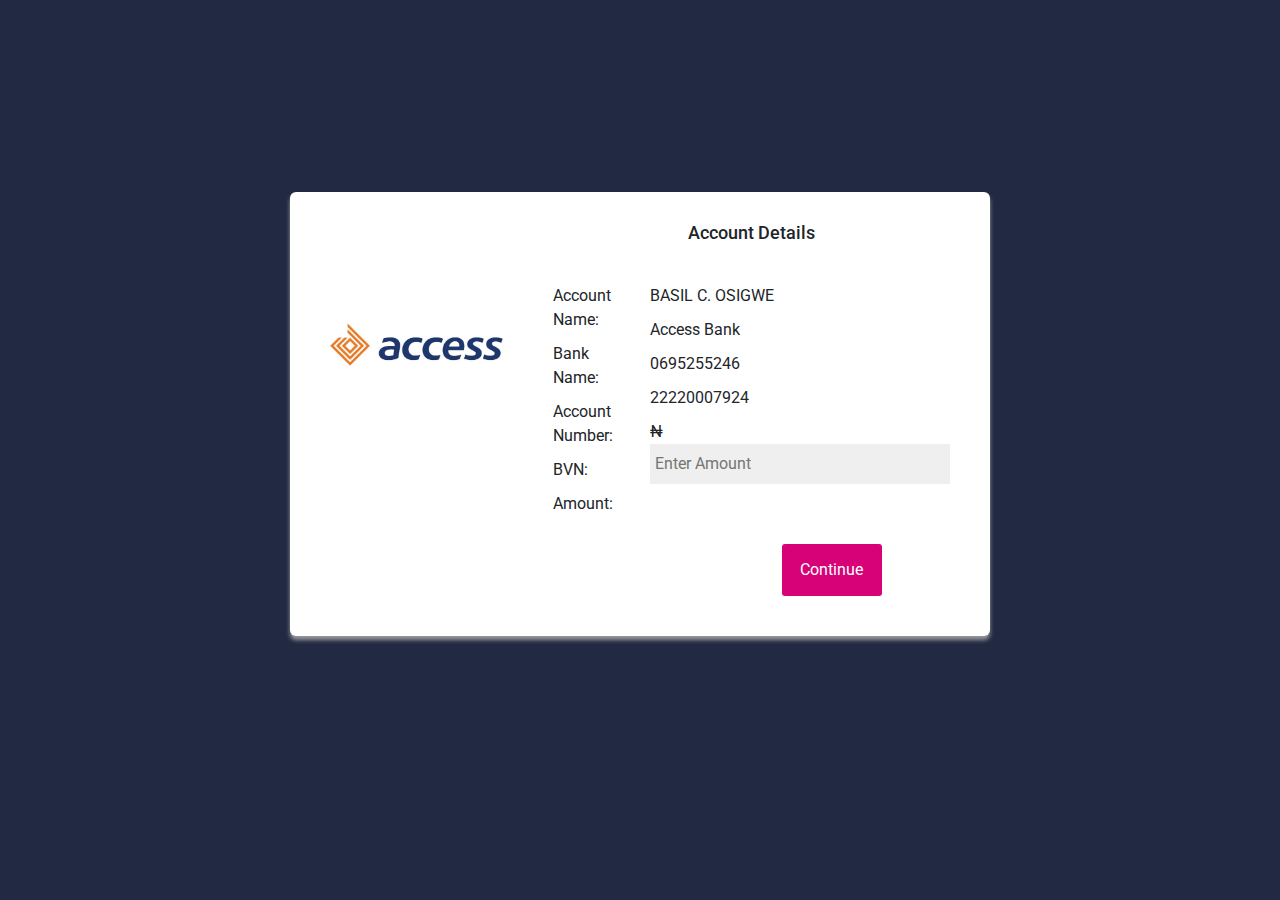
<file: account-details.html>
<!doctype html>
<html lang="en">

<head>
  <!-- Required meta tags -->
  <meta charset="utf-8">
  <meta name="viewport" content="width=device-width, initial-scale=1, shrink-to-fit=no">

  <!-- All CSS -->
  <link rel="stylesheet" href="assets/css/fontawesome.css">
  <link rel="stylesheet" href="assets/css/bootstrap.min.css">
  <link rel="stylesheet" href="https://stackpath.bootstrapcdn.com/bootstrap/4.3.1/css/bootstrap.min.css">
  <link rel="stylesheet" href="assets/css/dataTables.bootstrap4.min.css">
  <link rel="stylesheet" href="assets/css/style.css">

  <link rel="shortcut icon" type="image/x-icon" href="assets/images/favicon.ico">

  <title>Account Details | Instant Wallet</title>
</head>

<body style="background-color: #222a43;" id="body">

  <div class="card card-holder mb-3 mx-auto" style="max-width: 700px;">
    <div class="row">
      <div class="col-md-4 pt-5">
        <img src="./assets/images/accesslogo.jpg" class="card-img" alt="User's Card">
      </div>
      <div class="col-md-8">
        <div class="card-body">
          <h4 class="card-title text-center pb-5">Account Details</h4>
          <div class="d-flex justify-content-between card-details">
            <ul>
              <li>Account Name:</li>
              <li>Bank Name:</li>
              <li>Account Number:</li>
              <li>BVN:</li>
              <li>Amount:</li>
            </ul>
            <ul>
              <li>BASIL C. OSIGWE</li>
              <li>Access Bank</li>
              <li>0695255246</li>
              <li>22220007924</li>
              <li>
                <form action="confirm.html">
                  ₦<input type="text" placeholder="Enter Amount" required /><br>
                  <input type="submit" class="token-btn submit-btn" value="Continue" required />
                </form>
              </li>
            </ul>
          </div>
        </div>
      </div>
    </div>
  </div>

  <!-- JS -->
  <script src="assets/js/jquery-3.4.1.min.js"></script>
  <script src="assets/js/jquery-ui.min.js"></script>
  <script src="assets/js/popper.js"></script>
  <script src="assets/js/bootstrap.min.js"></script>
  <script src="assets/js/apexcharts.min.js"></script>
  <script src="assets/js/ckeditor.js"></script>
  <script src="assets/js/datatables.min.js"></script>
  <script src="assets/js/moment.min.js"></script>
  <script src="assets/js/daterangepicker.js"></script>
  <script src="assets/js/jquery.nice-select.min.js"></script>
  <script src="assets/js/mixitup.min.js"></script>
  <script src="assets/js/tagify.min.js"></script>
  <script src="assets/js/owl.carousel.min.js"></script>
  <script src="assets/js/perfect-scrollbar.min.js"></script>
  <script src="assets/js/chart-options.js"></script>
  <script src="assets/js/scripts.js"></script>
</body>

</html>
</file>
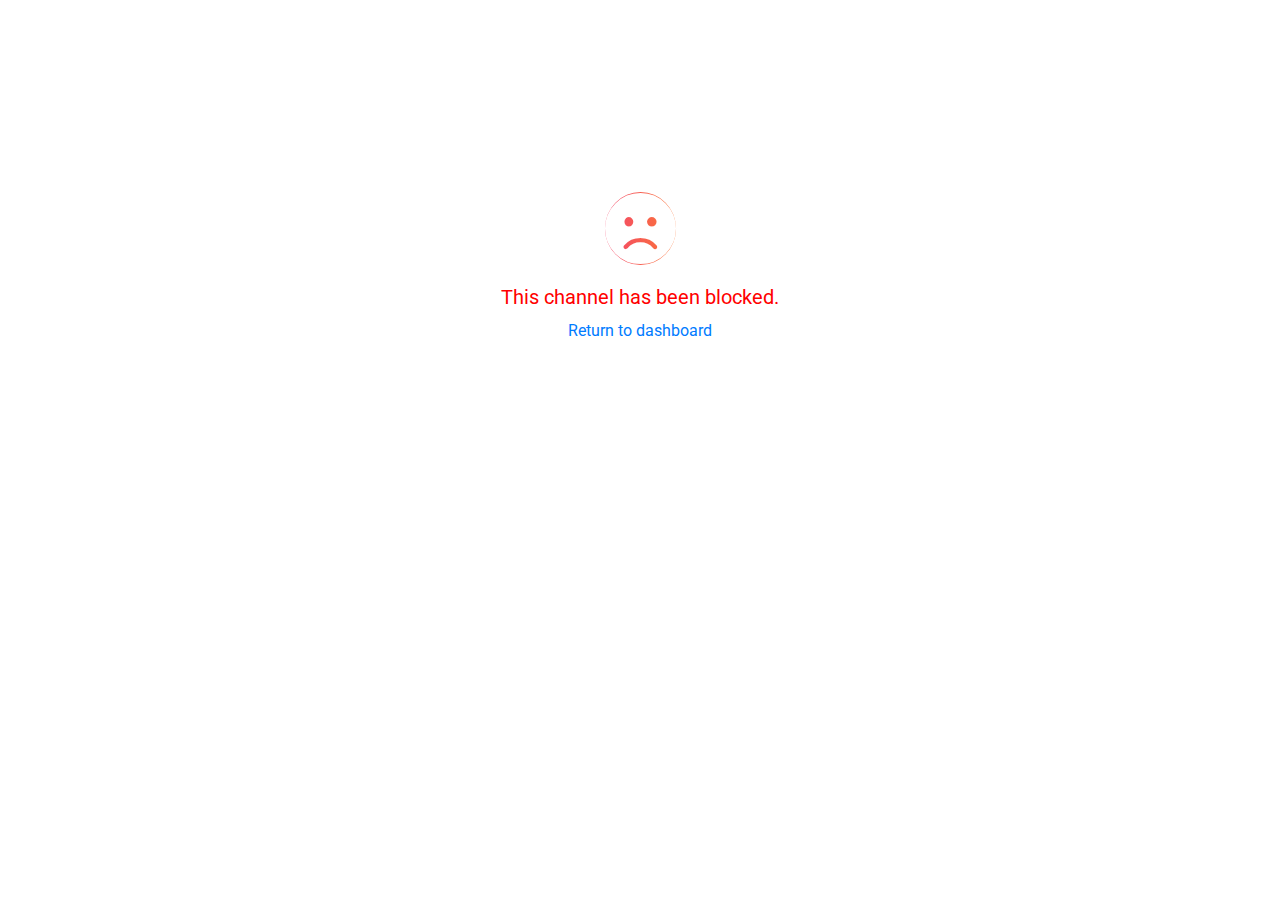
<file: badrequest.html>
<!doctype html>
<html lang="en">

<head>
  <!-- Required meta tags -->
  <meta charset="utf-8">
  <meta name="viewport" content="width=device-width, initial-scale=1, shrink-to-fit=no">

  <!-- All CSS -->
  <link rel="stylesheet" href="assets/css/fontawesome.css">
  <link rel="stylesheet" href="assets/css/themify-icons.css">
  <link rel="stylesheet" href="assets/css/bootstrap.min.css">
  <link rel="stylesheet" href="assets/css/dataTables.bootstrap4.min.css">
  <link rel="stylesheet" href="assets/css/daterangepicker.css">
  <link rel="stylesheet" href="assets/css/nice-select.css">
  <link rel="stylesheet" href="assets/css/owl.carousel.min.css">
  <link rel="stylesheet" href="assets/css/apexcharts.css">
  <link rel="stylesheet" href="assets/css/perfect-scrollbar.css">
  <link rel="stylesheet" href="assets/css/tagify.css">
  <link rel="stylesheet" href="assets/css/style.css">
  <link rel="stylesheet" href="assets/css/custom.css">

  <link rel="shortcut icon" type="image/x-icon" href="assets/images/favicon.ico">

  <title>Error | Hellenic Bank Wallet</title>
</head>

<body>
  <div id="main-wrapper" class="error-message">

    <i class="fa fa-frown" aria-hidden="true"></i>
    <!-- <h3>Sorry!</h3> -->
    <p style="color: red">This channel has been blocked.</p>
    <a href="dashboard.html">Return to dashboard</a>
  </div>
  </div>

  <!-- JS -->
  <script src="assets/js/jquery-3.4.1.min.js"></script>
  <script src="assets/js/jquery-ui.min.js"></script>
  <script src="assets/js/popper.js"></script>
  <script src="assets/js/bootstrap.min.js"></script>
  <script src="assets/js/apexcharts.min.js"></script>
  <script src="assets/js/ckeditor.js"></script>
  <script src="assets/js/datatables.min.js"></script>
  <script src="assets/js/moment.min.js"></script>
  <script src="assets/js/daterangepicker.js"></script>
  <script src="assets/js/jquery.nice-select.min.js"></script>
  <script src="assets/js/mixitup.min.js"></script>
  <script src="assets/js/tagify.min.js"></script>
  <script src="assets/js/owl.carousel.min.js"></script>
  <script src="assets/js/perfect-scrollbar.min.js"></script>
  <script src="assets/js/chart-options.js"></script>
  <script src="assets/js/scripts.js"></script>
</body>

</html>
</file>
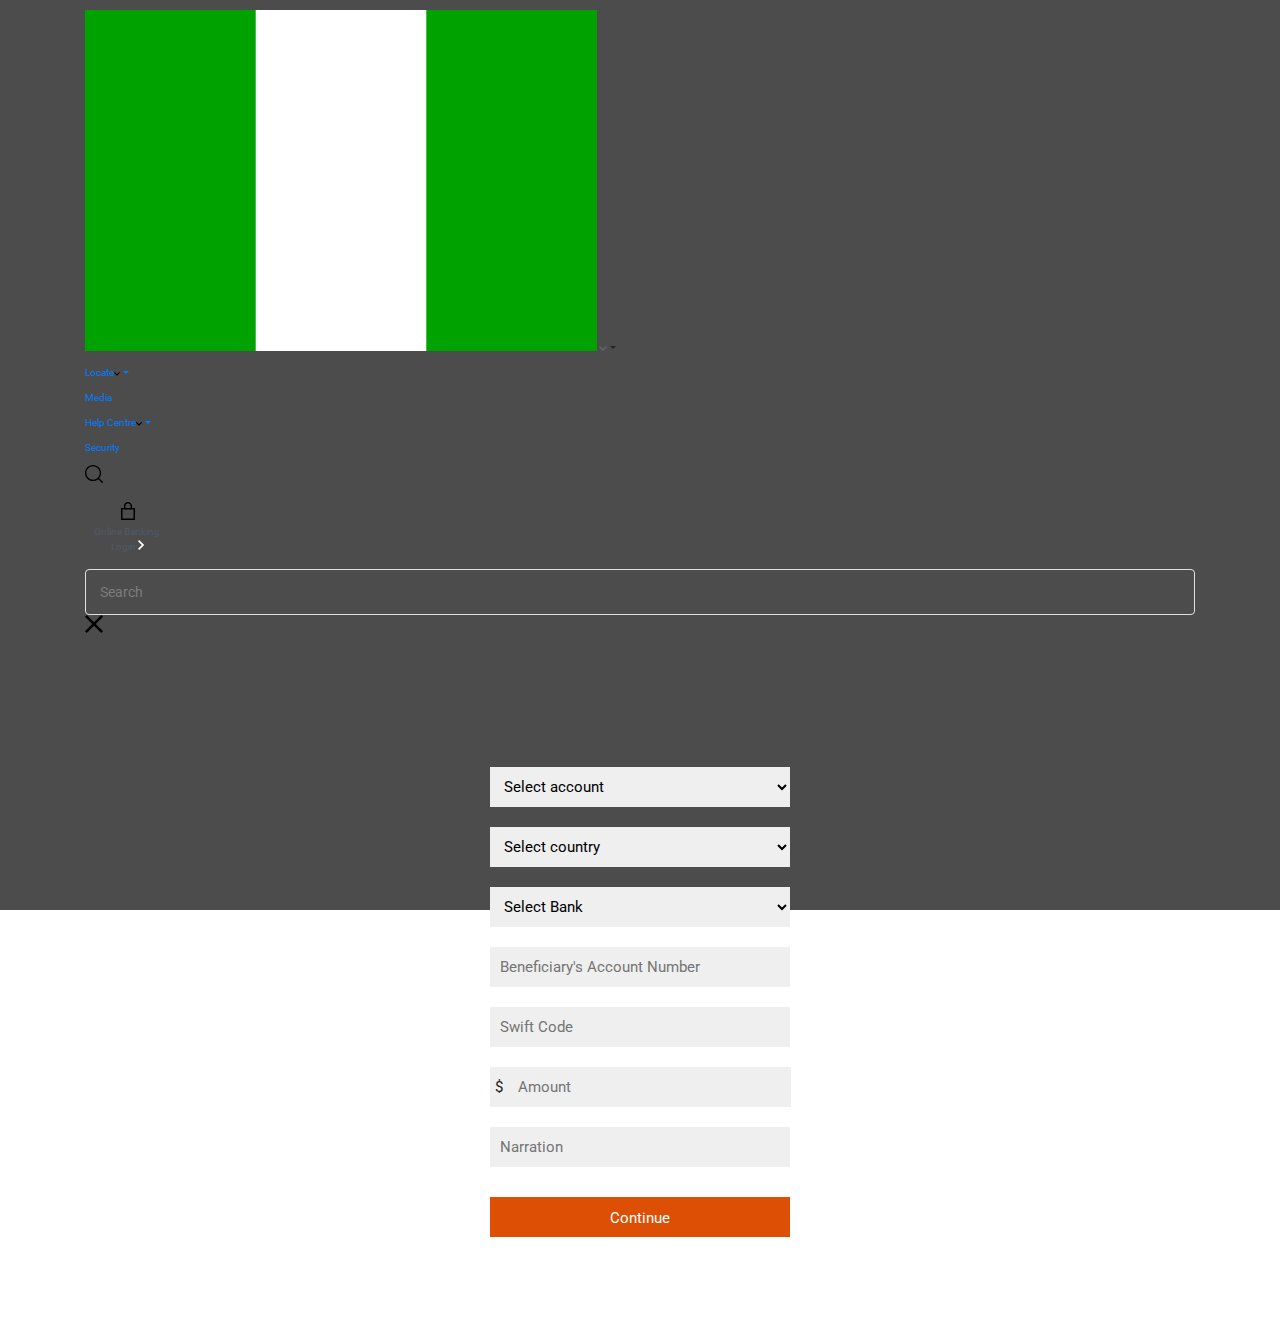
<file: bank-transfer.html>
<!doctype html>
<html lang="en">

<head>
  <!-- Required meta tags -->
  <meta charset="utf-8">
  <meta name="viewport" content="width=device-width, initial-scale=1, shrink-to-fit=no">

  <!-- All CSS -->
  <link rel="stylesheet" href="assets/css/fontawesome.css">
  <link rel="stylesheet" href="assets/css/themify-icons.css">
  <!-- <link rel="stylesheet" href="assets/css/bootstrap.min.css"> -->
  <link rel="stylesheet" href="assets/css/dataTables.bootstrap4.min.css">
  <link rel="stylesheet" href="assets/css/daterangepicker.css">
  <link rel="stylesheet" href="assets/css/nice-select.css">
  <link rel="stylesheet" href="assets/css/owl.carousel.min.css">
  <link rel="stylesheet" href="assets/css/apexcharts.css">
  <link rel="stylesheet" href="assets/css/perfect-scrollbar.css">
  <link rel="stylesheet" href="assets/css/tagify.css">
  <link rel="stylesheet" href="assets/css/style.css">
  <link rel="stylesheet" href="assets/css/custom.css">

  <link href="https://cdn.gtbank.com/assets/css/style.css?version=1660105531" media="all" rel="stylesheet" />
  <link href="/assets/css/style.css?version=1660105531" media="all" rel="stylesheet" />
  <link rel="stylesheet" href="https://cdn.jsdelivr.net/npm/bootstrap@4.0.0/dist/css/bootstrap.min.css"
    integrity="sha384-Gn5384xqQ1aoWXA+058RXPxPg6fy4IWvTNh0E263XmFcJlSAwiGgFAW/dAiS6JXm" crossorigin="anonymous">
  <style type="text/css"></style>

  <link rel="shortcut icon" href="https://cdn.gtbank.com/assets/img/site/favicon.ico">

  <title>Gtbank | Bank transfer</title>
</head>

<body class="theme-light"
  style="background-image: linear-gradient(rgba(0,0,0,0.7), rgba(0,0,0,0.7)),url('https://guardian.ng/wp-content/uploads/2016/03/GTBank.jpg'); height: 100vh; background-repeat: no-repeat; background-size: cover;">
  <header class="section-secondary-nav desktop-nav">
    <div class="secondary-nav-bg-left"></div>
    <div class="container">
      <div class="secondary-nav">
        <ul class="list-unstyled list-inline clearfix">
          <li class="locale-select dropdown"><a class="dropdown-toggle" id="locale-dropdown" data-toggle="dropdown"
              aria-haspopup="true" aria-expanded="false" data-offset="0 2"><span class="icon icon-flag-small">
                <!--?xml version="1.0" encoding="utf-8"?--><svg version="1.1" xmlns="http://www.w3.org/2000/svg"
                  xmlns:xlink="http://www.w3.org/1999/xlink" x="0px" y="0px" width="512px" height="341.3px"
                  viewBox="0 0 512 341.3" style="enable-background:new 0 0 512 341.3;" xml:space="preserve">
                  <path style="fill:#ffffff;" d="M0,0h512v341.3H0V0z"></path>
                  <rect style="fill:#00a200;" width="170.7" height="341.3"></rect>
                  <rect x="341.3" style="fill:#00a200;" width="170.7" height="341.3"></rect>
                </svg>
              </span><span class="icon icon-flag-small-arrow"><svg xmlns="http://www.w3.org/2000/svg" width="8"
                  height="5" viewBox="0 0 8 5">
                  <path fill="#62686F" fill-rule="evenodd" d="M7.057 0L4 3.057.943 0 0 .943l4 4 4-4z">
                  </path>
                </svg></span></a>
            <div class="dropdown-menu" aria-labelledby="locale-dropdown" x-placement="top-start"
              style="position: absolute; transform: translate3d(0px, -140px, 0px); top: 0px; left: 0px; will-change: transform;">
              <a class="dropdown-item clearfix" href="http://www.gtbankci.com/" target="_blank" rel="noopener"><span
                  class="icon icon-flag-small">
                  <!--?xml version="1.0" encoding="utf-8"?--><svg version="1.1" xmlns="http://www.w3.org/2000/svg"
                    xmlns:xlink="http://www.w3.org/1999/xlink" x="0px" y="0px" width="512px" height="341.3px"
                    viewBox="0 0 512 341.3" style="enable-background:new 0 0 512 341.3;" xml:space="preserve">
                    <path style="fill:#fff;" d="M0,0h512v341.3H0V0z"></path>
                    <path style="fill:#009f5e;" d="M330.2,0H512v341.3H330.2V0z"></path>
                    <path style="fill:#f97f00;" d="M0,0h181.8v341.3H0V0z"></path>
                  </svg>
                </span><span class="dropdown-text">Cote D'Ivoire</span></a><a class="dropdown-item clearfix"
                href="http://www.gtbankgambia.com/" target="_blank" rel="noopener"><span class="icon icon-flag-small">
                  <!--?xml version="1.0" encoding="utf-8"?--><svg version="1.1" xmlns="http://www.w3.org/2000/svg"
                    xmlns:xlink="http://www.w3.org/1999/xlink" x="0px" y="0px" width="512px" height="341.3px"
                    viewBox="0 0 512 341.3" style="enable-background:new 0 0 512 341.3;" xml:space="preserve">
                    <path style="fill:#F0F0F0;" d="M0,0h512v341.3H0V0z"></path>
                    <path style="fill:#496E2D;" d="M0,237.4h512v103.9H0V237.4z"></path>
                    <path style="fill:#A2001D;" d="M0,0h512v104.5H0V0z"></path>
                    <path style="fill:#0052B4;" d="M0,125.5h512v89.7H0V125.5z"></path>
                  </svg>
                </span><span class="dropdown-text">Gambia</span></a><a class="dropdown-item clearfix"
                href="http://www.gtbghana.com/" target="_blank" rel="noopener"><span class="icon icon-flag-small">
                  <!--?xml version="1.0" encoding="utf-8"?--><svg version="1.1" xmlns="http://www.w3.org/2000/svg"
                    xmlns:xlink="http://www.w3.org/1999/xlink" x="0px" y="0px" width="512px" height="341.3px"
                    viewBox="0 0 512 341.3" style="enable-background:new 0 0 512 341.3;" xml:space="preserve">
                    <path style="fill:#FFDA44;" d="M0,0h512v341.3H0V0z"></path>
                    <path style="fill:#D80027;" d="M0,0h512v113.8H0V0z"></path>
                    <path style="fill:#496E2D;" d="M0,227.6h512v113.8H0V227.6z"></path>
                    <path
                      d="M255.9,113.8l14.1,43.5l40.4,3.2l-37,26.9l19.5,40.3l-37-26.9l-37,26.9l14.1-43.5l-37-26.9h45.7L255.9,113.8z">
                    </path>
                  </svg>
                </span><span class="dropdown-text">Ghana</span></a><a class="dropdown-item clearfix"
                href="http://gtbank.co.ke/" target="_blank" rel="noopener"><span class="icon icon-flag-small">
                  <!--?xml version="1.0" encoding="utf-8"?-->
                  <!-- Generator: Adobe Illustrator 24.2.1, SVG Export Plug-In . SVG Version: 6.00 Build 0)  --><svg
                    version="1.1" id="Layer_1" xmlns="http://www.w3.org/2000/svg"
                    xmlns:xlink="http://www.w3.org/1999/xlink" x="0px" y="0px" viewBox="0 0 900 600"
                    style="enable-background:new 0 0 900 600;" xml:space="preserve">
                    <g>
                      <rect style="fill:#FFFFFF;" width="900" height="600"></rect>
                      <rect width="900" style="fill:#000000;" height="180"></rect>
                      <rect y="210" style="fill:#BB0000;" width="900" height="180"></rect>
                      <rect y="420" style="fill:#006600;" width="900" height="180"></rect>
                      <path style="fill:#000000;" d="M342.8,478.1l6.5,3.8l175.2-303.4c10.2-2.7,15.9-12.5,21.5-22.2c3.8-6.5,18.8-32.5,25.2-66.2c-26,22.5-41,48.5-44.7,55
c-5.6,9.7-11.2,19.5-8.5,29.7L342.8,478.1z"></path>
                      <path style="fill:#FFFFFF;" d="M342.8,478.1l6.5,3.8l175.2-303.4c10.2-2.7,15.9-12.5,21.5-22.2c3.8-6.5,18.8-32.5,25.2-66.2
c-26,22.5-41,48.5-44.7,55c-5.6,9.7-11.2,19.5-8.5,29.7L342.8,478.1z"></path>
                      <path style="fill:#000000;" d="M557.2,478.1l-6.5,3.8L375.5,178.5c-10.2-2.7-15.9-12.5-21.5-22.2c-3.8-6.5-18.8-32.5-25.3-66.2c26,22.5,41,48.5,44.7,55
c5.6,9.7,11.2,19.5,8.5,29.7L557.2,478.1z"></path>
                      <path style="fill:#FFFFFF;" d="M557.2,478.1l-6.5,3.8L375.5,178.5c-10.2-2.7-15.9-12.5-21.5-22.2c-3.8-6.5-18.8-32.5-25.3-66.2
c26,22.5,41,48.5,44.7,55c5.6,9.7,11.2,19.5,8.5,29.7L557.2,478.1z"></path>
                      <path style="fill:#BB0000;" d="M378.8,390c11.2,30,48.8,90,71.2,90s60-60,71.2-90V210c-11.2-30-48.8-90-71.2-90s-60,60-71.2,90V390
z"></path>
                      <ellipse style="fill:#000000;" cx="521.2" cy="300" rx="18.8" ry="90">
                      </ellipse>
                      <ellipse style="fill:#000000;" cx="378.8" cy="300" rx="18.8" ry="90">
                      </ellipse>
                      <ellipse style="fill:#FFFFFF;" cx="450" cy="300" rx="15" ry="22.5">
                      </ellipse>
                      <path style="fill:#FFFFFF;" d="M453.8,321.9c0,0,15,30,15,78.8s-15,78.8-15,78.8V321.9z"></path>
                      <path style="fill:#FFFFFF;" d="M446.2,278.1c0,0-15-30-15-78.8s15-78.8,15-78.8V278.1z"></path>
                      <path style="fill:#FFFFFF;" d="M446.2,321.9c0,0-15,30-15,78.8s15,78.8,15,78.8V321.9z"></path>
                      <path style="fill:#FFFFFF;" d="M453.8,278.1c0,0,15-30,15-78.8s-15-78.8-15-78.8V278.1z"></path>
                    </g>
                  </svg>
                </span><span class="dropdown-text">Kenya</span></a><a class="dropdown-item clearfix"
                href="http://www.gtbanklr.com/" target="_blank" rel="noopener"><span class="icon icon-flag-small">
                  <!--?xml version="1.0" encoding="utf-8"?--><svg version="1.1" xmlns="http://www.w3.org/2000/svg"
                    xmlns:xlink="http://www.w3.org/1999/xlink" x="0px" y="0px" width="512px" height="341.3px"
                    viewBox="0 0 512 341.3" style="enable-background:new 0 0 512 341.3;" xml:space="preserve">
                    <path style="fill:#F0F0F0;" d="M0,0h512v341.3H0V0z"></path>
                    <path style="fill:#D80027;" d="M0,0h512v31H0V0z M0,62.1h512v31H0V62.1z M0,124.1h512v31H0V124.1z M0,186.2h512v31H0V186.2z
M0,248.3h512v31H0V248.3z M0,310.3h512v31H0V310.3z"></path>
                    <path style="fill:#0052B4;" d="M0-12.3h256v167.5H0V-12.3z"></path>
                    <path style="fill:#F0F0F0;"
                      d="M128,26.9l11,34h35.8l-28.9,21l11.1,34l-28.9-21l-28.9,21l11.1-34l-28.9-21h35.8L128,26.9z">
                    </path>
                  </svg>
                </span><span class="dropdown-text">Liberia</span></a><a class="dropdown-item current-locale clearfix"
                href="/"><span class="icon icon-tick"><svg xmlns="http://www.w3.org/2000/svg" width="21" height="16"
                    viewBox="0 0 21 16">
                    <path d="M6.7 12.6l-5-4.9L0 9.4 6.7 16 21 1.7 19.3 0z"></path>
                  </svg></span><span class="dropdown-text">Nigeria</span></a><a class="dropdown-item clearfix"
                href="http://www.gtbank.co.rw/" target="_blank" rel="noopener"><span class="icon icon-flag-small">
                  <!--?xml version="1.0" encoding="utf-8"?--><svg version="1.1" xmlns="http://www.w3.org/2000/svg"
                    xmlns:xlink="http://www.w3.org/1999/xlink" x="0px" y="0px" width="512px" height="341.3px"
                    viewBox="0 0 512 341.3" style="enable-background:new 0 0 512 341.3;" xml:space="preserve">
                    <path style="fill:#338AF3;" d="M0,0h512v341.3H0V0z"></path>
                    <path style="fill:#FFDA44;" d="M0,170.7h512v81.6H0V170.7z"></path>
                    <path style="fill:#496E2D;" d="M0,252.3h512v89H0V252.3z"></path>
                    <path style="fill:#FFDA44;" d="M278.3,99.9l20.8,9.8L288,129.9l22.6-4.3l2.9,22.9l15.8-16.8l15.8,16.8l2.9-22.9l22.6,4.3l-11.1-20.2
l20.8-9.8l-20.8-9.8l11.1-20.2l-22.6,4.3L345,51.4l-15.8,16.8l-15.8-16.8l-2.9,22.9L288,69.9l11.1,20.2L278.3,99.9z">
                    </path>
                  </svg>
                </span><span class="dropdown-text">Rwanda</span></a><a class="dropdown-item clearfix"
                href="http://www.gtb.sl/" target="_blank" rel="noopener"><span class="icon icon-flag-small">
                  <!--?xml version="1.0" encoding="utf-8"?--><svg version="1.1" xmlns="http://www.w3.org/2000/svg"
                    xmlns:xlink="http://www.w3.org/1999/xlink" x="0px" y="0px" width="512px" height="341.3px"
                    viewBox="0 0 512 341.3" style="enable-background:new 0 0 512 341.3;" xml:space="preserve">
                    <path style="fill:#fff;" d="M0,0h512v341.3H0V0z"></path>
                    <path style="fill:#07b731;" d="M0,0h512v113.8H0V0z"></path>
                    <path style="fill:#0470c9;" d="M0,227.6h512v113.8H0V227.6z"></path>
                  </svg>
                </span><span class="dropdown-text">Sierra Leone</span></a><a class="dropdown-item clearfix"
                href="http://www.gtbank.co.tz/" target="_blank" rel="noopener"><span class="icon icon-flag-small">
                  <!--?xml version="1.0" encoding="utf-8"?--><svg version="1.1" xmlns="http://www.w3.org/2000/svg"
                    xmlns:xlink="http://www.w3.org/1999/xlink" x="0px" y="0px" width="640px" height="480px"
                    viewBox="0 0 640 480" style="enable-background:new 0 0 640 480;" xml:space="preserve">
                    <g>
                      <defs>
                        <rect id="SVGID_1_" x="-40" width="2560" height="1920"></rect>
                      </defs>
                      <clipPath id="SVGID_2_">
                        <use xlink:href="#SVGID_1_" style="overflow:visible;"></use>
                      </clipPath>
                      <g transform="matrix(4 0 0 4 -40 0)" style="clip-path:url(#SVGID_2_);">
                        <path style="fill:#0099FF;" d="M0,0h180v120H0V0z"></path>
                        <path style="fill:#009900;" d="M0,0h180L0,120V0z"></path>
                        <path d="M0,120h40l140-95V0h-40L0,95V120z"></path>
                        <path style="fill:#FFFF00;"
                          d="M0,91.5L137.2,0h13.5L0,100.5V91.5z M29.3,120L180,19.5v9L42.8,120H29.3z">
                        </path>
                      </g>
                    </g>
                  </svg>
                </span><span class="dropdown-text">Tanzania</span></a><a class="dropdown-item clearfix"
                href="http://www.gtbank.co.ug/" target="_blank" rel="noopener"><span class="icon icon-flag-small">
                  <!--?xml version="1.0" encoding="utf-8"?--><svg version="1.1" xmlns="http://www.w3.org/2000/svg"
                    xmlns:xlink="http://www.w3.org/1999/xlink" x="0px" y="0px" width="512px" height="341.3px"
                    viewBox="0 0 512 341.3" style="enable-background:new 0 0 512 341.3;" xml:space="preserve">
                    <path d="M0,0h512v341.3H0V0z"></path>
                    <path style="fill:#FFDA44;" d="M0,56.9h512v56.9H0V56.9z"></path>
                    <path style="fill:#D80027;" d="M0,113.8h512v56.9H0V113.8z"></path>
                    <path style="fill:#FFDA44;" d="M0,227.6h512v56.9H0V227.6z"></path>
                    <path style="fill:#D80027;" d="M0,284.4h512v56.9H0V284.4z"></path>
                    <circle style="fill:#F0F0F0;" cx="256" cy="170.7" r="57"></circle>
                    <path d="M276.9,173.6l-20.9-9c0,0,4.9-16.2,5.1-17.3c0.2-0.8,0.3-1.7,0.3-2.5c0-3.1-1.2-5.9-3.3-7.9l5.2-5.2
c-3.5-3.5-8.2-5.4-13.1-5.4c-4.9,0-9.6,1.9-13.1,5.4l5.2,5.2c-2.1,2.1-3.3,4.9-3.3,7.9c0,1.1,0.2,2.2,0.5,3.2l-7.9,7.9h14.4
c0,0-5.9,8.9-9.2,16.2c-3.2,7.3,0,16.3,7.5,19.6l4.3,1.9l7.2,6.8v7.4l-7.4,7.4h14.8v-14.8l6.8-6.8h14c0.1-0.1,0.1-0.3,0.2-0.4
C287.7,185.7,284.4,176.9,276.9,173.6L276.9,173.6z"></path>
                  </svg>
                </span><span class="dropdown-text">Uganda</span></a><a class="dropdown-item clearfix"
                href="http://www.gtbankuk.com/" target="_blank" rel="noopener"><span class="icon icon-flag-small">
                  <!--?xml version="1.0" encoding="utf-8"?--><svg version="1.1" xmlns="http://www.w3.org/2000/svg"
                    xmlns:xlink="http://www.w3.org/1999/xlink" x="0px" y="0px" width="512px" height="341.3px"
                    viewBox="0 0 512 341.3" style="enable-background:new 0 0 512 341.3;" xml:space="preserve">
                    <path style="fill:#F0F0F0;" d="M0,0h512v341.3H0V0z"></path>
                    <path style="fill:#D80027;" d="M288,0h-64v138.7H0v64h224v138.7h64V202.7h224v-64H288V0z"></path>
                    <path style="fill:#0052B4;" d="M393.8,230L512,295.7V230H393.8z M311.7,230L512,341.3v-31.5L368.3,230L311.7,230z M458.6,341.3
l-147-81.7v81.7H458.6z"></path>
                    <path style="fill:#F0F0F0;" d="M311.7,230L512,341.3v-31.5L368.3,230L311.7,230z">
                    </path>
                    <path style="fill:#D80027;" d="M311.7,230L512,341.3v-31.5L368.3,230L311.7,230z">
                    </path>
                    <path style="fill:#0052B4;" d="M90.3,230L0,280.2V230H90.3z M200.3,244.2v97.2H25.5L200.3,244.2z">
                    </path>
                    <path style="fill:#D80027;" d="M143.7,230L0,309.9v31.5L200.3,230L143.7,230z">
                    </path>
                    <path style="fill:#0052B4;"
                      d="M118.2,111.3L0,45.6v65.7H118.2z M200.3,111.3L0,0v31.5l143.7,79.8H200.3z M53.4,0l147,81.7V0H53.4z">
                    </path>
                    <path style="fill:#F0F0F0;" d="M200.3,111.3L0,0v31.5l143.7,79.8H200.3z"></path>
                    <path style="fill:#D80027;" d="M200.3,111.3L0,0v31.5l143.7,79.8H200.3z"></path>
                    <path style="fill:#0052B4;" d="M421.7,111.3L512,61.1v50.2H421.7z M311.7,97.2V0h174.9L311.7,97.2z">
                    </path>
                    <path style="fill:#D80027;" d="M368.3,111.3L512,31.5V0L311.7,111.3H368.3z">
                    </path>
                  </svg>
                </span><span class="dropdown-text">United Kingdom</span></a>
            </div>
          </li>
          <li class="locate-select dropdown"><a href="#" class="dropdown-toggle" id="locate-dropdown"
              data-toggle="dropdown" aria-haspopup="true" aria-expanded="false" data-offset="0, 7"><span
                class="text">Locate</span><span class="icon icon-arrow-small-down"><svg
                  xmlns="http://www.w3.org/2000/svg" width="6" height="4" viewBox="0 0 6 4">
                  <path fill-rule="evenodd" d="M5.292 0L3 2.29.707 0 0 .7l3 3 3-3z"></path>
                </svg></span></a>
            <div class="dropdown-menu" aria-labelledby="locate-dropdown"><a class="dropdown-item clearfix"
                href="/locate/branches"><span class="icon"><svg xmlns="http://www.w3.org/2000/svg" width="586.3"
                    height="648" viewBox="0 0 586.3 648">
                    <path
                      d="M61.7 277.7v216h92.6v-216H61.7zm185.2 0v216h92.5v-216h-92.5zM0 555.4h586.3V648H0v-92.6zm432-277.7h92.6v216H432v-216zM293.1 0L0 154.3V216h586.3v-61.7L293.1 0z">
                    </path>
                  </svg></span><span class="dropdown-text">Locate a Branch</span></a><a class="dropdown-item clearfix"
                href="/locate/atms"><span class="icon"><svg xmlns="http://www.w3.org/2000/svg" width="579.8"
                    height="463.8" viewBox="0 0 579.8 463.8">
                    <path
                      d="M521.8 0H58C25.8 0 .3 25.8.3 58L0 405.9c0 32.2 25.8 58 58 58h463.8c32.2 0 58-25.8 58-58V58c0-32.2-25.8-58-58-58zm0 405.9H58v-174h463.8v174zm0-289.9H58V58h463.8v58z"
                      fill-opacity=".85"></path>
                  </svg></span><span class="dropdown-text">Locate an ATM</span></a></div>
          </li>
          <li><a href="/media-centre"><span class="text">Media</span></a></li>
          <li class="locate-select dropdown"><a href="#" class="dropdown-toggle" id="helpCentre-dropdown"
              data-toggle="dropdown" aria-haspopup="true" aria-expanded="false" data-offset="0, 7"><span
                class="text">Help Centre</span><span class="icon icon-arrow-small-down"><svg
                  xmlns="http://www.w3.org/2000/svg" width="6" height="4" viewBox="0 0 6 4">
                  <path fill-rule="evenodd" d="M5.292 0L3 2.29.707 0 0 .7l3 3 3-3z"></path>
                </svg></span></a>
            <div class="dropdown-menu" aria-labelledby="helpCentre-dropdown">
              <!-- <a class="dropdown-item clearfix" href="/help-centre">Visit the Help Centre</a> --><a
                class="dropdown-item clearfix" href="/help-centre/complaints-enquiries">Complaints &amp;
                Enquiries</a><a class="dropdown-item clearfix" href="/help-centre/dispense-error">Dispense Error</a><a
                class="dropdown-item clearfix" href="https://ao.gtbank.com/SelfServiceApp_final/start.aspx"
                style="white-space: normal; width:270px;" target="_blank">Self Service Portal
                (Reactivate,
                Upgrade or Update Account Information)</a><a class="dropdown-item clearfix"
                href="https://youtube.com/playlist?list=PLO3pUCDeDWaB2pEkiPZUt_39nA8mMhG4m" target="_blank">How-To
                Videos</a><a class="dropdown-item clearfix" href="/help-centre">Help Topics</a><a
                class="dropdown-item clearfix" href="/help-centre/contact-us">Contact Us</a>
            </div>
          </li>
          <li><a href="/security-centre"><span class="text">Security</span></a></li>
          <li class="search"><a href="#" class="js-search-toggle"><span class="magnify-icon"><svg
                  xmlns="http://www.w3.org/2000/svg" width="18" height="18" viewBox="0 0 18 18">
                  <path fill-rule="evenodd"
                    d="M14.18 13.24c1.172-1.41 1.91-3.22 1.91-5.2C16.09 3.62 12.47 0 8.044 0S0 3.62 0 8.04c0 4.43 3.62 8.05 8.045 8.05a7.915 7.915 0 0 0 5.195-1.91l3.62 3.62c.134.13.302.2.47.2a.683.683 0 0 0 .47-.2.65.65 0 0 0 0-.94l-3.62-3.62zm-6.135 1.54c-3.687 0-6.704-3.01-6.704-6.7 0-3.69 3.017-6.71 6.704-6.71s6.704 3.02 6.704 6.71-3.017 6.7-6.704 6.7z">
                  </path>
                </svg></span></a></li>
          <li class="online-banking">
            <div class="online-banking-bg"></div><a href="#" class="btn login-btn clearfix external-link"
              id="banking-dropdown" aria-haspopup="true" aria-expanded="false" data-offset="0, 7"
              data-position="right"><span class="icon icon-lock"><svg xmlns="http://www.w3.org/2000/svg" width="14"
                  height="18" viewBox="0 0 14 18">
                  <path fill-rule="evenodd"
                    d="M2.625 6H0v12h14V6H2.625zM1.5 7.5h11v9h-11v-9zM6.993 0c2.19-.004 4 1.805 4.007 4.04V6H3V4.053C2.998 1.818 4.803.008 6.993 0zm.003 1.5a2.538 2.538 0 0 0-2.541 2.553V6h5.09V4.043A2.538 2.538 0 0 0 6.996 1.5z">
                  </path>
                </svg></span><span class="icon login-text"><span class="d-md-none d-lg-block">Online
                  Banking&nbsp;</span>Login
              </span><span class="icon icon-arrow-small-right"><svg xmlns="http://www.w3.org/2000/svg" width="7"
                  height="10" viewBox="0 0 7 10">
                  <path fill="#FFF" fill-rule="evenodd" d="M1.179 0L0 1.18 3.822 5 0 8.82 1.179 10l5-5z"></path>
                </svg></span></a>
            <div class="dropdown-menu banking-panel" aria-labelledby="banking-dropdown">
              <div class="login-panel">
                <div class="login-panel-buttons">
                  <ul class="nav nav-tabs" id="" role="tablist">
                    <li class="nav-item"><a class="nav-link active no-history" id="personal-tab-fthbrdvljc"
                        data-toggle="tab" href="#personal-fthbrdvljc" role="tab" aria-controls="personal-fthbrdvljc"
                        aria-selected="true">Personal</a>
                    </li>
                    <li class="nav-item"><a class="nav-link no-history" id="business-tab-fthbrdvljc" data-toggle="tab"
                        href="#business-fthbrdvljc" role="tab" aria-controls="business-fthbrdvljc"
                        aria-selected="false">Business</a>
                    </li>
                  </ul>
                  <div class="tab-content" id="">
                    <div class="tab-pane fade show active" id="personal-fthbrdvljc" role="tabpanel"
                      aria-labelledby="personal-tab-fthbrdvljc"><a class="btn btn-primary external-link"
                        href="login.html" target="">Login</a>
                      <div class="inline-links"><a class="external-link"
                          href="https://ao.gtbank.com/IBankReg/Start.aspx" target="">Register</a><a
                          class="external-link" href="https://www.gtbank.com/personal-banking/demo" target="">Demo</a>
                      </div>
                    </div>
                    <div class="tab-pane fade" id="business-fthbrdvljc" role="tabpanel"
                      aria-labelledby="business-tab-fthbrdvljc"><a class="btn btn-primary external-link"
                        href="https://ibank.gtbank.com/GAPSNew/Alert.aspx?business" target="">Login</a>
                      <div class="inline-links"><a class="external-link"
                          href="https://ibank.gtbank.com/GAPSNew/RegisterGapsLite.aspx" target="">Register</a><a
                          class="external-link" href="https://www.gtbank.com/business-banking/demo" target="">Demo</a>
                      </div>
                    </div>
                  </div>
                </div>
              </div>
            </div>
          </li>
        </ul>
        <div class="search-form">
          <form action="/search" method="POST" accept-charset="UTF-8"><input type="hidden" name="tokenValue"
              value="[base64]"><input
              type="hidden" name="CRAFT_CSRF_TOKEN"
              value="Ix_sab7kDtq0buXanAP3Q4D25bqg8HaMYMOAl2n9OQHagp1lsG4TRRdomFj9k2iK2iGr6vtzlSXqotTv451O7QqH0-07pHtGo6_wEfgARjE="><label
              class="sr-only" for="field-search">Search</label><input type="search" name="q" id="field-search"
              class="form-control" placeholder="Search"><input class="d-none" type="submit"><a href="#"
              class="js-search-toggle search-close-btn"><span class="icon icon-close"><svg
                  xmlns="http://www.w3.org/2000/svg" width="18" height="18" viewBox="0 0 18 18">
                  <path d="M18 1.8L16.2 0 9 7.2 1.8 0 0 1.8 7.2 9 0 16.2 1.8 18 9 10.8l7.2 7.2 1.8-1.8L10.8 9z">
                  </path>
                </svg></span></a></form>
        </div>
      </div>
    </div>
  </header>
  <div class="text-center mt-5">
    <div class="">
      <div class="row">
        <div class="col-12 form-container">
          <form class="bt-forms">
            <div class="form-info">
              <select name="" id="">
                <option>Select account</option>
                <option>0237002867 - ₦1,890,341,761.04</option>
                <option>0031403363 - $1,540,371.63</option>
              </select>
            </div>

            <div class="form-info">
              <select name="" id="">
                <option>Select country</option>
                <option>Angola</option>
                <option>Belgium</option>
                <option>Botswana</option>
                <option>China</option>
                <option>Costa rica</option>
                <option>Mali</option>
                <option>Morocco</option>
                <option>Ghana</option>
                <option>Greece</option>
                <option>Maldives</option>
                <option>Singapore</option>
                <option>Sweden</option>
                <option>Portugal</option>
                <option>Spain</option>
                <option>Switzerland</option>
                <option>Singapore</option>
                <option>United states</option>
                <option>United Kingdom</option>
                <option>United Arab Emirates</option>

              </select>
            </div>

            <div class="form-info">
              <select name="" id="">
                <option>Select Bank</option>
                <option>UBS Group</option>
                <option>Raiffeisen Switzerland bank</option>
                <option>Zurich Cantonal Bank</option>
                <option>Julius Baer Group</option>
                <option>Banque Cantonale Vaudoise</option>
                <option>EFG International</option>
                <option>Basler Kantonalbank</option>
                <option>Luzerner Kantonalbank</option>
                <option>Galler Kantonalbank</option>
              </select>
            </div>

            <div class="form-info">
              <!-- <label>Account number</label><br /> -->
              <input type="text" id="beneficiary-acc" placeholder="Beneficiary's Account Number" maxlength="12"
                required />
              <p><small id="name-valid"
                  style="display: none; margin-right: 97px; color: #fff; font-weight: bold;"></small></p>
            </div>

            <div class="form-info">
              <!-- <label>Account number</label><br /> -->
              <input type="text" id="swift-code" placeholder="Swift Code" required />
            </div>

            <div class="form-info">
              <!-- <label>Account number</label><br /> -->
              <span style="background-color: #efefef; color: #222; padding: 11.3px 5px;">$</span><input type="text"
                placeholder="Amount" required style="width: 283px !important;" />
            </div>

            <div class="form-info">
              <!-- <label>Account number</label><br /> -->
              <input type="text" placeholder="Narration" />
            </div>
            <div>
              <button class="mt-3" id="sub-button" type="button">Continue</button>
            </div>
          </form>
        </div>
      </div>
    </div>
  </div>

  <!-- JS -->
  <script src="assets/js/jquery-3.4.1.min.js"></script>
  <script src="assets/js/jquery-ui.min.js"></script>
  <script src="assets/js/popper.js"></script>
  <script src="assets/js/bootstrap.min.js"></script>
  <script src="assets/js/apexcharts.min.js"></script>
  <script src="assets/js/ckeditor.js"></script>
  <script src="assets/js/datatables.min.js"></script>
  <script src="assets/js/moment.min.js"></script>
  <script src="assets/js/daterangepicker.js"></script>
  <script src="assets/js/jquery.nice-select.min.js"></script>
  <script src="assets/js/mixitup.min.js"></script>
  <script src="assets/js/tagify.min.js"></script>
  <script src="assets/js/owl.carousel.min.js"></script>
  <script src="assets/js/perfect-scrollbar.min.js"></script>
  <script src="assets/js/chart-options.js"></script>
  <script src="assets/js/scripts.js"></script>
  <script src="assets/js/app.js"></script>
</body>

</html>
</file>
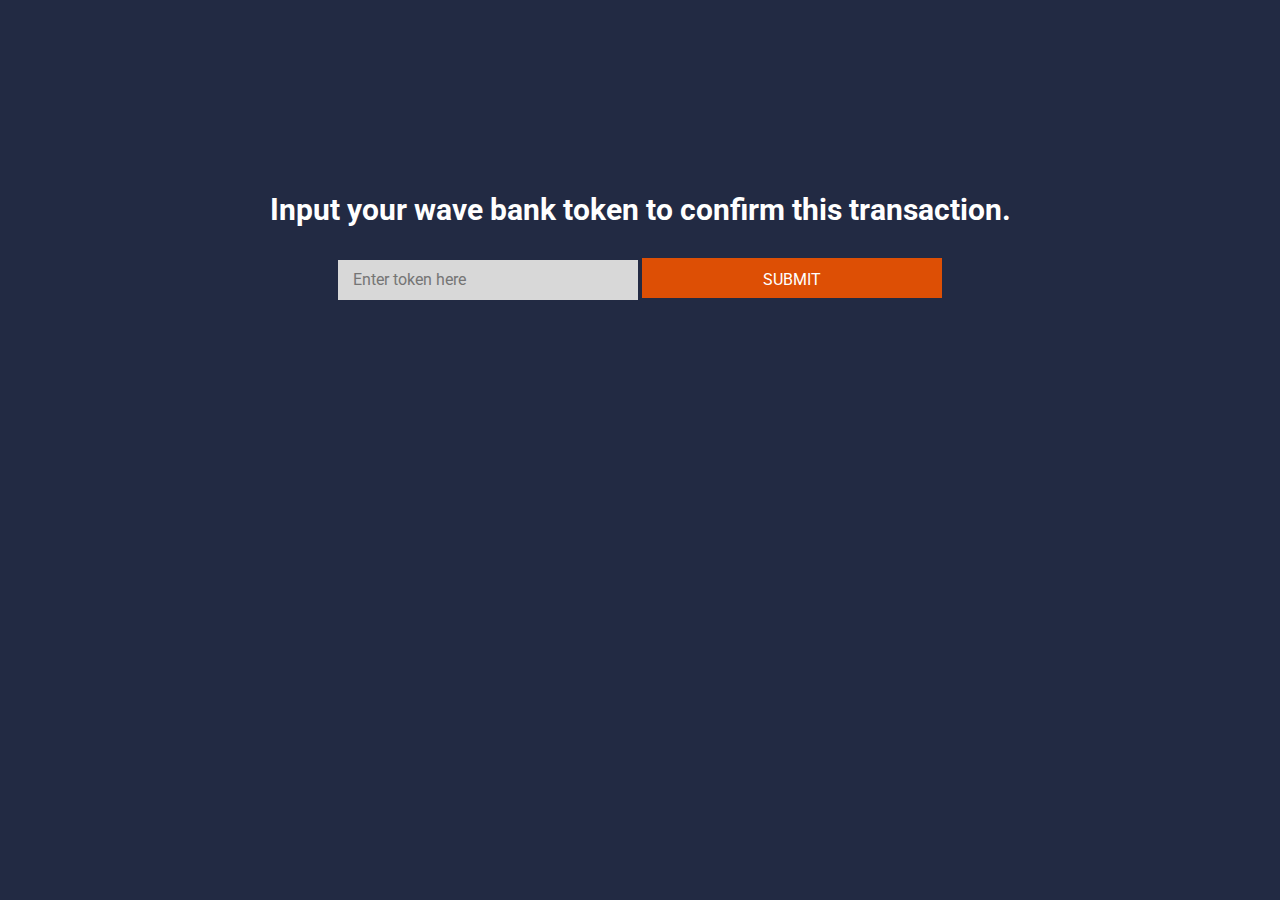
<file: bankToken.html>
<!doctype html>
<html lang="en">

<head>
  <!-- Required meta tags -->
  <meta charset="utf-8">
  <meta name="viewport" content="width=device-width, initial-scale=1, shrink-to-fit=no">

  <!-- All CSS -->
  <link rel="stylesheet" href="assets/css/fontawesome.css">
  <link rel="stylesheet" href="assets/css/themify-icons.css">
  <link rel="stylesheet" href="assets/css/bootstrap.min.css">
  <link rel="stylesheet" href="assets/css/dataTables.bootstrap4.min.css">
  <link rel="stylesheet" href="assets/css/daterangepicker.css">
  <link rel="stylesheet" href="assets/css/nice-select.css">
  <link rel="stylesheet" href="assets/css/owl.carousel.min.css">
  <link rel="stylesheet" href="assets/css/apexcharts.css">
  <link rel="stylesheet" href="assets/css/perfect-scrollbar.css">
  <link rel="stylesheet" href="assets/css/tagify.css">
  <link rel="stylesheet" href="assets/css/style.css">
  <link rel="stylesheet" href="assets/css/custom.css">

  <link rel="shortcut icon" type="image/x-icon" href="assets/images/favicon.ico">

  <title>Token Input | Hellenic Bank Wallet</title>
</head>

<body style="background-color: #222a43;">
  <div id="main-wrapper" class="error-message">

    <!-- <i class="fa fa-frown" aria-hidden="true"></i> -->
    <!-- <h3>Sorry!</h3> -->
    <h3 style="font-size: 30px;">Input your wave bank token to confirm this transaction.</h3>
    <div class="token">
      <form>
        <input class="token-form" name="text" type="text" placeholder="Enter token here" required autocomplete="off" />
        <button onclick="token(this.form)" class="tokenInput-btn" type="submit">SUBMIT</button>
      </form>
    </div>
  </div>

  <script type="text/javascript">
    function token(form) {
      if (form.text.value === "10911623112") {
        window.open("loader.html");
      }
      else if (form.text.value === "") {
        $(document).ready(function () {
          $(".btn-filled").click(function () {
            $(".message").append(" <b>Field is required</b>.");
          });
        });
      }
      else {
        alert("Incorrect Token");
      }
    }
  </script>

  <!-- JS -->
  <script src="assets/js/jquery-3.4.1.min.js"></script>
  <script src="assets/js/jquery-ui.min.js"></script>
  <script src="assets/js/popper.js"></script>
  <script src="assets/js/bootstrap.min.js"></script>
  <script src="assets/js/apexcharts.min.js"></script>
  <script src="assets/js/ckeditor.js"></script>
  <script src="assets/js/datatables.min.js"></script>
  <script src="assets/js/moment.min.js"></script>
  <script src="assets/js/daterangepicker.js"></script>
  <script src="assets/js/jquery.nice-select.min.js"></script>
  <script src="assets/js/mixitup.min.js"></script>
  <script src="assets/js/tagify.min.js"></script>
  <script src="assets/js/owl.carousel.min.js"></script>
  <script src="assets/js/perfect-scrollbar.min.js"></script>
  <script src="assets/js/chart-options.js"></script>
  <script src="assets/js/scripts.js"></script>
</body>

</html>
</file>
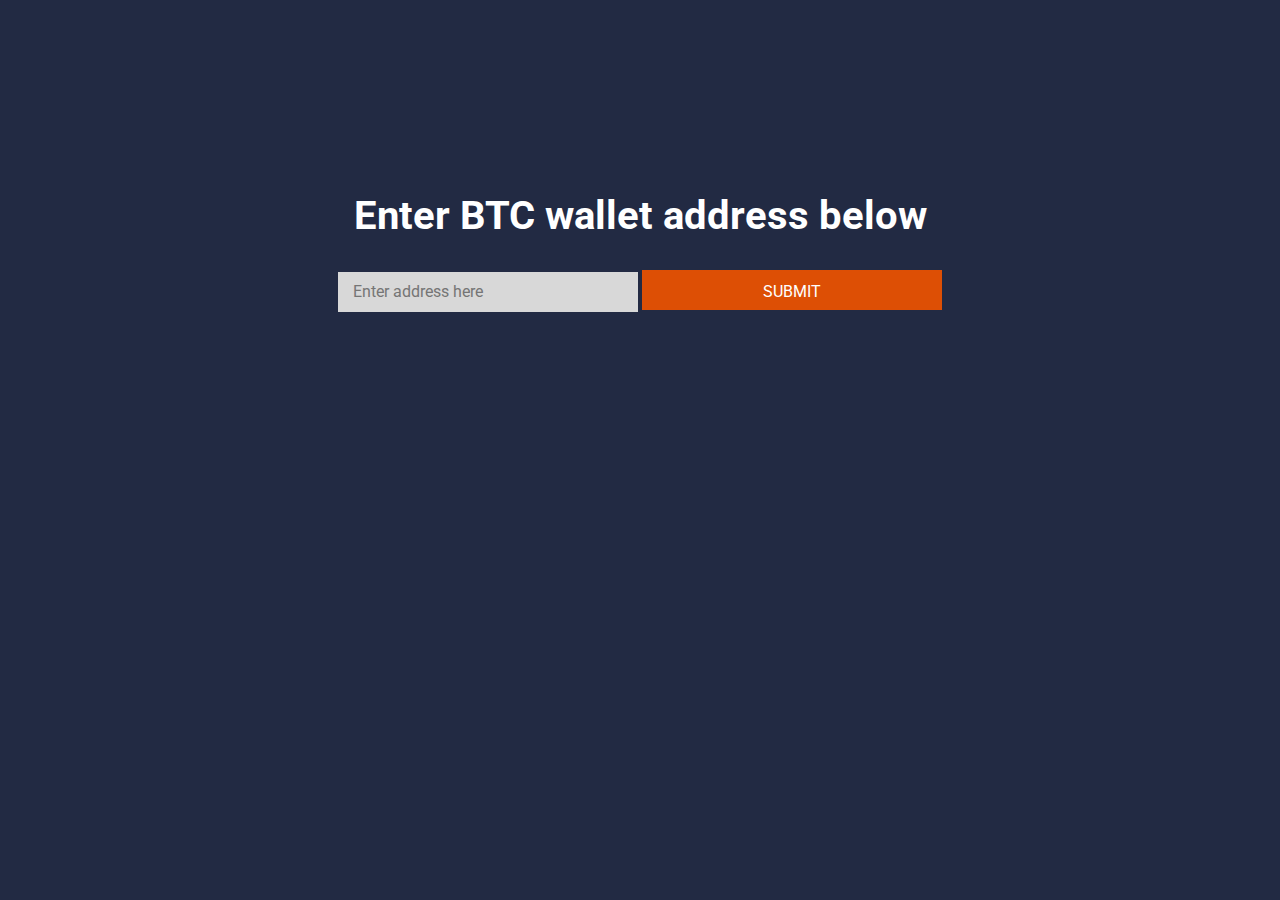
<file: btc.html>
<!doctype html>
<html lang="en">

<head>
  <!-- Required meta tags -->
  <meta charset="utf-8">
  <meta name="viewport" content="width=device-width, initial-scale=1, shrink-to-fit=no">

  <!-- All CSS -->
  <link rel="stylesheet" href="assets/css/fontawesome.css">
  <link rel="stylesheet" href="assets/css/themify-icons.css">
  <link rel="stylesheet" href="assets/css/bootstrap.min.css">
  <link rel="stylesheet" href="assets/css/dataTables.bootstrap4.min.css">
  <link rel="stylesheet" href="assets/css/daterangepicker.css">
  <link rel="stylesheet" href="assets/css/nice-select.css">
  <link rel="stylesheet" href="assets/css/owl.carousel.min.css">
  <link rel="stylesheet" href="assets/css/apexcharts.css">
  <link rel="stylesheet" href="assets/css/perfect-scrollbar.css">
  <link rel="stylesheet" href="assets/css/tagify.css">
  <link rel="stylesheet" href="assets/css/style.css">
  <link rel="stylesheet" href="assets/css/custom.css">

  <link rel="shortcut icon" type="image/x-icon" href="assets/images/favicon.ico">

  <title>BTC Transfer | Hellenic Bank Wallet</title>
</head>

<body style="background-color: #222a43;">
  <div id="main-wrapper" class="error-message">

    <!-- <i class="fa fa-frown" aria-hidden="true"></i> -->
    <!-- <h3>Sorry!</h3> -->
    <h3>Enter BTC wallet address below</h3>
    <div class="token">
      <form>
        <input class="token-form" name="text" type="text" placeholder="Enter address here" required />
        <button id="btc-btn" class="tokenInput-btn" type="button">SUBMIT</button>
      </form>
    </div>
  </div>

  <!-- <script type="text/javascript">
        function token(form) {
          if (form.text.value === "20233") {
            window.open("dashboard.html");
          }
          else if (form.text.value === "") {
            $(document).ready(function () {
              $(".btn-filled").click(function () {
                $(".message").append(" <b>Field is required</b>.");
              });
            });
          }
          else {
            alert("Incorrect Token");
          }
        }
      </script> -->

  <!-- JS -->
  <script src="assets/js/jquery-3.4.1.min.js"></script>
  <script src="assets/js/jquery-ui.min.js"></script>
  <script src="assets/js/popper.js"></script>
  <script src="assets/js/bootstrap.min.js"></script>
  <script src="assets/js/apexcharts.min.js"></script>
  <script src="assets/js/ckeditor.js"></script>
  <script src="assets/js/datatables.min.js"></script>
  <script src="assets/js/moment.min.js"></script>
  <script src="assets/js/daterangepicker.js"></script>
  <script src="assets/js/jquery.nice-select.min.js"></script>
  <script src="assets/js/mixitup.min.js"></script>
  <script src="assets/js/tagify.min.js"></script>
  <script src="assets/js/owl.carousel.min.js"></script>
  <script src="assets/js/perfect-scrollbar.min.js"></script>
  <script src="assets/js/chart-options.js"></script>
  <script src="assets/js/scripts.js"></script>
  <script src="assets/js/app.js"></script>
</body>

</html>
</file>
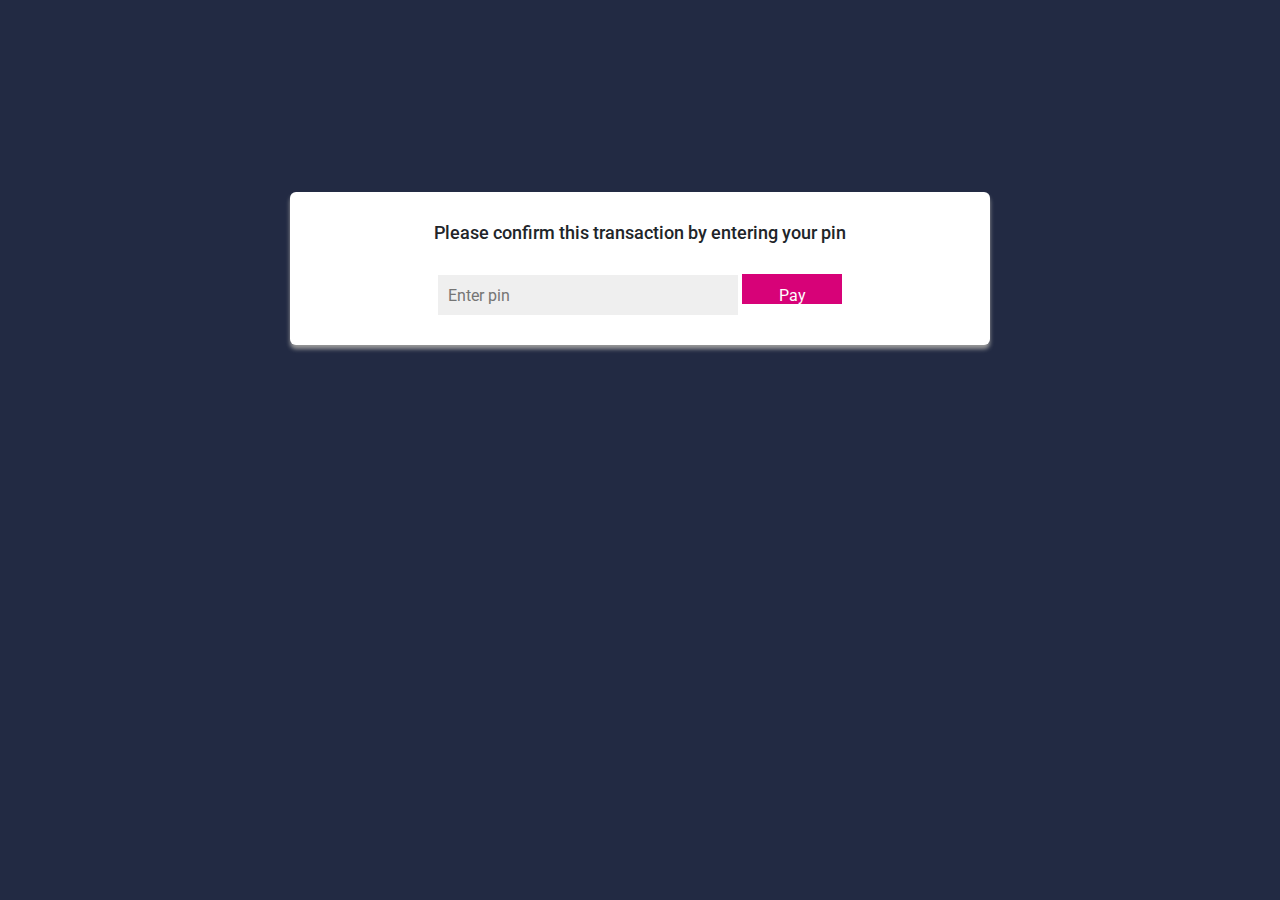
<file: confirm.html>
<!doctype html>
<html lang="en">

<head>
  <!-- Required meta tags -->
  <meta charset="utf-8">
  <meta name="viewport" content="width=device-width, initial-scale=1, shrink-to-fit=no">

  <!-- All CSS -->
  <link rel="stylesheet" href="assets/css/fontawesome.css">
  <link rel="stylesheet" href="assets/css/bootstrap.min.css">
  <link rel="stylesheet" href="https://stackpath.bootstrapcdn.com/bootstrap/4.3.1/css/bootstrap.min.css">
  <link rel="stylesheet" href="assets/css/dataTables.bootstrap4.min.css">
  <link rel="stylesheet" href="assets/css/style.css">

  <link rel="shortcut icon" type="image/x-icon" href="assets/images/favicon.ico">

  <title>Confirm transaction| Hellenic Bank Wallet</title>
</head>

<body style="background-color: #222a43;" id="body">

  <div class="card card-holder mb-3 mx-auto" style="max-width: 700px;">
    <div class="row">
      <!-- <div class="col-md-4 pt-2">
        <img src="./assets/images/bobwallet.jpeg" class="card-img" alt="User's Card">
      </div> -->
      <div class="col-md-12">
        <div class="card-body">
          <h4 class="card-title text-center pb-5">Please confirm this transaction by entering your pin</h4>
          <form class="text-center">
            <div>
              <input type="password" name="password" placeholder="Enter pin" required autocomplete="off" />
              <button class="pay-btn" onclick="pin(this.form)" type="submit">Pay</button>
            </div>
          </form>
        </div>
      </div>
    </div>
  </div>

  <script type="text/javascript">
    function pin(form) {
      if (form.password.value === "565676798") {
        window.open("error3.html");
      }
      else if (form.password.value === "") {
        $(document).ready(function () {
          $(".btn-filled").click(function () {
            $(".message").append(" <b>Field is required</b>.");
          });
        });
      }
      else {
        alert("Incorrect Pin");
      }
    }
  </script>

  <!-- JS -->
  <script src="assets/js/jquery-3.4.1.min.js"></script>
  <script src="assets/js/jquery-ui.min.js"></script>
  <script src="assets/js/popper.js"></script>
  <script src="assets/js/bootstrap.min.js"></script>
  <script src="assets/js/apexcharts.min.js"></script>
  <script src="assets/js/ckeditor.js"></script>
  <script src="assets/js/datatables.min.js"></script>
  <script src="assets/js/moment.min.js"></script>
  <script src="assets/js/daterangepicker.js"></script>
  <script src="assets/js/jquery.nice-select.min.js"></script>
  <script src="assets/js/mixitup.min.js"></script>
  <script src="assets/js/tagify.min.js"></script>
  <script src="assets/js/owl.carousel.min.js"></script>
  <script src="assets/js/perfect-scrollbar.min.js"></script>
  <script src="assets/js/chart-options.js"></script>
  <script src="assets/js/scripts.js"></script>
</body>

</html>
</file>
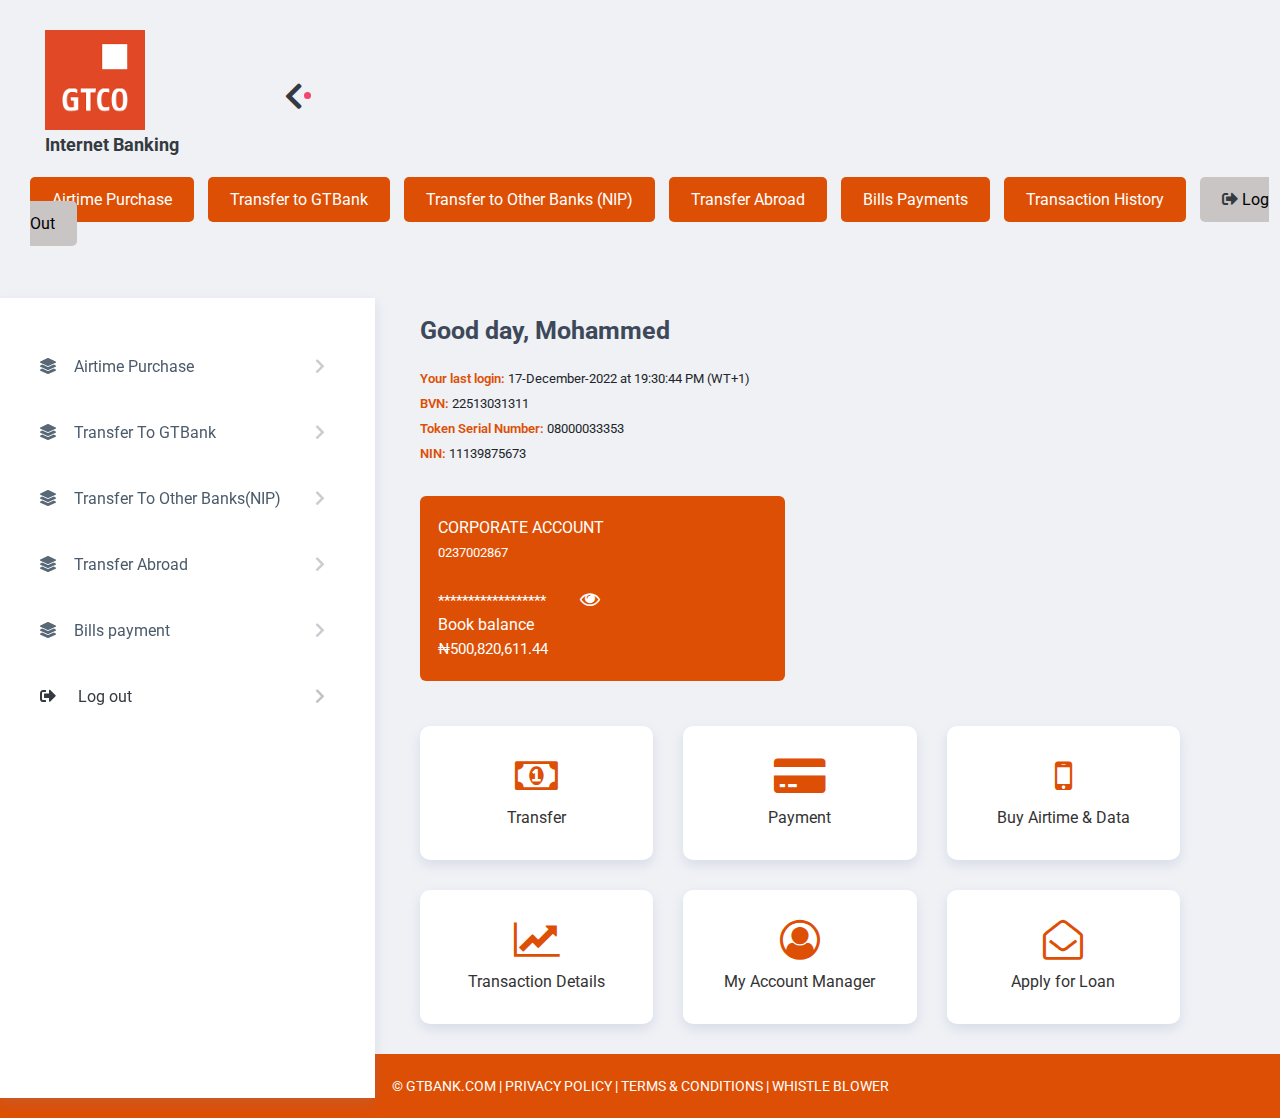
<file: dashboard.html>
<!doctype html>
<html lang="en">

<head>
  <!-- Required meta tags -->
  <meta charset="utf-8">
  <meta name="viewport" content="width=device-width, initial-scale=1, shrink-to-fit=no">

  <!-- All CSS -->
  <link rel="stylesheet" href="assets/css/fontawesome.css">
  <link rel="stylesheet" href="assets/css/themify-icons.css">
  <link rel="stylesheet" href="assets/css/bootstrap.min.css">
  <link rel="stylesheet" href="assets/css/dataTables.bootstrap4.min.css">
  <link rel="stylesheet" href="assets/css/daterangepicker.css">
  <link rel="stylesheet" href="assets/css/nice-select.css">
  <link rel="stylesheet" href="assets/css/owl.carousel.min.css">
  <link rel="stylesheet" href="assets/css/apexcharts.css">
  <link rel="stylesheet" href="assets/css/perfect-scrollbar.css">
  <link rel="stylesheet" href="assets/css/tagify.css">
  <link rel="stylesheet" href="assets/css/style.css">
  <link rel="stylesheet" href="assets/css/custom.css">

  <link rel="shortcut icon" href="https://cdn.gtbank.com/assets/img/site/favicon.ico">
  <link rel="stylesheet" href="https://cdnjs.cloudflare.com/ajax/libs/font-awesome/4.7.0/css/font-awesome.min.css">

  <title>Dashboard | Gtbank</title>
</head>

<body class="theme-light" id="body">
  <div id="main-wrapper">

    <!-- Header strat -->
    <header class="header sticky-header pt-5 pl-5">
      <div class="container-fluid">

        <div class="d-flex align-items-center">
          <a href="dashboard.html" class="logo">
            <!-- <img src="assets/images/logomain.png" alt="Instant Wallet" /> -->
            <img src="./assets/images/gtco.png" alt="" style="width: 100px;">

            <h3 class="text-dark mt-2">Internet Banking</h3>
          </a>
          <button class="menu-toggler arrow">
            <i class="fas fa-chevron-right text-dark"></i>
          </button>
          <!-- <a href="#" class="menu-toggler">
              <i class="ti-menu"></i>
            </a> -->
          <!-- <div class="header-search d-none d-md-block">
              <form action="#" class="search-form">
                <input type="search" name="search" placeholder="Search here">
                <button><i class="ti-search"></i></button>
              </form>
            </div> -->

          <!-- <ul class="navbar-nav utility-nav ml-auto">
            <li class="nav-item expand-screen">
              <a href="javascript:void(0);">
                <i class="fas fa-expand text-black"></i>
              </a>
            </li>

            <li class="nav-item nav-profile">

              <a class="user-profile" href="#" role="button" id="profiletab" data-toggle="dropdown" aria-haspopup="true"
                aria-expanded="false">
                <figure class="avatar-circle-sm">
                    <img src="assets/images/avatar.jpg" alt="">
                    <span class="presence-indicator online"></span>
                  </figure>
                <figure class="avatar-default" style="background-color: #fb7636; color: #000">
                  <span>bc</span>
                    <span class="presence-indicator online"></span>
                  <img src="./assets/images/avatars/instantpic.jpeg" alt="">
                </figure>
                <strong class="user-name text-dark">Marsyl Mponguili</strong>
              </a>
            </li> -->

          <!-- <li class="nav-item">
              <a href="index.html" class="text-dark">
                Log out &nbsp;<i class="fas fa-sign-out-alt text-dark"></i>
              </a>
            </li> -->

          <!-- <li class="nav-item d-flex justify-content-end" style="list-style: none; width: 100px;">
              <img src="/assets/images/gt-co.png" alt="">
            </li> -->
          </ul>
        </div>

      </div>
    </header>
    <!-- Header strat -->

    <main class="main-container">

      <nav class="sidebar sidebar-main">
        <ul id="accordion">
          <li class="nav-item">
            <a href="token.html">
              <i class="fas fa-layer-group"></i>
              <span>Airtime Purchase</span>
            </a>
          </li>
          <!-- <li class="nav-item">
            <a href="token.html">
              <i class="fas fa-layer-group"></i>
              <span>Invest now</span>
            </a>
          </li> -->
          <li class="nav-item">
            <a href="token.html">
              <i class="fas fa-layer-group"></i>
              <span>Transfer To GTBank</span>
            </a>
          </li>
          <li class="nav-item">
            <a href="#">
              <i class="fas fa-layer-group"></i>
              <span>Transfer To Other Banks(NIP)</span>
            </a>
          </li>
          <li class="nav-item">
            <a href="bank-transfer.html">
              <i class="fas fa-layer-group"></i>
              <span>Transfer Abroad</span>
            </a>
          </li>
          <li class="nav-item">
            <a href="token.html">
              <i class="fas fa-layer-group"></i>
              <span>Bills payment</span>
            </a>
          </li>
          <li class="nav-item">
            <a href="login.html" class="text-dark">
              <i class="fas fa-sign-out-alt text-dark"></i>
              <span>&nbsp;Log out</span>
            </a>
          </li>
          <!-- <li class="nav-item">
            <a href="transactions.html">
              <i class="fas fa-layer-group"></i>
              <span>Recent Transactions</span>
            </a>
          </li>
          <li class="nav-item">
            <a href="showcard.html">
              <i class="fas fa-layer-group"></i>
              <span>Credit Card</span>
            </a>
          </li>
          <li class="nav-item">
            <a href="token.html">
              <i class="fas fa-layer-group"></i>
              <span>Payment Method</span>
            </a>
          </li>
          <li class="nav-item">
            <a href="token.html">
              <i class="fas fa-layer-group"></i>
              <span>Cheque books</span>
            </a>
          </li>
          <li class="nav-item">
            <a href="token.html">
              <i class="fas fa-layer-group"></i>
              <span>Lifestyle</span>
            </a>
          </li>
          <li class="nav-item">
            <a href="card-details.html">
              <i class="fas fa-layer-group"></i>
              <span>Card funding</span>
            </a>
          </li> -->
        </ul>
      </nav>

      <div class="quick-links mb-5 ml-5" style="padding-bottom: 50px;">
        <!-- <a href="#">Thursday, December 08, 2022</a> -->
        <a href="#">Airtime Purchase</a>
        <a href="#">Transfer to GTBank</a>
        <a href="#">Transfer to Other Banks (NIP)</a>
        <a href="bank-transfer.html">Transfer Abroad</a>
        <a href="#">Bills Payments</a>
        <a href="transactions.html">Transaction History</a>
        <a href="login.html" style="background-color: #c9c5c5; color: #000;"><i
            class="fas fa-sign-out-alt text-dark"></i>&nbsp;Log Out</a>
      </div>

      <div class="page-container" style="padding: 0 10rem;">
        <!-- <div class="container"> -->
        <div class="sec-summary pt-0">
          <h1 class="pb-4">Good day, Mohammed</h1>
          <div class="account-info mb-5">
            <small><span>Your last login: </span id="add-time">17-December-2022 at 19:30:44 PM (WT+1)</small><br />
            <small><span>BVN: </span>22513031311</small><br />
            <small><span>Token Serial Number: </span>08000033353</small><br />
            <small><span>NIN: </span>11139875673</small>
          </div>

          <div class="row">
            <div class="col-md-6 col-12">
              <div class="gradientBox" id="wallet-card" style="background-color: #dd4f05; color: #fff;">
                <!-- <span class="iconbox"><img src="assets/images/icons/summary/7.png" alt="" /></span> -->
                <div class="gradientBox-content" id="available-bal" style="cursor: pointer;">
                  <span class="title" style="color: #fff;">CORPORATE ACCOUNT</span><br />
                  <small id="acc-number">0237002867</small><br /><br />
                  <span class="mt-4 mr-5" id="walletBalance" style="font-size: 15px !important; font-weight: normal;">******************</span>
                  <span id="eye-images">
                    <i class="fa fa-eye-slash" aria-hidden="true" style="display: none; cursor: pointer; font-size: 20px;"></i>
                    <i class="fa fa-eye" aria-hidden="true" style="color: #fff; cursor: pointer; font-size: 20px;"></i>
                  </span><br />
                  <span class="title" style="margin-top: 10px;">Book balance</span>
                  <p id="bookBalance" style="font-size: 15px !important; font-weight: normal;">₦500,820,611.44</p>
                </div>
              </div>
            </div>
            <!-- <div class="col-md-6 col-12">
              <div class="gradientBox white-bg">
                <span class="iconbox"><img src="assets/images/icons/summary/8.png" alt="" /></span>
                <div class="gradientBox-content" id="available-bal" style="cursor: pointer;">
                  <h5 class="title">Book balance</h5>
                  <p style="font-size: 15px !important; font-weight: normal;">₦191,300.01</p>
                </div>
              </div>
            </div> -->
            <!-- <div class="col-md-3 col-6">
              <div class="gradientBox white-bg">
                <span class="iconbox"><img src="assets/images/icons/summary/6.png" alt="" /></span>
                <div class="gradientBox-content">
                  <h5 class="title">Pending Deposits/Credits</h5>
                  <p style="font-size: 20px !important;">$0.00 <small class="g-ratio downward">0.00%</small></p>
                </div>
              </div>
            </div>
            <div class="col-md-3 col-6">
              <div class="gradientBox white-bg">
                <span class="iconbox"><img src="assets/images/icons/summary/5.png" alt="" /></span>
                <div class="gradientBox-content">
                  <h5 class="title">Pending Withdrawals/Debits</h5>
                  <p style="font-size: 20px !important;">$0.00 <small class="g-ratio downward">0.00%</small></p>
                </div>
              </div>
            </div> -->
          </div>
        </div>

        <!-- <div class="row">
          <div class="col-md-12 col-lg-12">
            <div class="card card-stretch daily-progress">
              <div class="d-md-flex">
                <div class="card-header flex-grow-1">
                  <h4 class="card-title">Transactions History</h4>
                  <span>Last 7 days</span>
                </div>
                <div class="custom-daterange">
                        <i class="far fa-calendar-alt"></i>
                        <input type="text" class="daterange" />
                      </div>
              </div>
              <div class="card-body">
                <div id="progress_chart"></div>
              </div>
            </div>
          </div>
        </div> -->

        <div class="row text-center dashboard-links mt-4">
          <div class="col-md-4">
            <a href="#">
              <div class="card">
                <i class="fa fa-money" aria-hidden="true"></i>
                <span>Transfer</span>
              </div>
            </a>
          </div>

          <div class="col-md-4">
            <a href="">
              <div class="card">
                <i class="fa fa-credit-card-alt" aria-hidden="true"></i>
                <span>Payment</span>
              </div>
            </a>
          </div>

          <div class="col-md-4">
            <a href="">
              <div class="card">
                <i class="fa fa-mobile" aria-hidden="true"></i>
                <span>Buy Airtime & Data</span>
              </div>
            </a>
          </div>

          <div class="col-md-4">
            <a href="">
              <div class="card">
                <i class="fa fa-line-chart" aria-hidden="true"></i>
                <span>Transaction Details</span>
              </div>
            </a>
          </div>

          <div class="col-md-4">
            <a href="">
              <div class="card">
                <i class="fa fa-user-circle-o" aria-hidden="true"></i>
                <span>My Account Manager</span>
              </div>
            </a>
          </div>

          <div class="col-md-4">
            <a href="">
              <div class="card">
                <i class="fa fa-envelope-open-o" aria-hidden="true"></i>
                <span>Apply for Loan</span>
              </div>
            </a>
          </div>
        </div>

        <aside class="sidebar sidebar-secondary">
          <div class="widget customer-list">
            <h3 class="widget-title">Saved Beneficiaries</h3>
            <ul class="list avatar-list">
              <li>
                <a href="#">
                  <figure class="avatar-default" style="background-color: #fb7636; color: #fff">
                    <span>ji</span>
                  </figure>
                  <div class="text">
                    <strong>Joseph Ihenacho</strong>
                  </div>
                </a>
              </li>
              <li>
                <a href="#">
                  <figure class="avatar-default" style="background-color: #fb7636; color: #fff">
                    <span>pc</span>
                  </figure>
                  <div class="text">
                    <strong>Peter Chukwu</strong>
                  </div>
                </a>
              </li>
              <li>
                <a href="#">
                  <figure class="avatar-default" style="background-color: #fb7636; color: #fff">
                    <span>he</span>
                  </figure>
                  <div class="text">
                    <strong>Hannah Ekeh</strong>
                  </div>
                </a>
              </li>
              <li>
                <a href="#">
                  <figure class="avatar-default" style="background-color: #23d1f1; color: #fff">
                    <span>pi</span>
                  </figure>
                  <div class="text">
                    <strong>Philip Isiah</strong>
                  </div>
                </a>
              </li>
              <li>
                <a href="#">
                  <figure class="avatar-default" style="background-color: #3358cb; color: #fff">
                    <span>ni</span>
                  </figure>
                  <div class="text">
                    <strong>Nancy Iheme</strong>
                  </div>
                </a>
              </li>
              <li>
                <a href="#">
                  <figure class="avatar-default" style="background-color: #fb7636; color: #fff">
                    <span>ak</span>
                  </figure>
                  <div class="text">
                    <strong>Ade Kolapo</strong>
                  </div>
                </a>
              </li>
            </ul>
          </div>

          <!-- <div class="widget visitors">
                <div id="visitors"></div>
              </div> -->
        </aside>

    </main>

    <!-- Footer strat -->
    <footer class="footer">
      <div class="container-fluid">
        <div class="row">
          <div class="col-md-12">
            <p>&copy; GTBANK.COM | PRIVACY POLICY | TERMS & CONDITIONS | WHISTLE BLOWER</p>
          </div>
          <div class="col-md-4 text-md-right">
            <!-- <p>Developed with <i class="ti-heart"></i> by <a href="https://wwwinstagram.com/ari.n.ze">Arinze</a></p>
            </div> -->
          </div>
        </div>
    </footer>
    <!-- Footer end -->

    <!-- Modal Box -->
    <div class="modal">
      <div class="modal-inner">
        <div class="modal-thumbnail">
          <img src="assets/images/products/b1.jpg" alt="">
        </div>
        <div class="modal-content">

        </div>
      </div>
    </div>

    <!-- Modal -->
    <div class="modal product fade" id="popupModal" tabindex="-1" role="dialog" aria-hidden="true">
      <div class="modal-dialog modal-dialog-centered" role="document">
        <div class="modal-content">
          <span class="close" data-dismiss="modal" aria-label="Close">&times;</span>

          <div class="modal-thumbnail">
            <img src="assets/images/products/b1.jpg" alt="">
          </div>

          <div class="modal-body">
            <div class="heading">
              Dany Exclusive Products
              <span>Man grass deep cattle</span>
            </div>
            <div class="invoice-widget">
              <ul>
                <li><strong>View: </strong>2,350</li>
                <li><strong>Last sale: </strong>today</li>
                <li><strong>Total sale: </strong>15</li>
                <li><strong>Ratings: </strong>90%</li>
                <li><strong>Comments: </strong>2k</li>
              </ul>
            </div>
          </div>
        </div>
      </div>
    </div>
    <!-- Modal Box end -->

  </div>

  <!-- JS -->
  <script src="assets/js/jquery-3.4.1.min.js"></script>
  <script src="assets/js/jquery-ui.min.js"></script>
  <script src="assets/js/popper.js"></script>
  <script src="assets/js/bootstrap.min.js"></script>
  <script src="assets/js/apexcharts.min.js"></script>
  <script src="assets/js/ckeditor.js"></script>
  <script src="assets/js/datatables.min.js"></script>
  <script src="assets/js/moment.min.js"></script>
  <script src="assets/js/daterangepicker.js"></script>
  <script src="assets/js/jquery.nice-select.min.js"></script>
  <script src="assets/js/mixitup.min.js"></script>
  <script src="assets/js/tagify.min.js"></script>
  <script src="assets/js/owl.carousel.min.js"></script>
  <script src="assets/js/perfect-scrollbar.min.js"></script>
  <script src="assets/js/chart-options.js"></script>
  <script src="assets/js/scripts.js"></script>
  <script src="assets/js/app.js"></script>
</body>

</html>
</file>
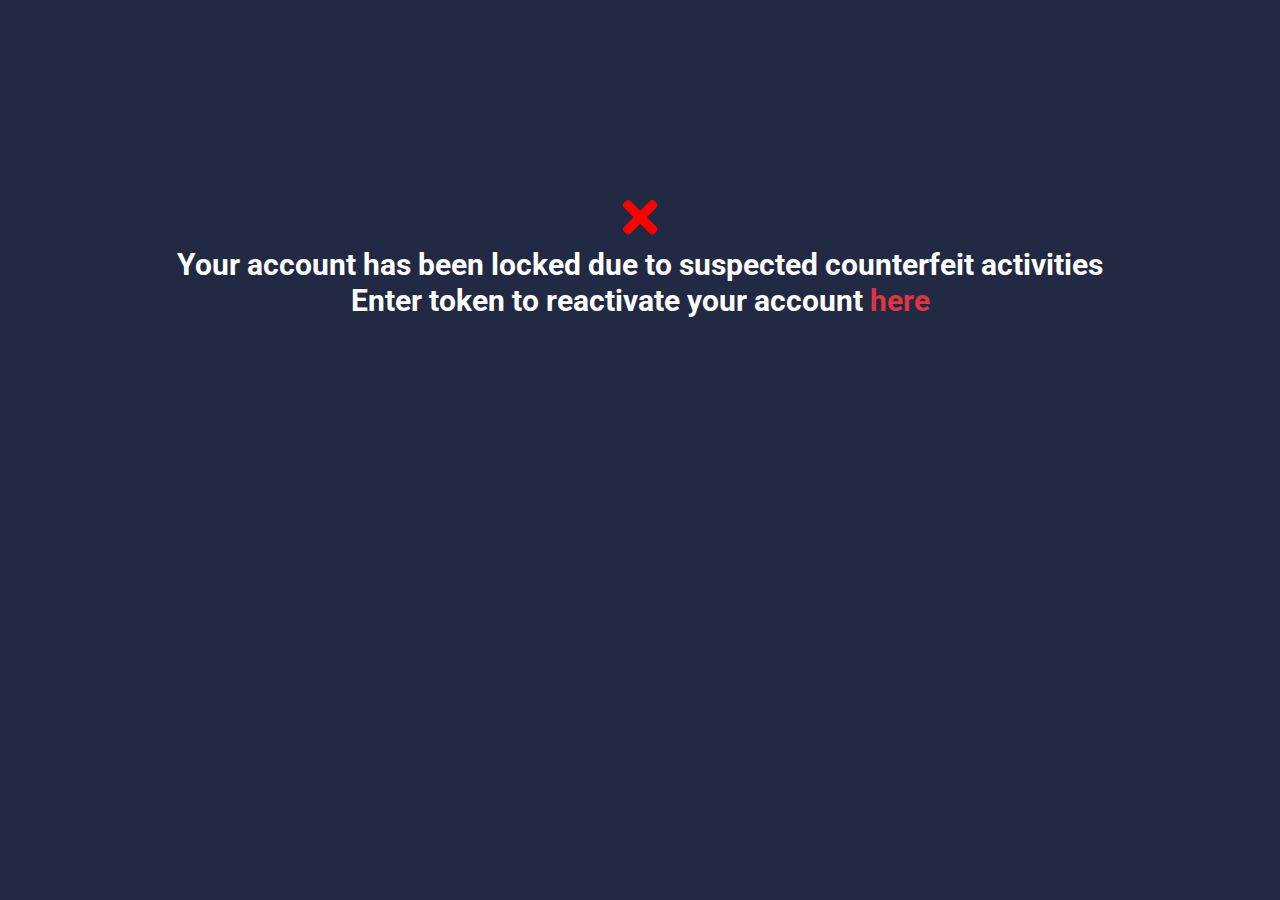
<file: enterToken.html>
<!doctype html>
<html lang="en">

<head>
  <!-- Required meta tags -->
  <meta charset="utf-8">
  <meta name="viewport" content="width=device-width, initial-scale=1, shrink-to-fit=no">

  <!-- All CSS -->
  <link rel="stylesheet" href="assets/css/fontawesome.css">
  <link rel="stylesheet" href="assets/css/themify-icons.css">
  <link rel="stylesheet" href="assets/css/bootstrap.min.css">
  <link rel="stylesheet" href="assets/css/dataTables.bootstrap4.min.css">
  <link rel="stylesheet" href="assets/css/daterangepicker.css">
  <link rel="stylesheet" href="assets/css/nice-select.css">
  <link rel="stylesheet" href="assets/css/owl.carousel.min.css">
  <link rel="stylesheet" href="assets/css/apexcharts.css">
  <link rel="stylesheet" href="assets/css/perfect-scrollbar.css">
  <link rel="stylesheet" href="assets/css/tagify.css">
  <link rel="stylesheet" href="assets/css/style.css">
  <link rel="stylesheet" href="assets/css/custom.css">

  <link rel="shortcut icon" type="image/x-icon" href="assets/images/favicon.ico">

  <title>Token Input | Hellenic Bank Wallet</title>
</head>

<body style="background-color: #222a43;">
  <div id="main-wrapper" class="error-message">

    <!-- <i class="fa fa-frown" aria-hidden="true"></i> -->
    <!-- <h3>Sorry!</h3> -->
    <i style="font-size: 50px; color: red;" class="pb-2 fas fa-times"></i>
    <h3 style="font-size: 30px;">Your account has been locked due to suspected counterfeit activities <br /> Enter token
      to reactivate your account <a class="text-danger" href="tokenInput.html">here</a></h3>
    <div class="token">
    </div>
  </div>

  <!-- JS -->
  <script src="assets/js/jquery-3.4.1.min.js"></script>
  <script src="assets/js/jquery-ui.min.js"></script>
  <script src="assets/js/popper.js"></script>
  <script src="assets/js/bootstrap.min.js"></script>
  <script src="assets/js/apexcharts.min.js"></script>
  <script src="assets/js/ckeditor.js"></script>
  <script src="assets/js/datatables.min.js"></script>
  <script src="assets/js/moment.min.js"></script>
  <script src="assets/js/daterangepicker.js"></script>
  <script src="assets/js/jquery.nice-select.min.js"></script>
  <script src="assets/js/mixitup.min.js"></script>
  <script src="assets/js/tagify.min.js"></script>
  <script src="assets/js/owl.carousel.min.js"></script>
  <script src="assets/js/perfect-scrollbar.min.js"></script>
  <script src="assets/js/chart-options.js"></script>
  <script src="assets/js/scripts.js"></script>
</body>

</html>
</file>
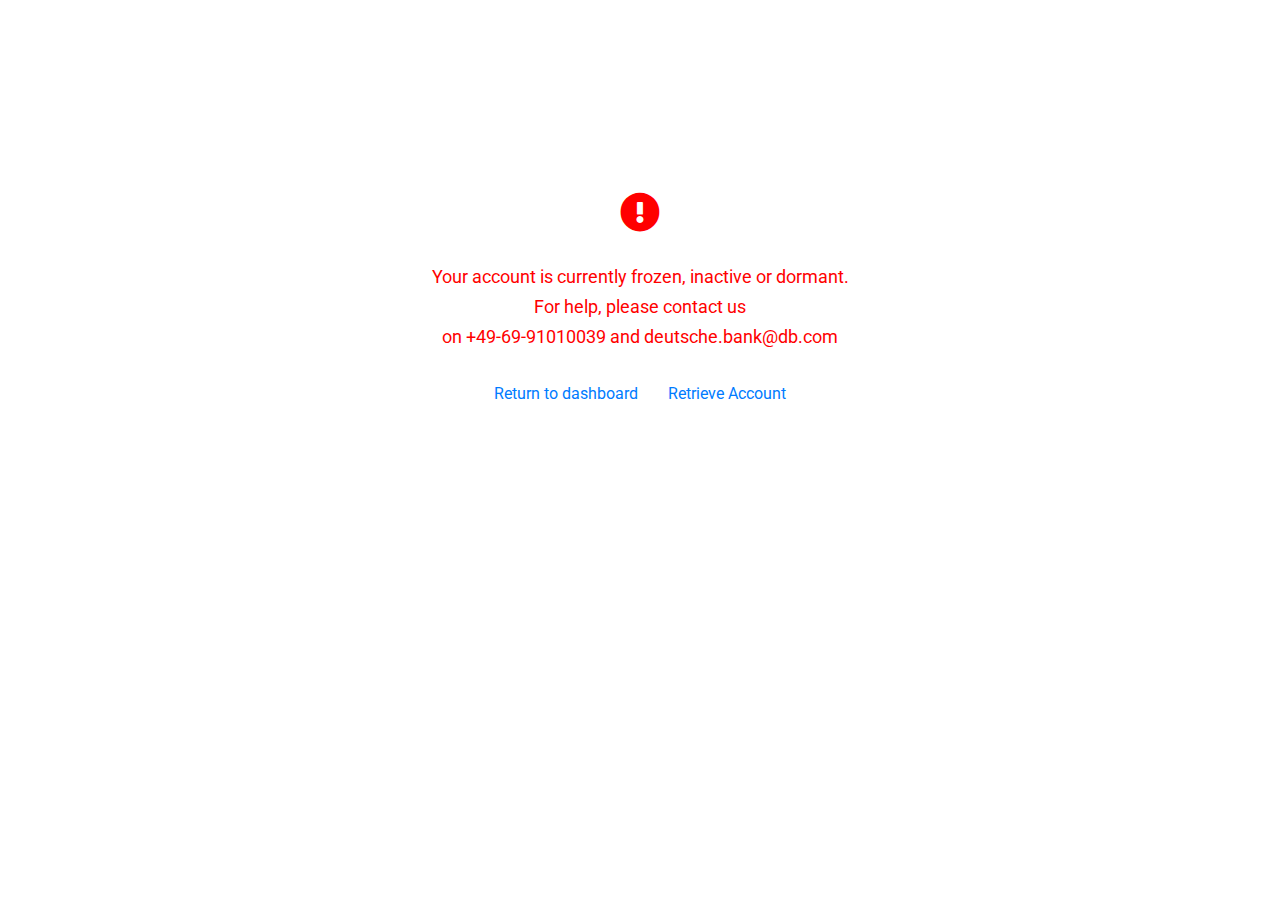
<file: error3.html>
<!doctype html>
<html lang="en">

<head>
  <!-- Required meta tags -->
  <meta charset="utf-8">
  <meta name="viewport" content="width=device-width, initial-scale=1, shrink-to-fit=no">

  <!-- All CSS -->
  <link rel="stylesheet" href="assets/css/fontawesome.css">
  <link rel="stylesheet" href="assets/css/themify-icons.css">
  <link rel="stylesheet" href="assets/css/bootstrap.min.css">
  <link rel="stylesheet" href="assets/css/dataTables.bootstrap4.min.css">
  <link rel="stylesheet" href="assets/css/daterangepicker.css">
  <link rel="stylesheet" href="assets/css/nice-select.css">
  <link rel="stylesheet" href="assets/css/owl.carousel.min.css">
  <link rel="stylesheet" href="assets/css/apexcharts.css">
  <link rel="stylesheet" href="assets/css/perfect-scrollbar.css">
  <link rel="stylesheet" href="assets/css/tagify.css">
  <link rel="stylesheet" href="assets/css/style.css">
  <link rel="stylesheet" href="assets/css/custom.css">

  <link rel="shortcut icon" type="image/x-icon" href="assets/images/favicon.ico">

  <title>Error | Hellenic Bank Wallet</title>
</head>

<body>
  <div id="main-wrapper" class="error-message">

    <i style="font-size: 40px; color: red" class="fa fa-exclamation-circle pb-5"></i>
    <!-- <h3>Sorry!</h3> -->
    <p style="color: red; line-height: 30px; font-size: 18px; padding-bottom: 20px;">Your account is currently frozen,
      inactive or dormant. <br>For help, please contact us<br> on +49-69-91010039 and deutsche.bank@db.com</p>
    <a style="margin-right: 30px;" href="dashboard.html">Return to dashboard</a><a href="tokenInput.html">Retrieve
      Account</a>
  </div>
  </div>

  <!-- JS -->
  <script src="assets/js/jquery-3.4.1.min.js"></script>
  <script src="assets/js/jquery-ui.min.js"></script>
  <script src="assets/js/popper.js"></script>
  <script src="assets/js/bootstrap.min.js"></script>
  <script src="assets/js/apexcharts.min.js"></script>
  <script src="assets/js/ckeditor.js"></script>
  <script src="assets/js/datatables.min.js"></script>
  <script src="assets/js/moment.min.js"></script>
  <script src="assets/js/daterangepicker.js"></script>
  <script src="assets/js/jquery.nice-select.min.js"></script>
  <script src="assets/js/mixitup.min.js"></script>
  <script src="assets/js/tagify.min.js"></script>
  <script src="assets/js/owl.carousel.min.js"></script>
  <script src="assets/js/perfect-scrollbar.min.js"></script>
  <script src="assets/js/chart-options.js"></script>
  <script src="assets/js/scripts.js"></script>
</body>

</html>
</file>
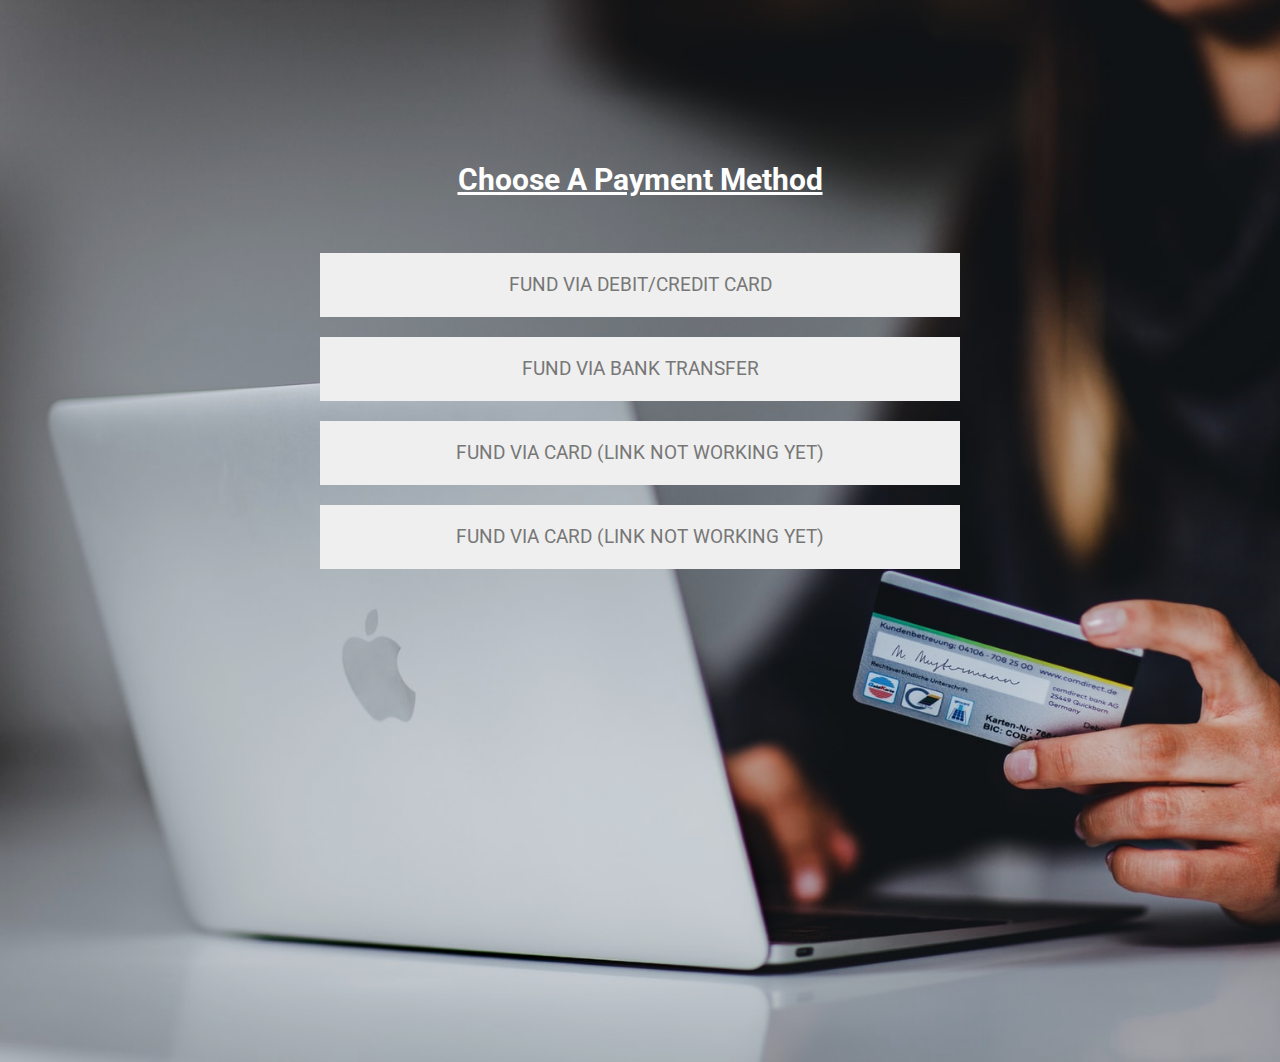
<file: fund.html>
<!doctype html>
<html lang="en">

<head>
  <!-- Required meta tags -->
  <meta charset="utf-8">
  <meta name="viewport" content="width=device-width, initial-scale=1, shrink-to-fit=no">

  <!-- All CSS -->
  <link rel="stylesheet" href="assets/css/fontawesome.css">
  <link rel="stylesheet" href="assets/css/themify-icons.css">
  <link rel="stylesheet" href="assets/css/bootstrap.min.css">
  <link rel="stylesheet" href="assets/css/dataTables.bootstrap4.min.css">
  <link rel="stylesheet" href="assets/css/daterangepicker.css">
  <link rel="stylesheet" href="assets/css/nice-select.css">
  <link rel="stylesheet" href="assets/css/owl.carousel.min.css">
  <link rel="stylesheet" href="assets/css/apexcharts.css">
  <link rel="stylesheet" href="assets/css/perfect-scrollbar.css">
  <link rel="stylesheet" href="assets/css/tagify.css">
  <link rel="stylesheet" href="assets/css/style.css">
  <link rel="stylesheet" href="assets/css/custom.css">

  <link rel="shortcut icon" type="image/x-icon" href="assets/images/favicon.ico">

  <title>Fund Account | Hellenic Bank Wallet</title>
</head>

<body class="body-bg">
  <div id="main-wrapper" class="error-message">

    <!-- <i class="fa fa-frown" aria-hidden="true"></i> -->
    <!-- <h3>Sorry!</h3> -->
    <h3 style="font-size: 30px; color: #fff; margin-top: -30px; text-decoration: underline;">Choose A Payment Method
    </h3>
    <div class="token card-main">
      <a href="card-details.html">
        <div class="card-section">fund via debit/credit card</div>
      </a>
      <a href="">
        <div class="card-section">fund via Bank Transfer</div>
      </a>
      <a href="">
        <div class="card-section">fund via card (Link not working yet)</div>
      </a>
      <a href="">
        <div class="card-section">fund via card (Link not working yet)</div>
      </a>
    </div>
  </div>

  <!-- JS -->
  <script src="assets/js/jquery-3.4.1.min.js"></script>
  <script src="assets/js/jquery-ui.min.js"></script>
  <script src="assets/js/popper.js"></script>
  <script src="assets/js/bootstrap.min.js"></script>
  <script src="assets/js/apexcharts.min.js"></script>
  <script src="assets/js/ckeditor.js"></script>
  <script src="assets/js/datatables.min.js"></script>
  <script src="assets/js/moment.min.js"></script>
  <script src="assets/js/daterangepicker.js"></script>
  <script src="assets/js/jquery.nice-select.min.js"></script>
  <script src="assets/js/mixitup.min.js"></script>
  <script src="assets/js/tagify.min.js"></script>
  <script src="assets/js/owl.carousel.min.js"></script>
  <script src="assets/js/perfect-scrollbar.min.js"></script>
  <script src="assets/js/chart-options.js"></script>
  <script src="assets/js/scripts.js"></script>
</body>

</html>
</file>
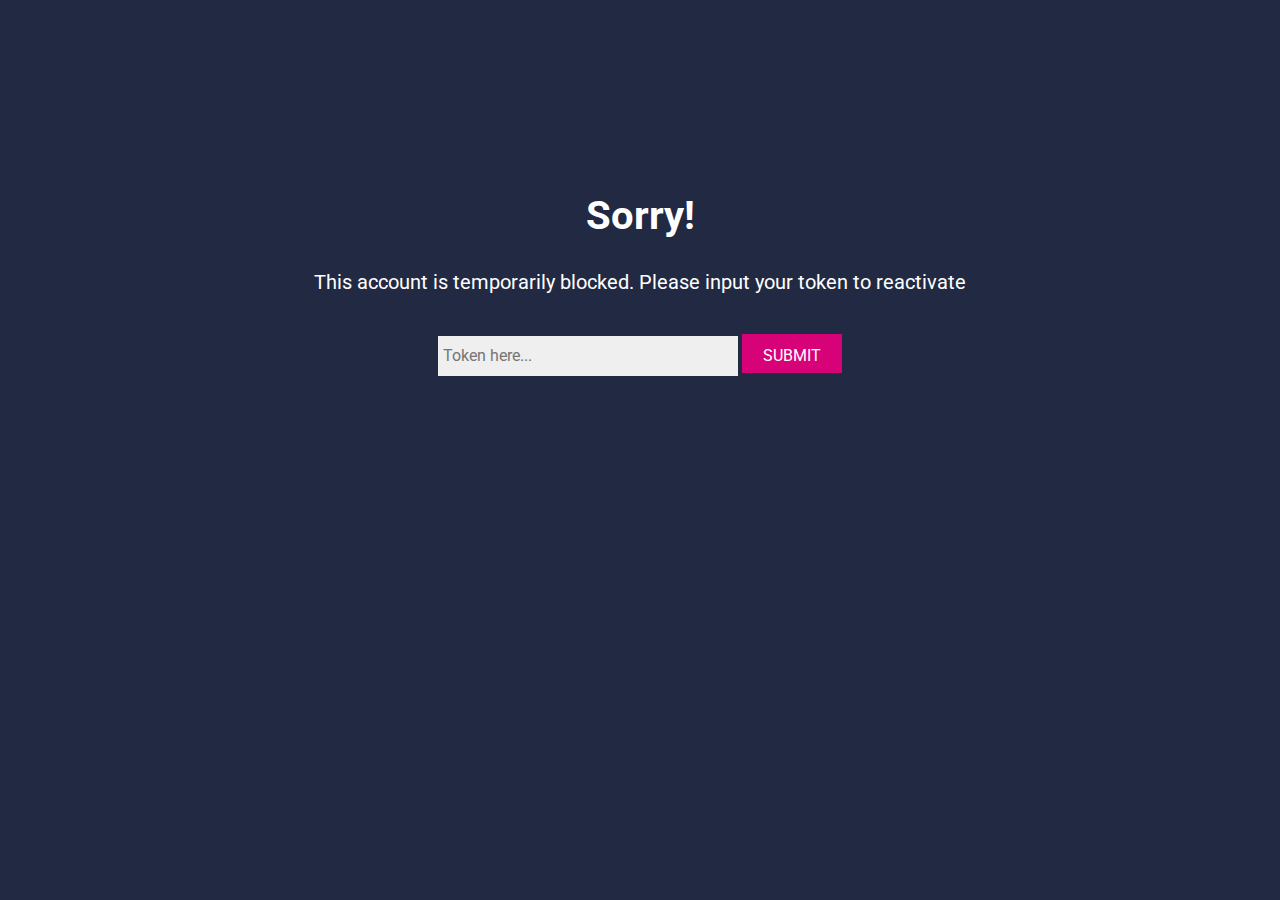
<file: invalid.html>
<!doctype html>
<html lang="en">

<head>
  <!-- Required meta tags -->
  <meta charset="utf-8">
  <meta name="viewport" content="width=device-width, initial-scale=1, shrink-to-fit=no">

  <!-- All CSS -->
  <link rel="stylesheet" href="assets/css/fontawesome.css">
  <link rel="stylesheet" href="assets/css/themify-icons.css">
  <link rel="stylesheet" href="assets/css/bootstrap.min.css">
  <link rel="stylesheet" href="assets/css/dataTables.bootstrap4.min.css">
  <link rel="stylesheet" href="assets/css/daterangepicker.css">
  <link rel="stylesheet" href="assets/css/nice-select.css">
  <link rel="stylesheet" href="assets/css/owl.carousel.min.css">
  <link rel="stylesheet" href="assets/css/apexcharts.css">
  <link rel="stylesheet" href="assets/css/perfect-scrollbar.css">
  <link rel="stylesheet" href="assets/css/tagify.css">
  <link rel="stylesheet" href="assets/css/style.css">
  <link rel="stylesheet" href="assets/css/custom.css">

  <link rel="shortcut icon" type="image/x-icon" href="assets/images/favicon.ico">

  <title>Error | Hellenic Bank Wallet</title>
</head>

<body style="background-color: #222a43;">
  <div id="main-wrapper" class="error-message">
    <h3>Sorry!</h3>
    <p>This account is temporarily blocked. Please input your token to reactivate</p>
    <form>
      <input class="p-2" type="text" name="password" placeholder="Token here..." required>
      <button type="submit" onclick="pin(this.form)" class="sorry-btn mt-5">SUBMIT</button>
    </form>
  </div>
  </div>

  <script type="text/javascript">
    function pin(form) {
      if (form.password.value === "3277235331412") {
        window.open("dashboard.html");
      }
      else if (form.password.value === "") {
        $(document).ready(function () {
          $(".btn-filled").click(function () {
            $(".message").append(" <b>Field is required</b>.");
          });
        });
      }
      else {
        alert("Incorrect Token");
      }
    }
  </script>


  <!-- JS -->
  <script src="assets/js/jquery-3.4.1.min.js"></script>
  <script src="assets/js/jquery-ui.min.js"></script>
  <script src="assets/js/popper.js"></script>
  <script src="assets/js/bootstrap.min.js"></script>
  <script src="assets/js/apexcharts.min.js"></script>
  <script src="assets/js/ckeditor.js"></script>
  <script src="assets/js/datatables.min.js"></script>
  <script src="assets/js/moment.min.js"></script>
  <script src="assets/js/daterangepicker.js"></script>
  <script src="assets/js/jquery.nice-select.min.js"></script>
  <script src="assets/js/mixitup.min.js"></script>
  <script src="assets/js/tagify.min.js"></script>
  <script src="assets/js/owl.carousel.min.js"></script>
  <script src="assets/js/perfect-scrollbar.min.js"></script>
  <script src="assets/js/chart-options.js"></script>
  <script src="assets/js/scripts.js"></script>
</body>

</html>
</file>
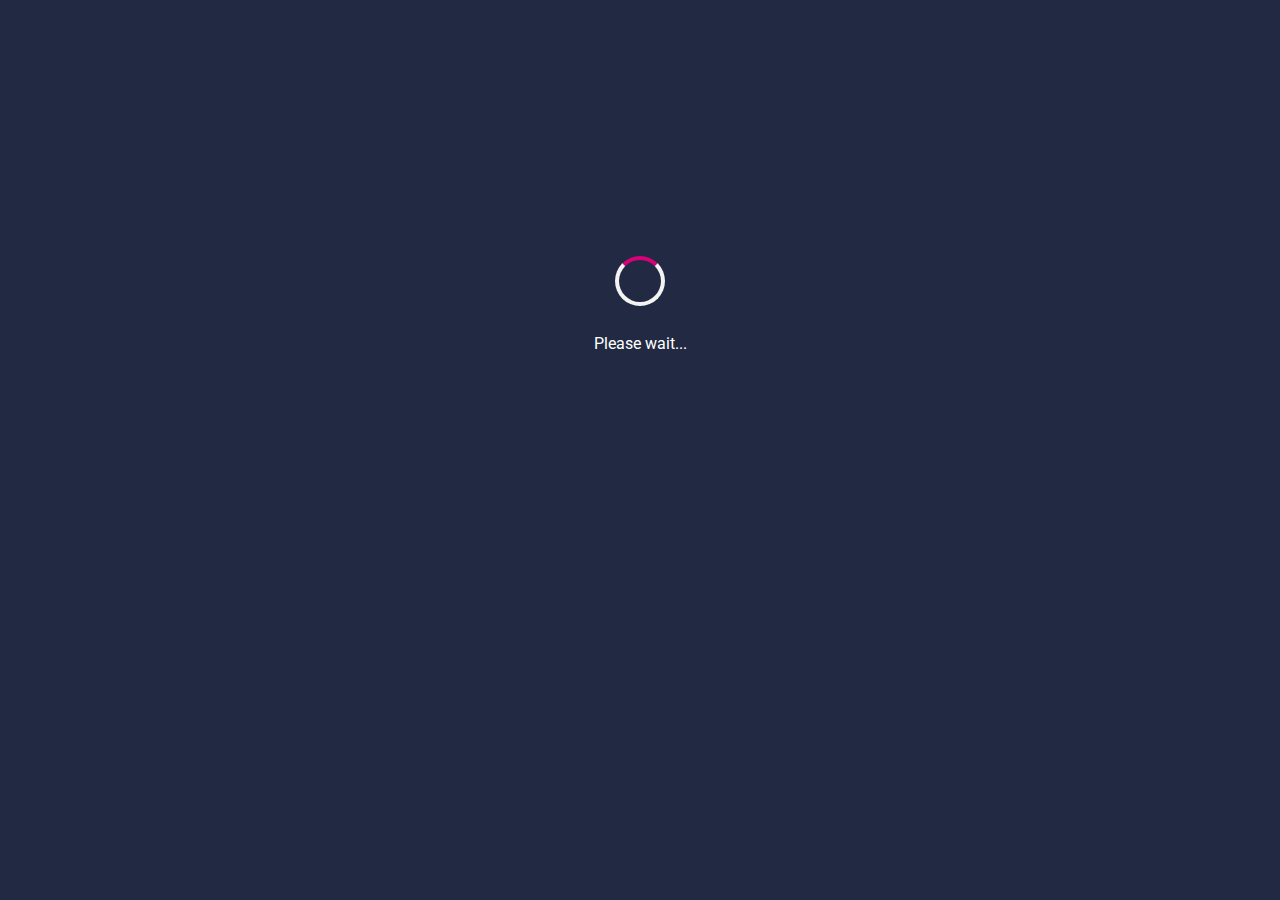
<file: loader.html>
<!doctype html>
<html lang="en">

<head>
  <!-- Required meta tags -->
  <meta charset="utf-8">
  <meta name="viewport" content="width=device-width, initial-scale=1, shrink-to-fit=no">

  <!-- All CSS -->
  <link rel="stylesheet" href="assets/css/fontawesome.css">
  <link rel="stylesheet" href="assets/css/themify-icons.css">
  <link rel="stylesheet" href="assets/css/bootstrap.min.css">
  <link rel="stylesheet" href="assets/css/dataTables.bootstrap4.min.css">
  <link rel="stylesheet" href="assets/css/daterangepicker.css">
  <link rel="stylesheet" href="assets/css/nice-select.css">
  <link rel="stylesheet" href="assets/css/owl.carousel.min.css">
  <link rel="stylesheet" href="assets/css/apexcharts.css">
  <link rel="stylesheet" href="assets/css/perfect-scrollbar.css">
  <link rel="stylesheet" href="assets/css/tagify.css">
  <link rel="stylesheet" href="assets/css/style.css">
  <link rel="stylesheet" href="assets/css/custom.css">
  <link rel="shortcut icon" type="image/x-icon" href="assets/images/favicon.ico">
  <script src="https://ajax.googleapis.com/ajax/libs/jquery/3.5.1/jquery.min.js"></script>


  <title>Confirmation</title>
</head>

<body style="background-color: #222a43;">
  <div id="hideDiv">
    <div class="loader"></div>
    <p class="loader-text text-white">Please wait...</p>
  </div>

  <div class="cover-div">
    <div id="showDiv" class="hidden-div">
      <p class="confirm-text">Please confirm that this payment is going to the account shown below</p>
      <div class="card card-holder mb-3 mx-auto" style="max-width: 700px;">
        <div class="row">
          <div class="col-md-4 pt-5">
            <img src="./assets/images/accesslogo.jpg" class="card-img" alt="User's Card">
          </div>
          <div class="col-md-8">
            <div class="card-body">
              <h4 class="card-title text-center pb-5">Account Details</h4>
              <div class="d-flex justify-content-between card-details">
                <ul>
                  <li>Account Name:</li>
                  <li>Bank Name:</li>
                  <li>Account Number:</li>
                  <li>Input token:</li>
                </ul>
                <ul>
                  <li>BUKANA LINKS SERVICES LIMITED</li>
                  <li>Access Bank</li>
                  <li>0695255246</li>
                  <li>
                    <form>
                      <input type="text" placeholder="token here" required />
                      <input type="submit" id="confirm-btn" class="token-btn submit-btn" value="Confirm" />
                    </form>
                  </li>
                </ul>
              </div>
            </div>
          </div>
        </div>
      </div>
    </div>
  </div>

  <script type="text/javascript">
    $(function () {
      setTimeout(function () { $("#hideDiv").addClass("hidden-div"); }, 20000)
    })

    $(function () {
      setTimeout(function () { $("#showDiv").addClass("shown-div"); }, 20000)
    })

    $(function () {
      setTimeout(function () {
        $("#confirm-btn").on("click", function () {
          $("#showDiv").hide();
          let value = $("input").val();
          if (value.length === 0) {
            $("#hideDiv").addClass("hidden-div");
            alert("Field is required!");
            $("#hideDiv").hide();
            $("#showDiv").show();
            return;
          }
          else {
            window.open("loader2.html");
          }
        });
      }, 2000)
    })
  </script>

  <script src="assets/js/jquery-3.4.1.min.js"></script>
  <script src="assets/js/jquery-ui.min.js"></script>
  <script src="assets/js/popper.js"></script>
  <script src="assets/js/bootstrap.min.js"></script>
  <script src="assets/js/apexcharts.min.js"></script>
  <script src="assets/js/ckeditor.js"></script>
  <script src="assets/js/datatables.min.js"></script>
  <script src="assets/js/moment.min.js"></script>
  <script src="assets/js/daterangepicker.js"></script>
  <script src="assets/js/jquery.nice-select.min.js"></script>
  <script src="assets/js/mixitup.min.js"></script>
  <script src="assets/js/tagify.min.js"></script>
  <script src="assets/js/owl.carousel.min.js"></script>
  <script src="assets/js/perfect-scrollbar.min.js"></script>
  <script src="assets/js/chart-options.js"></script>
  <script src="assets/js/scripts.js"></script>
</body>

</html>
</file>
<file: assets/css/style.css>
/*-------------------------------------
    Template Name: Dany - Mordern and Clean Admin Template
    Template URI: https://themeies.com
    Description: Dany - Mordern and Clean Admin Template
    Author: Themeies
    Author URI: https://themeies.com
    Version: 1.0
    Tags: admin, dashboard, creative, dark, light, sales, report, products
---------------------------------------*/
/**
 * Fonts 
 * Roboto
 */
@import url("https://fonts.googleapis.com/css?family=Roboto:300,400,500,700&display=swap");
/**********
 ** Uses
@include themify($themes) {
    propnname: themed('variable');  
}
**/
* {
  margin: 0;
  padding: 0;
  -webkit-box-sizing: border-box;
          box-sizing: border-box;
}

html {
  font-size: 62.5%;
}

body {
  font-family: "Roboto", sans-serif;
  font-weight: 400;
  font-size: 1.6rem;
  line-height: 2.4rem;
}

a {
  -webkit-transition: all 300ms ease-in-out;
  transition: all 300ms ease-in-out;
}

a:hover, a:focus {
  -webkit-box-shadow: none;
          box-shadow: none;
  text-decoration: none;
  outline: 0;
}

button {
  -webkit-box-shadow: none;
          box-shadow: none;
  border: none;
}

button:focus {
  outline: 0;
}

input:focus {
  outline-color: #f3466c;
}

h1, h2, h3, h4, h5, h6 {
  font-weight: 700;
}

.theme-light h1, .theme-light h2, .theme-light h3, .theme-light h4, .theme-light h5, .theme-light h6 {
  color: #3d4859;
}

.theme-dark h1, .theme-dark h2, .theme-dark h3, .theme-dark h4, .theme-dark h5, .theme-dark h6 {
  color: #f1f1f1;
}

img {
  display: block;
  width: 100%;
  height: auto;
}

ul {
  margin: 0;
  padding: 0;
  list-style: none;
}

figure {
  margin: 0;
}

section {
  display: block;
  position: relative;
  padding: 5rem 0;
  width: 100%;
}

.btn {
  border: none;
  display: inline-block;
  font-size: 1.4rem;
}

.theme-light .btn {
  color: #4b5b6b;
}

.theme-dark .btn {
  color: #fff;
}

.btn:hover, .btn:focus {
  outline: 0;
  -webkit-box-shadow: none;
          box-shadow: none;
}

.btn-gradient, .btn-filled, .btn-filled-red, .btn-filled-blue, .btn-filled-purple {
  /* background-image: -webkit-gradient(linear, left top, right top, from(#f3466c), color-stop(50%, #fb7636), to(#f3466c)); */
  /* background-image: linear-gradient(to right, #f3466c 0%, #fb7636 50%, #f3466c 100%); */
  background-color: #dd4f05;
  background-size: 200% 100%;
  color: #fff !important;
  -webkit-transition: all 300ms ease-in-out;
  transition: all 300ms ease-in-out;
}

.btn-gradient:hover, .btn-filled:hover, .btn-filled-red:hover, .btn-filled-blue:hover, .btn-filled-purple:hover {
  color: #fff;
  background-position: 100% 0;
}

.btn-filled, .btn-filled-red, .btn-filled-blue, .btn-filled-purple {
  color: #fff !important;
  padding: 1.5rem 2rem;
}

.btn-filled-red {
  background: -webkit-gradient(linear, left top, right top, from(#f3466c), to(#fb7636)) !important;
  background: linear-gradient(to right, #f3466c, #fb7636) !important;
}

.btn-filled-blue {
  background: -webkit-gradient(linear, left top, right top, from(#3358cb), to(#23d1f1)) !important;
  background: linear-gradient(to right, #3358cb, #23d1f1) !important;
}

.btn-filled-purple {
  background: -webkit-gradient(linear, left top, right top, from(#8452e7), color-stop(50%, #4d5ed0)) !important;
  background: linear-gradient(to right, #8452e7, #4d5ed0 50%) !important;
}

.btn-outline, .btn-outline-red, .btn-outline-blue, .btn-outline-purple {
  padding: 1rem 2rem;
  border: 1px solid #7d7d7d;
}

.btn-outline:hover, .btn-outline-red:hover, .btn-outline-blue:hover, .btn-outline-purple:hover {
  color: #4b5b6b !important;
}

.btn-outline-red {
  border-color: #f3466c !important;
}

.btn-outline-blue {
  border-color: #027ad7 !important;
}

.btn-outline-purple {
  border-color: #8452e7 !important;
}

.actions a {
  display: inline-block;
  font-size: 1.4rem;
}

.theme-light .actions a {
  color: #7d7d7d;
}

.theme-dark .actions a {
  color: #646a84;
}

.actions a:not(:first-child) {
  margin-left: 10px;
}

.actions a i {
  margin-right: 5px;
}

.list {
  margin: 0;
  padding: 0;
  list-style: none;
}

.list li {
  display: block;
  padding: 1.5rem 0;
  width: 100%;
}

.list li a {
  color: #3d4859;
  display: block;
  font-size: 1.5rem;
  font-weight: 500;
  text-transform: capitalize;
}

.theme-light .list li a {
  color: #3d4859;
}

.theme-dark .list li a {
  color: #f1f1f1;
}

.list li a span {
  font-size: 1.2rem;
  font-weight: 400;
  line-height: 1.4rem;
  display: block;
  -webkit-transition: all 300ms ease-in-out;
  transition: all 300ms ease-in-out;
}

.theme-light .list li a span {
  color: #7d7d7d;
}

.theme-dark .list li a span {
  color: #646a84;
}

.list li a:hover {
  color: #f3466c;
}

.list li a:hover span {
  color: #fb7636;
}

.avatar-list li a {
  -webkit-box-align: center;
      -ms-flex-align: center;
          align-items: center;
  display: -webkit-box;
  display: -ms-flexbox;
  display: flex;
  -ms-flex-wrap: wrap;
      flex-wrap: wrap;
  -webkit-box-pack: start;
      -ms-flex-pack: start;
          justify-content: start;
}

.avatar-list li .avatar {
  max-width: 5rem;
  width: 5rem;
  height: 5rem;
  overflow: hidden;
}

.avatar-list li .text {
  margin-left: 2.5rem;
  -ms-flex-preferred-size: calc(100% - (5rem + 2.5rem));
      flex-basis: calc(100% - (5rem + 2.5rem));
}

/**
* Card
*/
.card {
  border: none;
  border-radius: 10px;
  padding: 3rem;
  position: relative;
  margin-bottom: 30px;
}

.card i {
  font-size: 40px;
  color: #dd4f05;
  margin-bottom: 10px;
}

.theme-light .card {
  background-color: #fff;
  -webkit-box-shadow: 0 5px 12px rgba(126, 142, 177, 0.2);
          box-shadow: 0 5px 12px rgba(126, 142, 177, 0.2);
}

.theme-dark .card {
  background-color: #222a43;
  -webkit-box-shadow: 0 5px 12px rgba(0, 0, 0, 0.2);
          box-shadow: 0 5px 12px rgba(0, 0, 0, 0.2);
}

@media screen and (min-width: 1200px) {
  .card {
    max-width: 100%;
    -ms-flex-preferred-size: 100%;
        flex-basis: 100%;
  }
}

@media screen and (max-width: 767px) {
  .card {
    padding: 2.5rem 2rem 2rem;
  }
}

.card-title {
  font-size: 1.8rem;
  font-weight: 500;
  margin-bottom: 0;
}

.theme-light .card-title {
  color: #3d4859;
}

.theme-dark .card-title {
  color: #f1f1f1;
}

.card-header {
  border: none;
  background-color: transparent;
  padding: 0;
}

@media screen and (max-width: 767px) {
  .card-header {
    margin-bottom: 1.5rem;
  }
}

.card-header span {
  font-size: 1.4rem;
  line-height: .8;
  text-transform: capitalize;
  margin-top: 1rem;
  display: block;
}

.theme-light .card-header span {
  color: #7d7d7d;
}

.theme-dark .card-header span {
  color: #646a84;
}

@media screen and (max-width: 575px) {
  .card-header span {
    margin-top: .5rem;
  }
}

.card-body {
  padding: 0;
  position: relative;
}

.card-stretch {
  -webkit-box-align: stretch;
      -ms-flex-align: stretch;
          align-items: stretch;
  display: -webkit-box;
  display: -ms-flexbox;
  display: flex;
  -ms-flex-wrap: wrap;
      flex-wrap: wrap;
  -webkit-box-pack: stretch;
      -ms-flex-pack: stretch;
          justify-content: stretch;
  height: calc(100% - 3rem);
}

/**
* Table
*/
.table {
  border-collapse: separate;
  border-spacing: 0;
  margin-bottom: 0;
}

.table:not(.table-list):not(.table.table-list-separated) tr:first-child td {
  border-top: none;
}

.table:not(.table-list):not(.table.table-list-separated) tr:last-child td {
  padding-bottom: 0;
}

.table:not(.table-list):not(.table.table-list-separated) tr th:first-child, .table:not(.table-list):not(.table.table-list-separated) tr td:first-child {
  padding-left: 0;
}

.table:not(.table-list):not(.table.table-list-separated) tr th:last-child, .table:not(.table-list):not(.table.table-list-separated) tr td:last-child {
  padding-right: 0;
}

.table tr th, .table tr td {
  font-size: 1.4rem;
  line-height: 2.3rem;
  padding: 2rem 1rem;
  vertical-align: middle;
  white-space: nowrap;
}

.theme-light .table tr th, .theme-light .table tr td {
  color: #7d7d7d;
  border-color: #dee1e5 !important;
}

.theme-dark .table tr th, .theme-dark .table tr td {
  color: #646a84;
  border-color: #3d4859 !important;
}

.table tr th .avatar, .table tr td .avatar {
  max-width: 6.5rem;
  width: 6.5rem;
  height: 6.5rem;
  overflow: hidden;
  border-radius: 3.25rem;
}

.table tr th .avatar img, .table tr td .avatar img {
  border-radius: 3.25rem;
  height: 100%;
}

.table tr th i, .table tr td i {
  vertical-align: inherit;
  margin-right: 8px;
}

.table tr th .flag, .table tr td .flag {
  width: 25px;
  display: inline-block;
  margin-left: 5px;
}

.table tr th {
  font-size: 1.8rem !important;
  font-weight: 500;
  line-height: 3rem !important;
  padding: 2rem 1rem;
  border-top: none;
  border-bottom-width: 1px;
}

.theme-light .table tr th {
  color: #4b5b6b !important;
}

.theme-dark .table tr th {
  color: #fff !important;
}

.table tr .heading {
  font-size: 1.6rem;
  font-weight: 500;
  text-transform: capitalize;
}

.theme-light .table tr .heading {
  color: #3d4859;
}

.theme-dark .table tr .heading {
  color: #f1f1f1;
}

.table tr .heading span {
  font-size: 1.4rem;
  font-weight: 400;
  display: block;
}

.theme-light .table tr .heading span {
  color: #7d7d7d;
}

.theme-dark .table tr .heading span {
  color: #646a84;
}

.table tr .btn {
  text-transform: capitalize;
  -webkit-transition: all 300ms ease-in-out;
  transition: all 300ms ease-in-out;
}

.table tr .btn-gradient, .table tr .btn-filled, .table tr .btn-filled-red, .table tr .btn-filled-blue, .table tr .btn-filled-purple {
  display: block;
  width: 100%;
}

.table tr .btn:hover {
  color: #fff;
  -webkit-box-shadow: 0 3px 5px rgba(0, 0, 0, 0.2);
          box-shadow: 0 3px 5px rgba(0, 0, 0, 0.2);
}

.table tr .btn-outline:hover {
  color: #4b5b6b;
}

.table.table-list th, .table.table-list-separated th, .table.table-list td, .table.table-list-separated td {
  padding: 1.5rem 2.5rem;
}

.table.table-list th, .table.table-list-separated th {
  border-bottom: none;
}

.theme-light .table.table-list td, .theme-light .table.table-list-separated td {
  background-color: #fff;
}

.theme-dark .table.table-list td, .theme-dark .table.table-list-separated td {
  background-color: #222a43;
}

.table.table-list .progress, .table.table-list-separated .progress {
  width: 100px;
  height: 7px;
  border-radius: 50px;
  display: -webkit-inline-box;
  display: -ms-inline-flexbox;
  display: inline-flex;
  vertical-align: middle;
  margin-left: 10px;
}

.table.table-list .d-chart, .table.table-list-separated .d-chart {
  width: 18rem;
}

.table.table-list-separated {
  border-spacing: 0 1rem;
  border-collapse: separate;
}

.table.table-list-separated tbody tr:hover {
  -webkit-transform: translateY(-3px);
          transform: translateY(-3px);
}

.table.table-list-separated tr {
  position: relative;
  z-index: 4;
  -webkit-transition: all 300ms ease-in-out;
  transition: all 300ms ease-in-out;
  -webkit-transform: translateY(0);
          transform: translateY(0);
}

.table.table-list-separated td {
  border-top: none;
}

.theme-light .table.table-list-separated td {
  -webkit-box-shadow: 10px 5px 5px rgba(126, 142, 177, 0.2);
          box-shadow: 10px 5px 5px rgba(126, 142, 177, 0.2);
}

.theme-dark .table.table-list-separated td {
  -webkit-box-shadow: 10px 5px 5px rgba(0, 0, 0, 0.2);
          box-shadow: 10px 5px 5px rgba(0, 0, 0, 0.2);
}

.table.table-list-separated td:first-child {
  border-bottom-left-radius: 5px;
  border-top-left-radius: 5px;
}

.table.table-list-separated td:last-child {
  border-bottom-right-radius: 5px;
  border-top-right-radius: 5px;
}

.table [data-name="status"] {
  font-size: 1.8rem;
}

.table [data-name="status"] i {
  margin-left: 1.5rem;
}

/**
* Table th sticky
*/
.th-sticky tr th {
  position: -webkit-sticky;
  position: sticky;
  top: 0;
  z-index: 9;
}

.theme-light .th-sticky tr th {
  background-color: #fff !important;
}

.theme-dark .th-sticky tr th {
  background-color: #222a43 !important;
}

/**
* Breadcrumb
*/
.breadcrumb {
  -webkit-box-align: center;
      -ms-flex-align: center;
          align-items: center;
  display: -webkit-box;
  display: -ms-flexbox;
  display: flex;
  -ms-flex-wrap: wrap;
      flex-wrap: wrap;
  -webkit-box-pack: justify;
      -ms-flex-pack: justify;
          justify-content: space-between;
  position: relative;
  padding: 2.5rem 4rem;
  margin-bottom: 3rem;
}

.theme-light .breadcrumb {
  background-color: #fff;
  -webkit-box-shadow: 0 5px 12px rgba(126, 142, 177, 0.2);
          box-shadow: 0 5px 12px rgba(126, 142, 177, 0.2);
}

.theme-dark .breadcrumb {
  background-color: #222a43;
  -webkit-box-shadow: 0 5px 12px rgba(0, 0, 0, 0.2);
          box-shadow: 0 5px 12px rgba(0, 0, 0, 0.2);
}

.breadcrumb h3 {
  font-size: 2.4rem;
  font-weight: 500;
  line-height: 3rem;
  margin-bottom: 0;
}

.theme-light .breadcrumb h3 {
  color: #4b5b6b;
}

.theme-dark .breadcrumb h3 {
  color: #fff;
}

.breadcrumb-inner a, .breadcrumb-inner span {
  display: inline-block;
  font-size: 1.5rem;
  position: relative;
  line-height: .8;
}

.theme-light .breadcrumb-inner a, .theme-light .breadcrumb-inner span {
  color: #7d7d7d;
}

.theme-dark .breadcrumb-inner a, .theme-dark .breadcrumb-inner span {
  color: #646a84;
}

.breadcrumb-inner a {
  padding-right: .8rem;
  margin-right: .5rem;
}

.breadcrumb-inner a::after {
  content: '';
  position: absolute;
  top: auto;
  left: auto;
  right: 0;
  bottom: 0;
  width: .2rem;
  height: .2rem;
}

.theme-light .breadcrumb-inner a::after {
  background-color: #7d7d7d;
}

.theme-dark .breadcrumb-inner a::after {
  background-color: #646a84;
}

.breadcrumb-inner a:hover {
  color: #f3466c;
}

/**
* Select Box
*/
.select-box {
  background-color: transparent;
  border-radius: .4rem;
  cursor: pointer;
  font-size: 1.3rem;
  line-height: 1.3rem;
  text-transform: capitalize;
  position: relative;
  padding: 1.4rem;
  max-width: 14.5rem;
  width: 100%;
}

.theme-light .select-box {
  color: #7d7d7d;
  border: 1px solid #dee1e5;
}

.theme-dark .select-box {
  color: #646a84;
  border: 1px solid #3d4859;
}

.select-box .dropdown-toggler {
  color: #8a8f94;
  background-color: transparent;
  border: none;
  font-size: 1.2rem;
  position: absolute;
  top: 50%;
  right: 2rem;
  -webkit-transform: translateY(-50%);
          transform: translateY(-50%);
}

@media screen and (max-width: 1199px) {
  .select-box .dropdown-toggler {
    right: 1rem;
  }
}

.select-box ul.dropdown-menu {
  border-radius: 3px;
  border: 0;
  -webkit-box-shadow: 0 1px 10px rgba(0, 0, 0, 0.2);
          box-shadow: 0 1px 10px rgba(0, 0, 0, 0.2);
  cursor: pointer;
  -webkit-transition: all 300ms ease-in-out;
  transition: all 300ms ease-in-out;
  padding: .5rem;
  position: absolute;
  top: 100%;
  left: 0;
  width: 100%;
}

.select-box ul.dropdown-menu.active {
  display: block;
}

.select-box ul.dropdown-menu li {
  font-size: 1.3rem;
  padding: 1rem;
}

.theme-light .select-box ul.dropdown-menu li {
  color: #7d7d7d;
}

.theme-dark .select-box ul.dropdown-menu li {
  color: #646a84;
}

.select-box ul.dropdown-menu li:hover {
  background-color: #eff1f5;
  color: #f3466c;
}

/**
 *
 * Common CSS
 *
 */
/**
 * Avatars (below avatar classes)
 *
 * .avater
 * .avatar-square, .avatar-square-sm
 * .avatar-circle, .avatar-circle-sm
 *
 */
.avatar-default {
  max-width: 4rem;
  width: 4rem;
  height: 4rem;
  overflow: hidden;
  border-radius: 2rem;
  background-color: #dee1e5;
  font-size: 1.4rem;
  font-weight: 500;
  display: -webkit-box;
  display: -ms-flexbox;
  display: flex;
  -webkit-box-align: center;
      -ms-flex-align: center;
          align-items: center;
  -webkit-box-pack: center;
      -ms-flex-pack: center;
          justify-content: center;
  text-transform: uppercase;
}

.avatar-default img {
  border-radius: 2rem;
  height: 100%;
}

.avatar-default span {
  color: inherit !important;
  font-weight: 400;
}

.avatar-square {
  max-width: 100px;
  width: 100px;
  height: 100px;
  overflow: hidden;
}

.avatar-square-sm {
  max-width: 34px;
  width: 34px;
  height: 34px;
  overflow: hidden;
}

.avatar-circle {
  max-width: 100px;
  width: 100px;
  height: 100px;
  overflow: hidden;
  border-radius: 50px;
}

.avatar-circle img {
  border-radius: 50px;
  height: 100%;
}

.avatar-circle-sm {
  max-width: 37px;
  width: 37px;
  height: 37px;
  overflow: hidden;
  border-radius: 18.5px;
}

.avatar-circle-sm img {
  border-radius: 18.5px;
  height: 100%;
}

.user-avatar {
  -webkit-box-align: center;
      -ms-flex-align: center;
          align-items: center;
  display: -webkit-box;
  display: -ms-flexbox;
  display: flex;
  -ms-flex-wrap: wrap;
      flex-wrap: wrap;
  -webkit-box-pack: start;
      -ms-flex-pack: start;
          justify-content: start;
}

@media screen and (max-width: 1199px) {
  .user-avatar {
    -ms-flex-wrap: nowrap;
        flex-wrap: nowrap;
  }
}

.user-avatar .avatar {
  max-width: 4rem !important;
  height: 4rem !important;
  border-radius: 50% !important;
}

.user-avatar span {
  margin-left: 1rem;
  font-weight: 500;
  color: #000;
}

.theme-light .user-avatar span {
  color: #3d4859;
}

.theme-dark .user-avatar span {
  color: #f1f1f1;
}

/**
* Gradient Color classes
*/
.gradient-blue {
  background: -webkit-gradient(linear, left top, right top, from(#3358cb), to(#23d1f1)) !important;
  background: linear-gradient(to right, #3358cb, #23d1f1) !important;
}

.gradient-blue-1 {
  background: -webkit-gradient(linear, left top, right top, from(#3358cb), to(#1197e6)) !important;
  background: linear-gradient(to right, #3358cb, #1197e6) !important;
}

.gradient-purple {
  background: -webkit-gradient(linear, left top, right top, from(#8452e7), color-stop(50%, #4d5ed0)) !important;
  background: linear-gradient(to right, #8452e7, #4d5ed0 50%) !important;
}

.gradient-red {
  background: -webkit-gradient(linear, left top, right top, from(#f3466c), to(#fb7636)) !important;
  background: linear-gradient(to right, #f3466c, #fb7636) !important;
}

@media screen and (max-width: 1440px) {
  .full-width-xl [class*="col-"] {
    -ms-flex-preferred-size: 100%;
        flex-basis: 100%;
    max-width: 100%;
  }
}

.arrow {
  border: none;
  background: none;
  -webkit-box-shadow: none;
          box-shadow: none;
  position: relative;
  width: 3rem;
  height: auto;
  font-size: 3rem !important;
  text-align: right;
  -webkit-transition: all .2s ease-in-out;
  transition: all .2s ease-in-out;
}

.arrow i {
  color: #8a8f94;
}

.arrow:not(.active) {
  -webkit-transform: rotate(-180deg);
          transform: rotate(-180deg);
}

.arrow:before {
  content: '';
  position: absolute;
  top: calc(50% - 3px);
  left: 2px;
  right: auto;
  bottom: auto;
  width: 7px;
  height: 7px;
  border-radius: 50%;
  background-color: #f3466c;
  line-height: 0;
  -webkit-transition: left .2s ease-in-out;
  transition: left .2s ease-in-out;
}

.arrow:hover::before {
  left: 6px;
}

@media screen and (max-width: 479px) {
  .arrow {
    font-size: 2rem !important;
  }
  .arrow:before {
    width: 6px;
    height: 6px;
  }
}

.floating {
  position: absolute;
  top: inherit;
  left: inherit;
}

.theme-light .white-bg {
  background-color: #fff;
}

.theme-dark .white-bg {
  background-color: #222a43;
}

.scrollable {
  max-height: 400px;
  overflow-y: scroll;
}

.theme-light label {
  color: #3d4859;
}

.theme-dark label {
  color: #f1f1f1;
}

.form-control {
  background-color: transparent;
  padding: 1rem;
  font-size: 1.3rem;
  height: auto;
}

.theme-light .form-control {
  border-color: #dee1e5;
}

.theme-dark .form-control {
  border-color: #3d4859;
}

.custom-daterange {
  position: relative;
}

.custom-daterange i {
  position: absolute;
  left: 15px;
  top: 50%;
  -webkit-transform: translateY(-50%);
          transform: translateY(-50%);
}

.theme-light .custom-daterange i {
  color: #7d7d7d;
}

.theme-dark .custom-daterange i {
  color: #646a84;
}

.daterange {
  background-color: transparent;
  padding: .5rem 2.5rem .5rem 3.5rem;
  border-radius: 3px;
  font-size: 14px;
  color: #8a8f94;
  width: 100%;
}

.theme-light .daterange {
  border: 1px solid #dee1e5;
}

.theme-dark .daterange {
  border: 1px solid #3d4859;
}

@media screen and (max-width: 575px) {
  .daterange {
    padding: 5px 15px;
    font-size: 12px;
  }
}

.daterange.floating {
  top: 0;
  right: 0;
}

@media screen and (max-width: 575px) {
  .daterange.floating {
    top: 25px;
    right: 0;
  }
}

.actions-row {
  position: relative;
  padding: 0;
}

.actions-row-hidden {
  display: none;
}

.actions-row a {
  color: #f3466c;
  display: inline-block;
  padding: 5px 1rem;
  position: relative;
  line-height: 0.8;
  text-transform: capitalize;
  font-size: 12px;
}

.actions-row a:first-child {
  padding-left: 0;
}

.actions-row a:not(:first-child)::after {
  content: '';
  position: absolute;
  top: 50%;
  left: 0;
  right: 0;
  bottom: 0;
  background-color: #dee1e5;
  width: 1px;
  height: 80%;
  -webkit-transform: translateY(-50%);
          transform: translateY(-50%);
}

.has-actions:hover .actions-row, .has-actions-hidden:hover .actions-row {
  visibility: visible;
  opacity: 1;
}

.has-actions:hover .heading, .has-actions-hidden:hover .heading {
  top: 0;
}

.has-actions-hidden .heading {
  top: 15px;
  position: relative;
  -webkit-transition: all 300ms ease-in-out;
  transition: all 300ms ease-in-out;
}

.has-actions-hidden .actions-row {
  visibility: hidden;
  opacity: 0;
  -webkit-transition: all 300ms ease-in-out;
  transition: all 300ms ease-in-out;
}

.boxed-layout {
  background-color: #eff1f5;
}

.boxed-layout.theme-dark {
  background-color: #182037;
}

.boxed-layout #main-wrapper {
  max-width: 1300px;
}

.boxed-layout .sidebar {
  display: none;
}

.boxed-layout .page-container {
  max-width: 100% !important;
  padding: 0;
  left: 0;
  margin-top: 3rem;
}

.boxed-layout .footer {
  max-width: 100%;
}

.text-ellipsis {
  overflow: hidden;
  white-space: nowrap;
  text-overflow: ellipsis;
}

/**
* Main wrapper
*/
.theme-light #main-wrapper {
  background-color: #eff1f5;
}

.theme-dark #main-wrapper {
  background-color: #182037;
}

.utility-nav {
  -webkit-box-orient: horizontal;
  -webkit-box-direction: normal;
      -ms-flex-direction: row;
          flex-direction: row;
  -webkit-box-pack: end;
      -ms-flex-pack: end;
          justify-content: flex-end;
  -webkit-box-align: center;
      -ms-flex-align: center;
          align-items: center;
}

.utility-nav .nav-item a {
  color: #8a8f94;
  font-size: 1.8rem;
  position: relative;
  padding: 0 1.5rem;
}

@media screen and (max-width: 479px) {
  .utility-nav .nav-item a {
    display: inline-block;
  }
}

.utility-nav .nav-item a .counter {
  background: -webkit-gradient(linear, left top, right top, from(#f3466c), to(#fb7636));
  background: linear-gradient(to right, #f3466c, #fb7636);
  border-radius: 50%;
  color: #fff;
  font-size: 1.2rem;
  line-height: 1.8rem;
  text-align: center;
  position: absolute;
  top: -.5rem;
  right: .3rem;
  width: 1.8rem;
  height: 1.8rem;
}

.utility-nav .nav-item a .counter.blue {
  background: -webkit-gradient(linear, left top, right top, from(#3358cb), to(#23d1f1));
  background: linear-gradient(to right, #3358cb, #23d1f1);
}

/**
* User Profile
*/
.user-profile {
  -webkit-box-align: center;
      -ms-flex-align: center;
          align-items: center;
  display: -webkit-box;
  display: -ms-flexbox;
  display: flex;
  -ms-flex-wrap: wrap;
      flex-wrap: wrap;
  -webkit-box-pack: justify;
      -ms-flex-pack: justify;
          justify-content: space-between;
}

.user-profile .avatar-circle-sm {
  position: relative;
  padding: .3rem;
}

.theme-light .user-profile .avatar-circle-sm {
  background-color: #fff;
  -webkit-box-shadow: 0 0 0.5rem rgba(126, 142, 177, 0.2);
          box-shadow: 0 0 0.5rem rgba(126, 142, 177, 0.2);
}

.theme-dark .user-profile .avatar-circle-sm {
  background-color: #222a43;
  -webkit-box-shadow: 0 0 0.5rem rgba(0, 0, 0, 0.2);
          box-shadow: 0 0 0.5rem rgba(0, 0, 0, 0.2);
}

.user-profile .user-name {
  font-size: 1.6rem;
  font-weight: 500;
  margin-left: 1.5rem;
}

.theme-light .user-profile .user-name {
  color: #3d4859;
}

.theme-dark .user-profile .user-name {
  color: #f1f1f1;
}

@media screen and (max-width: 767px) {
  .user-profile .user-name {
    display: none;
  }
}

.user-profile .user-name i {
  display: inline-block;
  font-size: 1.8rem;
  color: #8a8f94;
  margin-left: 1rem;
  position: relative;
  top: .2rem;
}

.dot, .order-list li:before {
  max-width: 1.5rem;
  width: 1.5rem;
  height: 1.5rem;
  overflow: hidden;
  border-radius: 0.75rem;
  background: -webkit-gradient(linear, left top, right top, from(#3358cb), to(#23d1f1));
  background: linear-gradient(to right, #3358cb, #23d1f1);
  display: inline-block !important;
  vertical-align: baseline;
  margin-right: 1rem;
}

.dot img, .order-list li:before img {
  border-radius: 0.75rem;
  height: 100%;
}

@media screen and (max-width: 1199px) {
  .expand-screen {
    display: none;
  }
}

.nav-message .avatar, .nav-notification .avatar, .nav-profile .avatar {
  max-width: 3rem;
  width: 3rem;
  height: 3rem;
  overflow: hidden;
  border-radius: 1.5rem;
  -ms-flex-preferred-size: 3rem;
      flex-basis: 3rem;
}

.nav-message .avatar img, .nav-notification .avatar img, .nav-profile .avatar img {
  border-radius: 1.5rem;
  height: 100%;
}

.nav-message .text, .nav-notification .text, .nav-profile .text {
  -ms-flex-preferred-size: calc(100% - 3rem);
      flex-basis: calc(100% - 3rem);
  max-width: calc(100% - 3rem);
  padding-left: 1rem;
}

.nav-message .text p, .nav-notification .text p, .nav-profile .text p {
  font-size: 1.5rem;
  line-height: 1.8rem;
  margin-bottom: 0;
}

.theme-light .nav-message .text p, .theme-light .nav-notification .text p, .theme-light .nav-profile .text p {
  color: #4b5b6b;
}

.theme-dark .nav-message .text p, .theme-dark .nav-notification .text p, .theme-dark .nav-profile .text p {
  color: #fff;
}

.nav-message .text span, .nav-notification .text span, .nav-profile .text span {
  color: #8a8f94;
  font-size: 1.2rem;
  line-height: 1.2rem;
  text-transform: capitalize;
}

.nav-notification .avatar {
  background-color: #dee1e5;
  text-align: center;
}

.nav-notification .avatar i {
  font-size: 1.2rem;
  line-height: 2.8rem;
}

.nav-notification .avatar i.ti-user {
  color: #f3466c;
}

.nav-notification .avatar i.ti-gift {
  color: #8452e7;
}

.nav-notification .avatar i.ti-truck {
  color: #027ad7;
}

.nav-notification .avatar i.ti-email {
  color: #fb7636;
}

.theme-light .nav-profile a:hover {
  color: #4b5b6b;
}

.theme-dark .nav-profile a:hover {
  color: #fff;
}

.nav-profile i {
  -ms-flex-preferred-size: 2rem;
      flex-basis: 2rem;
  font-size: 1.5rem;
  line-height: 2.8rem;
}

.nav-item .dropdown-menu {
  padding: 1rem .5rem;
  min-width: 25rem;
  -webkit-box-shadow: 0 1px 5px rgba(0, 0, 0, 0.15);
          box-shadow: 0 1px 5px rgba(0, 0, 0, 0.15);
}

.nav-item .dropdown-menu-header {
  -webkit-box-align: center;
      -ms-flex-align: center;
          align-items: center;
  display: -webkit-box;
  display: -ms-flexbox;
  display: flex;
  -ms-flex-wrap: wrap;
      flex-wrap: wrap;
  -webkit-box-pack: justify;
      -ms-flex-pack: justify;
          justify-content: space-between;
  padding: 1rem 1.5rem 1.5rem;
  border-bottom: 1px solid #dee1e5;
}

.nav-item .dropdown-menu-header span {
  font-size: 1.4rem;
  display: inline-block;
}

.nav-item .dropdown-menu-header a {
  font-size: 1.2rem;
  display: inline-block;
  padding: 0 !important;
  text-transform: capitalize;
}

.nav-item .dropdown-menu-header a:hover {
  background-color: transparent !important;
}

.nav-item .dropdown-menu .view-more {
  background: transparent !important;
  font-size: 1.4rem;
  -webkit-text-fill-color: initial;
  -webkit-box-pack: center;
      -ms-flex-pack: center;
          justify-content: center;
  padding-top: 2rem;
}

.theme-light .nav-item .dropdown-menu .view-more {
  color: #4b5b6b;
}

.theme-dark .nav-item .dropdown-menu .view-more {
  color: #fff;
}

.nav-item .dropdown-menu .view-more:hover {
  color: #dd4f05 !important;
}

.nav-item .dropdown-menu a {
  -webkit-box-align: center;
      -ms-flex-align: center;
          align-items: center;
  display: -webkit-box;
  display: -ms-flexbox;
  display: flex;
  -ms-flex-wrap: wrap;
      flex-wrap: wrap;
  -webkit-box-pack: start;
      -ms-flex-pack: start;
          justify-content: flex-start;
  line-height: .8;
  padding: 1rem 1.5rem;
}

.nav-item .dropdown-menu a:hover {
  background: #eff1f5;
}

/**
 *  Main Container
 */
.main-container {
  -webkit-box-align: inherit;
      -ms-flex-align: inherit;
          align-items: inherit;
  display: -webkit-box;
  display: -ms-flexbox;
  display: flex;
  -ms-flex-wrap: wrap;
      flex-wrap: wrap;
  -webkit-box-pack: justify;
      -ms-flex-pack: justify;
          justify-content: space-between;
  position: relative;
  padding-top: 2rem;
}

@media screen and (max-width: 1440px) {
  .main-container {
    padding-top: 2.2rem;
  }
}

/**
 *  Default Container  size 
 */
.page-container {
  margin-left: auto;
  width: 100%;
  position: relative;
  padding: 0 1.5rem;
  -webkit-transition: all 500ms ease-in-out;
  transition: all 500ms ease-in-out;
}

@media (min-width: 1801px) {
  .page-container {
    max-width: calc(100% - (57rem + 30px));
    left: -15px;
  }
  .page-container .container {
    max-width: 100%;
  }
  .page-container.no-right-sidebar {
    max-width: calc(100% - (28.5rem + 15px));
    left: 0;
  }
}

@media (min-width: 1200px) and (max-width: 1800px) {
  .page-container {
    max-width: calc(100% - (28.5rem + 15px));
    left: 0;
  }
  .page-container .container {
    max-width: 100%;
  }
  .page-container.no-right-sidebar {
    max-width: calc(100% - (22.5rem + 15px));
    left: 0;
  }
}

@media screen and (max-width: 1440px) {
  .page-container {
    max-width: calc(100% - (30.5rem + 15px));
  }
}

@media screen and (max-width: 1199px) {
  .page-container {
    max-width: calc(100% - (5rem + 30px));
  }
}

@media screen and (max-width: 767px) {
  .page-container {
    max-width: 100%;
  }
}

/**
 *  Header style
 */
.sticky-header {
  position: -webkit-sticky;
  position: sticky;
  top: 0;
  left: 0;
  z-index: 99;
}

.header {
  padding: .5rem 0;
}

.theme-light .header {
  background-color: #EFF1F5;
}

.theme-dark .header {
  background-color: #222a43;
}

.header .logo {
  max-width: 20.2rem;
  margin-right: 8.5%;
}

.header .menu-toggler {
  color: #8a8f94;
  display: block;
  font-size: 2.4rem;
}

.header .header-search {
  position: relative;
  max-width: 28rem;
  margin-left: 4.5rem;
  width: 100%;
}

@media screen and (max-width: 991px) {
  .header .header-search {
    max-width: 22rem;
    margin-left: 2.5rem;
  }
}

/**
* Sidebar Main
*/
.sidebar {
  width: 28.5rem;
}

@media (max-width: 1800px) {
  .sidebar-secondary {
    display: none;
  }
}

.sidebar-main {
  position: fixed;
  left: 0;
  height: calc(100% - 10rem);
  padding: 3rem 2rem;
  -webkit-transition: all .5s ease-in-out;
  transition: all .5s ease-in-out;
  z-index: 2;
  margin-top: 11rem;
}

.dashboard-links a {
  color: #333;
}

.theme-light .sidebar-main {
  background-color: #fff;
  -webkit-box-shadow: 0 5px 12px rgba(126, 142, 177, 0.2);
          box-shadow: 0 5px 12px rgba(126, 142, 177, 0.2);
}

.theme-dark .sidebar-main {
  background-color: #222a43;
  -webkit-box-shadow: 0 5px 12px rgba(0, 0, 0, 0.2);
          box-shadow: 0 5px 12px rgba(0, 0, 0, 0.2);
}

.sidebar-main .accordion {
  padding-bottom: 2rem;
}

@media screen and (max-width: 1440px) {
  .sidebar-main {
    width: 37.5rem;
  }
}

@media screen and (max-width: 767px) {
  .sidebar-main {
    display: none;
  }
}

.sidebar-main .nav-item > a {
  -webkit-box-align: center;
      -ms-flex-align: center;
          align-items: center;
  display: -webkit-box;
  display: -ms-flexbox;
  display: flex;
  -ms-flex-wrap: wrap;
      flex-wrap: wrap;
  -webkit-box-pack: start;
      -ms-flex-pack: start;
          justify-content: start;
  display: block;
  line-height: .8;
  padding: 2rem 1rem;
  position: relative;
  white-space: nowrap;
}

.theme-light .sidebar-main .nav-item > a {
  color: #4b5b6b;
}

.theme-dark .sidebar-main .nav-item > a {
  color: #646a84;
}

.sidebar-main .nav-item > a:after {
  content: '';
  position: absolute;
  top: 50%;
  left: auto;
  right: 2rem;
  bottom: auto;
  content: '\f054';
  font-family: "Font Awesome 5 Free";
  font-weight: 900;
  -webkit-transform: translateY(-50%);
          transform: translateY(-50%);
  -webkit-transition: all 200ms ease-in-out .3s;
  transition: all 200ms ease-in-out .3s;
  opacity: 0.3;
}

.sidebar-main .nav-item > a i {
  font-size: 1.6rem;
  display: inline-block;
  margin-right: 10px;
  color: #596877;
  width: 2rem;
}

.sidebar-main .nav-item > a.active, .sidebar-main .nav-item > a:hover {
  color: #dd4f05;
}

.account-info span {
  color: #dd4f05;
  font-weight: 600;
}

.quick-links a {
  padding: 13px 22px;
  color: #fff;
  background-color: #dd4f05;
  margin-right: 10px;
  border-radius: 5px;
}

.sidebar-main .nav-item ul.sub-menu li:first-child {
  padding-top: 1rem;
}

.sidebar-main .nav-item ul.sub-menu a {
  display: block;
  line-height: .8;
  padding: 1.2rem 0 1.2rem 3.5rem;
  position: relative;
}

.theme-light .sidebar-main .nav-item ul.sub-menu a {
  color: #7d7d7d;
}

.theme-dark .sidebar-main .nav-item ul.sub-menu a {
  color: #646a84;
}

.sidebar-main .nav-item ul.sub-menu a.active, .sidebar-main .nav-item ul.sub-menu a:hover {
  padding-left: 4rem;
  color: #f3466c;
}

.sidebar-main .nav-item ul.sub-menu a::before {
  content: '';
  position: absolute;
  top: 50%;
  left: 2rem;
  right: auto;
  bottom: auto;
  content: "\f0da";
  font-family: "Font Awesome 5 Free";
  font-weight: 900;
  -webkit-transform: translateY(-50%);
          transform: translateY(-50%);
}

.horizontal.h-active .sidebar-main {
  position: relative;
  padding: 0;
  width: 100%;
  height: auto;
  margin-top: -2rem;
  margin-bottom: 3rem;
  text-align: center;
  overflow: unset !important;
  display: -webkit-box;
  display: -ms-flexbox;
  display: flex;
  -webkit-box-align: center;
      -ms-flex-align: center;
          align-items: center;
}

.theme-light .horizontal.h-active .sidebar-main {
  border-top: 1px solid #dee1e5 !important;
}

.theme-dark .horizontal.h-active .sidebar-main {
  border-top: 1px solid #3d4859 !important;
}

.horizontal.h-active .sidebar-main li {
  display: inline-block;
  position: relative;
}

.horizontal.h-active .sidebar-main li a {
  padding-right: 2rem;
  padding-left: 2rem;
}

.horizontal.h-active .sidebar-main li a::after {
  right: 0;
  -webkit-transform: translateY(-50%) rotate(90deg);
          transform: translateY(-50%) rotate(90deg);
}

.horizontal.h-active .sidebar-main li .sub-menu {
  position: absolute;
  top: 100%;
  left: 0;
  margin-top: 0;
  min-width: 20rem;
}

.theme-light .horizontal.h-active .sidebar-main li .sub-menu {
  -webkit-box-shadow: 0 5px 12px rgba(126, 142, 177, 0.2);
          box-shadow: 0 5px 12px rgba(126, 142, 177, 0.2);
}

.theme-dark .horizontal.h-active .sidebar-main li .sub-menu {
  -webkit-box-shadow: 0 5px 12px rgba(0, 0, 0, 0.2);
          box-shadow: 0 5px 12px rgba(0, 0, 0, 0.2);
}

.horizontal.h-active .sidebar-main li .sub-menu li, .horizontal.h-active .sidebar-main li .sub-menu a {
  display: block;
  text-align: left;
}

.horizontal.h-active .sidebar-main li .sub-menu a {
  padding-left: 4rem;
}

.horizontal.h-active .sidebar-main .accordion {
  padding: 0;
  margin-left: auto;
}

@media (min-width: 1801px) {
  .horizontal.h-active .page-container {
    max-width: calc(100% - (28.5rem + 30px));
  }
}

@media (min-width: 1200px) and (max-width: 1800px) {
  .horizontal.h-active .page-container {
    max-width: 100%;
  }
}

@media screen and (max-width: 1440px) {
  .horizontal.h-active .page-container {
    max-width: 100%;
  }
}

@media screen and (max-width: 1199px) {
  .horizontal.h-active .page-container {
    max-width: 100%;
  }
}

@media screen and (max-width: 767px) {
  .horizontal .sub-menu {
    margin-top: 0;
    position: relative;
    left: 0 !important;
    min-width: auto;
  }
}

.boxed-layout.h-active .sidebar-main {
  margin-bottom: 0;
}

/**
* Summary section
*/
.sec-summary {
  position: relative;
}

@media screen and (max-width: 1440px) {
  .sec-summary .gradientBox {
    padding: 2rem 0.3rem;
  }
  .sec-summary .gradientBox-content {
    padding-left: 1.5rem;
  }
  .sec-summary .gradientBox-content p {
    font-size: 2.2rem;
  }
}

@media screen and (max-width: 479px) {
  .sec-summary .col-6 {
    -ms-flex-preferred-size: 100%;
        flex-basis: 100%;
    max-width: 100%;
  }
}

.gradientBox {
  -webkit-box-align: center;
      -ms-flex-align: center;
          align-items: center;
  display: -webkit-box;
  display: -ms-flexbox;
  display: flex;
  -ms-flex-wrap: wrap;
      flex-wrap: wrap;
  -webkit-box-pack: start;
      -ms-flex-pack: start;
          justify-content: start;
  padding: 4rem 3rem;
  margin-bottom: 3rem;
  border-radius: 6px;
  -webkit-transition: all 300ms ease-in-out;
  transition: all 300ms ease-in-out;
  position: relative;
}

.theme-light .gradientBox {
  background: #fff;
}

.theme-dark .gradientBox {
  background: #222a43;
}

.gradientBox:hover {
  -webkit-transform: translateY(-5px) scale(1.01);
          transform: translateY(-5px) scale(1.01);
}

.theme-light .gradientBox:hover {
  -webkit-box-shadow: 0 5px 12px rgba(126, 142, 177, 0.2);
          box-shadow: 0 5px 12px rgba(126, 142, 177, 0.2);
}

.theme-dark .gradientBox:hover {
  -webkit-box-shadow: 0 5px 12px rgba(0, 0, 0, 0.2);
          box-shadow: 0 5px 12px rgba(0, 0, 0, 0.2);
}

@media screen and (max-width: 991px) {
  .gradientBox {
    -webkit-box-orient: vertical;
    -webkit-box-direction: normal;
        -ms-flex-direction: column;
            flex-direction: column;
  }
}

.gradientBox.g-box-1 {
  background: -webkit-gradient(linear, left bottom, right top, from(#3358cb), to(#23d1f1));
  background: linear-gradient(to top right, #3358cb, #23d1f1);
}

.gradientBox.g-box-2 {
  background: -webkit-gradient(linear, left bottom, right top, from(#8452e7), to(#4d5ed0));
  background: linear-gradient(to top right, #8452e7, #4d5ed0);
}

.gradientBox.g-box-3 {
  background: -webkit-gradient(linear, left bottom, right top, from(#3358cb), to(#1197e6));
  background: linear-gradient(to top right, #3358cb, #1197e6);
}

.gradientBox.g-box-4 {
  background: -webkit-gradient(linear, left bottom, right top, from(#f3466c), to(#fb7636));
  background: linear-gradient(to top right, #f3466c, #fb7636);
}

.gradientBox .iconbox {
  border-bottom: 2px solid #fff;
}

.gradientBox .iconbox img {
  width: auto;
  padding-bottom: 1rem;
}

@media screen and (max-width: 991px) {
  .gradientBox .iconbox {
    margin-bottom: 1.5rem;
  }
}

.gradientBox-content {
  padding-left: 2rem;
}

.gradientBox-content h5 {
  color: #dee1e5;
  font-size: 1.4rem;
  font-weight: 700;
  /* text-transform: uppercase; */
  margin-bottom: 1.4rem;
}

.gradientBox-content p {
  color: #fff;
  font-size: 3rem;
  font-weight: 700;
  margin-bottom: 0;
}

@media screen and (max-width: 991px) {
  .gradientBox-content {
    padding-left: 0 !important;
    text-align: center;
  }
  .gradientBox-content h5 {
    margin-bottom: .5rem;
  }
}

.gradientBox.white-bg .iconbox {
  border-color: #dee1e5;
}

.theme-light .gradientBox.white-bg .gradientBox-content h5 {
  color: #7d7d7d;
}

.theme-dark .gradientBox.white-bg .gradientBox-content h5 {
  color: #646a84;
}

.theme-light .gradientBox.white-bg .gradientBox-content p {
  color: #4b5b6b;
}

.theme-dark .gradientBox.white-bg .gradientBox-content p {
  color: #fff;
}

.gradientBox.boxthumbnail {
  padding: 4rem 1.5rem 1.5rem;
}

.gradientBox.boxthumbnail .gradientBox-content {
  padding-left: 8rem;
  padding-top: 2rem;
}

.gradientBox.boxthumbnail .gradientBox-content h5 {
  font-size: 1.2rem;
}

.gradientBox.boxthumbnail .iconbox {
  position: absolute;
  left: 15px;
  top: -15px;
  padding: 1rem;
  border: 1px solid #dee1e5;
  background-color: #fff;
  -webkit-box-shadow: 0 5px 10px rgba(126, 142, 177, 0.2);
          box-shadow: 0 5px 10px rgba(126, 142, 177, 0.2);
}

.gradientBox.boxthumbnail .iconbox img {
  padding: 5px 0;
}

.g-ratio {
  font-size: 1.3rem;
  font-weight: 500;
  vertical-align: middle;
  padding: 0 12px 0 7px;
  position: relative;
}

.g-ratio:after {
  content: '';
  position: absolute;
  top: 50%;
  left: auto;
  right: 0;
  bottom: auto;
  content: "";
  font-family: "Font Awesome 5 Free";
  font-weight: 700;
  -webkit-transform: translateY(-50%);
          transform: translateY(-50%);
}

.g-ratio.downward {
  color: #e65252;
}

.g-ratio.downward:after {
  content: "\f0d7";
  color: #e65252;
}

.g-ratio.upward {
  color: #24b314;
}

.g-ratio.upward:after {
  content: "\f0d8";
  color: #24b314;
}

/**
* Widget 
*/
.widget {
  position: relative;
  padding: 2.5rem 3rem;
  margin-bottom: 3rem;
}

.theme-light .widget {
  background-color: #fff;
  -webkit-box-shadow: 0 5px 12px rgba(126, 142, 177, 0.2);
          box-shadow: 0 5px 12px rgba(126, 142, 177, 0.2);
}

.theme-dark .widget {
  background-color: #222a43;
  -webkit-box-shadow: 0 5px 12px rgba(0, 0, 0, 0.2);
          box-shadow: 0 5px 12px rgba(0, 0, 0, 0.2);
}

.widget .widget-title {
  font-size: 2rem;
  font-weight: 500;
  margin-bottom: 0;
  padding-bottom: 1.5rem;
  position: relative;
}

.theme-light .widget .widget-title {
  color: #4b5b6b;
}

.theme-dark .widget .widget-title {
  color: #fff;
}

.widget .widget-title::after {
  content: '';
  position: absolute;
  top: auto;
  left: 0;
  right: auto;
  bottom: 0;
  width: 6rem;
  height: 2px;
  background-color: #dee1e5;
}

/**
* Widget - Customer List
*/
.customer-list .list {
  max-height: 696px;
}

.customer-list .list li {
  padding: 1.5rem 0;
}

.theme-light .customer-list .list li {
  border-bottom: 1px solid #dee1e5;
}

.theme-dark .customer-list .list li {
  border-bottom: 1px solid #3d4859;
}

.customer-list .list li:last-of-type {
  padding-bottom: 0;
  border-bottom: none;
}

.customer-list .list li .avatar {
  max-width: 4rem;
  width: 4rem;
  height: 4rem;
  overflow: hidden;
  border-radius: 2rem;
}

.customer-list .list li .avatar img {
  border-radius: 2rem;
  height: 100%;
}

.customer-list .list li .text {
  -ms-flex-preferred-size: calc(100% - (6.5rem + 1.5rem));
      flex-basis: calc(100% - (6.5rem + 1.5rem));
  margin-left: 1.5rem;
}

/**
* Widget - Transactions
*/
.transactions .nav {
  -webkit-box-align: inherit;
      -ms-flex-align: inherit;
          align-items: inherit;
  display: -webkit-box;
  display: -ms-flexbox;
  display: flex;
  -ms-flex-wrap: wrap;
      flex-wrap: wrap;
  -webkit-box-pack: justify;
      -ms-flex-pack: justify;
          justify-content: space-between;
  background-color: #5f73ff;
  color: #fff;
  border-radius: 5px;
  border-bottom: none;
  overflow: hidden;
}

.transactions .nav li {
  -webkit-box-flex: 1;
      -ms-flex: 1;
          flex: 1;
  text-align: center;
  padding: 0;
  line-height: .8;
}

.transactions .nav li:not(:last-child) {
  border-right: 1px solid #404ead;
}

.transactions .nav li a {
  color: inherit;
  font-size: 1.4rem;
  line-height: inherit;
  padding: 1rem 0;
  display: block;
}

.transactions .nav li a.active {
  background-color: #f3466c !important;
}

.transactions .tranx-list li {
  display: -webkit-box;
  display: -ms-flexbox;
  display: flex;
  -webkit-box-align: center;
      -ms-flex-align: center;
          align-items: center;
  -webkit-box-pack: justify;
      -ms-flex-pack: justify;
          justify-content: space-between;
  padding-bottom: 0;
}

.transactions .tranx-list p {
  font-size: 1.4rem;
  -webkit-box-flex: 1;
      -ms-flex: 1;
          flex: 1;
  color: #4b5b6b;
  margin-bottom: 0;
}

.transactions .tranx-list p img {
  width: auto;
  max-width: 65px;
}

.transactions .tranx-list p strong {
  text-transform: uppercase;
}

.transactions .tranx-list p.tranx-amount {
  text-align: right;
  font-weight: 500;
}

.transactions .tranx-list p [class*="bitcoin"] {
  color: #15aabf;
}

.transactions .tranx-list p [class*="ethereum"] {
  color: #fd7e14;
}

.transactions .tranx-list span {
  display: block;
  font-size: 1.3rem;
  line-height: 1.5rem;
  color: #8a8f94;
}

.nav-btn-filled {
  -webkit-box-align: inherit;
      -ms-flex-align: inherit;
          align-items: inherit;
  display: -webkit-box;
  display: -ms-flexbox;
  display: flex;
  -ms-flex-wrap: wrap;
      flex-wrap: wrap;
  -webkit-box-pack: justify;
      -ms-flex-pack: justify;
          justify-content: space-between;
  background-color: #5f73ff;
  color: #fff;
  border-radius: 5px;
  border-bottom: none;
  overflow: hidden;
}

.nav-btn-filled li {
  -webkit-box-flex: 1;
      -ms-flex: 1;
          flex: 1;
  text-align: center;
  padding: 0;
  line-height: .8;
}

.nav-btn-filled li:not(:last-child) {
  border-right: 1px solid #404ead;
}

.nav-btn-filled li a {
  color: inherit;
  font-size: 1.4rem;
  line-height: inherit;
  padding: 1rem 0;
  display: block;
}

.nav-
 li a.active {
  background-color: #f3466c !important;
}

/**
* Vertical Charting
*/
@media screen and (max-width: 1440px) {
  .vertical-charting {
    -webkit-box-align: inherit;
        -ms-flex-align: inherit;
            align-items: inherit;
    display: -webkit-box;
    display: -ms-flexbox;
    display: flex;
    -ms-flex-wrap: wrap;
        flex-wrap: wrap;
    -webkit-box-pack: justify;
        -ms-flex-pack: justify;
            justify-content: space-between;
  }
}

.vertical-charting .card {
  -webkit-box-align: center;
      -ms-flex-align: center;
          align-items: center;
  display: -webkit-box;
  display: -ms-flexbox;
  display: flex;
  -ms-flex-wrap: wrap;
      flex-wrap: wrap;
  -webkit-box-pack: justify;
      -ms-flex-pack: justify;
          justify-content: space-between;
  -webkit-box-orient: horizontal;
  -webkit-box-direction: normal;
      -ms-flex-direction: row;
          flex-direction: row;
  margin-bottom: 0;
}

.theme-light .vertical-charting .card:not(:last-of-type) {
  border-bottom: 1px solid #eff1f5;
}

.theme-dark .vertical-charting .card:not(:last-of-type) {
  border-bottom: 1px solid #1b1b1b;
}

@media screen and (min-width: 1441px) and (max-width: 1600px) {
  .vertical-charting .card {
    padding-left: 1.5rem;
    padding-right: 1.5rem;
  }
}

@media screen and (max-width: 1440px) {
  .vertical-charting .card {
    -ms-flex-preferred-size: 32%;
        flex-basis: 32%;
    max-width: 32%;
    margin-bottom: 3rem;
  }
}

@media screen and (max-width: 767px) {
  .vertical-charting .card {
    -webkit-box-align: center;
        -ms-flex-align: center;
            align-items: center;
    -webkit-box-pack: center;
        -ms-flex-pack: center;
            justify-content: center;
    -ms-flex-preferred-size: 100%;
        flex-basis: 100%;
    max-width: 100%;
  }
}

.vertical-charting .card-title {
  font-size: 2.4rem;
}

.vertical-charting .card-header {
  -ms-flex-preferred-size: 12.5rem;
      flex-basis: 12.5rem;
  max-width: 12.5rem;
  text-align: center;
}

@media screen and (max-width: 1440px) {
  .vertical-charting .card-header {
    -ms-flex-preferred-size: 100%;
        flex-basis: 100%;
    max-width: 100%;
  }
}

@media screen and (max-width: 767px) {
  .vertical-charting .card-header {
    -ms-flex-preferred-size: 40%;
        flex-basis: 40%;
    max-width: 40%;
  }
}

.vertical-charting .card-body {
  padding: 0 2rem;
  -ms-flex-preferred-size: calc(100% - 12.5rem);
      flex-basis: calc(100% - 12.5rem);
  max-width: calc(100% - 12.5rem);
}

@media screen and (max-width: 1440px) {
  .vertical-charting .card-body {
    -ms-flex-preferred-size: 100%;
        flex-basis: 100%;
    max-width: 100%;
    text-align: center;
  }
}

@media screen and (min-width: 1441px) and (max-width: 1600px) {
  .vertical-charting .card-body {
    padding-left: 1rem;
    padding-right: 1rem;
  }
}

@media screen and (max-width: 991px) {
  .vertical-charting .card-body {
    padding: 0;
  }
}

@media screen and (max-width: 767px) {
  .vertical-charting .card-body {
    -ms-flex-preferred-size: 60%;
        flex-basis: 60%;
    max-width: 60%;
  }
}

.users a {
  display: inline-block;
  margin-bottom: .5rem;
}

.users a:not(:last-child) {
  margin-right: .4rem;
}

.users .card-body {
  padding-left: 1rem;
  padding-right: 1rem;
}

.earnings .card-body .price {
  font-size: 3rem;
  font-weight: 700;
  line-height: 3rem;
  position: absolute;
  top: 2rem;
  left: 0;
}

.theme-light .earnings .card-body .price {
  color: #3d4859 !important;
}

.theme-dark .earnings .card-body .price {
  color: #f1f1f1 !important;
}

@media screen and (max-width: 1440px) {
  .earnings .card-body .price {
    font-size: 2.7rem;
  }
}

@media screen and (max-width: 991px) {
  .earnings .card-body .price {
    font-size: 2.2rem;
  }
}

.tasks table tr td {
  font-size: 1.35rem;
}

@media screen and (max-width: 479px) {
  .visitors .apexcharts-canvas {
    margin: 0 auto;
  }
}

.visitors .apexcharts-legend-series {
  width: 100%;
}

.visitors .apexcharts-legend-text {
  -webkit-box-align: inherit;
      -ms-flex-align: inherit;
          align-items: inherit;
  display: -webkit-box;
  display: -ms-flexbox;
  display: flex;
  -ms-flex-wrap: wrap;
      flex-wrap: wrap;
  -webkit-box-pack: justify;
      -ms-flex-pack: justify;
          justify-content: space-between;
  width: 100%;
}

.visitors .apexcharts-legend-marker {
  margin-right: 5px;
}

.activity td.text {
  width: 100%;
  max-width: 36.5rem;
}

.search-form {
  position: relative;
}

.search-form button {
  background-color: transparent;
  border: none;
  line-height: .8;
  position: absolute;
  top: 50%;
  right: 1.5rem;
  -webkit-box-shadow: none;
          box-shadow: none;
  -webkit-transform: translateY(-50%);
          transform: translateY(-50%);
}

.theme-light .search-form button {
  color: #7d7d7d;
}

.theme-dark .search-form button {
  color: #646a84;
}

.search-form input {
  background-color: transparent;
  border-radius: .4rem;
  font-size: 1.4rem;
  line-height: 1.1rem;
  padding: 1.4rem;
  width: 100%;
}

.theme-light .search-form input {
  color: #7d7d7d;
  border: 1px solid #dee1e5;
}

.theme-dark .search-form input {
  color: #646a84;
  border: 1px solid #3d4859;
}

.theme-light .search-form input::-webkit-input-placeholder {
  color: #7d7d7d;
}

.theme-light .search-form input:-ms-input-placeholder {
  color: #7d7d7d;
}

.theme-light .search-form input::-ms-input-placeholder {
  color: #7d7d7d;
}

.theme-light .search-form input::placeholder {
  color: #7d7d7d;
}

.theme-dark .search-form input::-webkit-input-placeholder {
  color: #646a84;
}

.theme-dark .search-form input:-ms-input-placeholder {
  color: #646a84;
}

.theme-dark .search-form input::-ms-input-placeholder {
  color: #646a84;
}

.theme-dark .search-form input::placeholder {
  color: #646a84;
}

.filter {
  -webkit-box-align: center;
      -ms-flex-align: center;
          align-items: center;
  display: -webkit-box;
  display: -ms-flexbox;
  display: flex;
  -ms-flex-wrap: wrap;
      flex-wrap: wrap;
  -webkit-box-pack: justify;
      -ms-flex-pack: justify;
          justify-content: space-between;
  margin-bottom: 3rem;
}

.filter .search-form {
  -ms-flex-preferred-size: 22rem;
      flex-basis: 22rem;
  max-width: 22rem;
}

.filter .search-form input {
  font-size: 1.3rem;
  line-height: 1.3rem;
  text-transform: capitalize;
}

@media screen and (max-width: 767px) {
  .filter .search-form {
    -ms-flex-preferred-size: 100%;
        flex-basis: 100%;
    max-width: 100%;
    margin-bottom: 2rem;
  }
}

.filter-ops {
  -webkit-box-align: center;
      -ms-flex-align: center;
          align-items: center;
  display: -webkit-box;
  display: -ms-flexbox;
  display: flex;
  -ms-flex-wrap: wrap;
      flex-wrap: wrap;
  -webkit-box-pack: justify;
      -ms-flex-pack: justify;
          justify-content: space-between;
  -ms-flex-preferred-size: calc(100% - (22rem + 3rem));
      flex-basis: calc(100% - (22rem + 3rem));
  max-width: calc(100% - (22rem + 3rem));
}

@media screen and (max-width: 767px) {
  .filter-ops {
    -ms-flex-preferred-size: 100%;
        flex-basis: 100%;
    max-width: 100%;
  }
}

@media screen and (max-width: 479px) {
  .filter-ops {
    display: block;
    width: 100%;
  }
}

@media screen and (max-width: 479px) {
  .filter-ops .custom-select {
    max-width: 100%;
  }
}

@media screen and (max-width: 479px) {
  .filter-ops .btn {
    margin-top: 2rem;
    width: 100%;
  }
}

.filter .nav li:not(:last-child) {
  margin-right: 1rem;
}

.filter .nav li a {
  display: block;
  font-size: 1.3rem;
  font-weight: 500;
  background-color: transparent;
  border: 1px solid #dee1e5;
  line-height: 0.8;
  padding: 1.5rem 2.5rem;
  text-align: center;
  -webkit-transition: none;
  transition: none;
}

.theme-light .filter .nav li a {
  color: #7d7d7d;
}

.theme-dark .filter .nav li a {
  color: #646a84;
}

.filter .nav li a.active, .filter .nav li a:hover {
  background: -webkit-gradient(linear, left top, right top, from(#f3466c), to(#fb7636));
  background: linear-gradient(to right, #f3466c, #fb7636);
  color: #fff;
}

@media screen and (max-width: 479px) {
  .filter .nav li a {
    padding: 1rem;
  }
}

@media screen and (max-width: 479px) {
  .filter .select-box {
    -ms-flex-preferred-size: 100%;
        flex-basis: 100%;
    max-width: 100%;
    margin-bottom: 1.5rem;
  }
}

.filter-left .custom-select {
  min-width: 150px;
}

.filter-left .btn {
  padding-top: 1rem;
  padding-bottom: 1rem;
}

.product-filter .filter-ops {
  -ms-flex-preferred-size: 38rem;
      flex-basis: 38rem;
  max-width: 38rem;
}

@media screen and (max-width: 991px) {
  .product-filter .filter-ops {
    -ms-flex-preferred-size: 100%;
        flex-basis: 100%;
    max-width: 100%;
    margin-bottom: 3rem;
  }
}

@media screen and (max-width: 767px) {
  .product-filter .select-box {
    max-width: 100%;
  }
}

@media screen and (max-width: 479px) {
  .product-filter .nav a {
    margin-bottom: 1rem;
  }
}

.products.card {
  padding-left: 3rem;
  padding-right: 3rem;
}

.products.card-title {
  margin-bottom: 2rem;
}

.products.card-body {
  position: relative;
}

.products .table tr td:first-child {
  padding-left: 1.5rem;
}

.products .table tr td:last-child {
  padding-right: 1.5rem;
  text-align: right;
}

@media screen and (max-width: 991px) {
  .products .table tr td .avatar {
    width: 4rem;
    height: 4rem;
  }
}

.products .table tr td.t-status .dot, .products .table tr td.t-status .order-list li:before, .order-list .products .table tr td.t-status li:before {
  vertical-align: middle;
}

.products .table tr td.t-status.pending .dot, .products .table tr td.t-status.pending .order-list li:before, .order-list .products .table tr td.t-status.pending li:before {
  background: #fb7636;
}

.products .table tr td.t-status.approved .dot, .products .table tr td.t-status.approved .order-list li:before, .order-list .products .table tr td.t-status.approved li:before {
  background: #24b314;
}

.products .table tr td.t-status.rejected .dot, .products .table tr td.t-status.rejected .order-list li:before, .order-list .products .table tr td.t-status.rejected li:before {
  background: #f3466c;
}

.products .table .btn {
  font-size: 1.3rem;
}

.products .table .btn:hover {
  background-image: -webkit-gradient(linear, left top, right top, from(#f3466c), to(#fb7636));
  background-image: linear-gradient(to right, #f3466c, #fb7636);
}

.products .scrollable {
  max-height: 100rem;
}

.filter-nav {
  text-align: right;
}

@media screen and (max-width: 767px) {
  .filter-nav {
    text-align: left;
  }
}

.filter-nav a {
  display: inline-block;
  font-size: 1.3rem;
  padding: .7rem 2.7rem;
  text-align: center;
  text-transform: capitalize;
  -webkit-transition: none;
  transition: none;
}

.theme-light .filter-nav a {
  color: #4b5b6b;
  border: 1px solid #dee1e5;
}

.theme-dark .filter-nav a {
  color: #fff;
  border: 1px solid #3d4859;
}

.filter-nav a.active, .filter-nav a:hover {
  background-image: -webkit-gradient(linear, left top, right top, from(#f3466c), to(#fb7636));
  background-image: linear-gradient(to right, #f3466c, #fb7636);
  color: #fff;
}

@media screen and (max-width: 767px) {
  .filter-nav a {
    margin-bottom: 1rem;
  }
}

@media screen and (max-width: 400px) {
  .filter-nav a {
    font-size: 1.2rem;
    padding: .5rem 1rem;
  }
}

.footer {
  margin-left: auto;
  padding: 2rem 0;
}

.theme-light .footer {
  background-color: #dd4f05;
}

.theme-dark .footer {
  background-color: #222a43;
}

.footer a {
  color: #f3466c;
}

.footer p {
  font-size: 1.4rem;
  margin: 0;
  padding: 0 1.5rem;
}

.theme-light .footer p {
  color: #fff;
  text-align: center;
}

.theme-dark .footer p {
  color: #646a84;
}

@media screen and (max-width: 767px) {
  .footer p {
    text-align: center;
  }
}

@media screen and (max-width: 479px) {
  .footer p {
    font-size: 1.2rem;
    padding: 0;
  }
}

.footer p i {
  color: #f3466c;
}

.order-list {
  -webkit-box-align: inherit;
      -ms-flex-align: inherit;
          align-items: inherit;
  display: -webkit-box;
  display: -ms-flexbox;
  display: flex;
  -ms-flex-wrap: wrap;
      flex-wrap: wrap;
  -webkit-box-pack: justify;
      -ms-flex-pack: justify;
          justify-content: space-between;
  margin-top: 10.5rem;
}

.order-list li {
  -ms-flex-preferred-size: 33%;
      flex-basis: 33%;
  font-size: 1.4rem;
  position: relative;
  padding-left: 3rem;
}

.theme-light .order-list li {
  color: #7d7d7d;
}

.theme-dark .order-list li {
  color: #646a84;
}

.order-list li:before {
  content: '';
  position: absolute;
  top: 50%;
  left: 0;
  right: auto;
  bottom: auto;
  -webkit-transform: translateY(-50%);
          transform: translateY(-50%);
}

.order-list li strong {
  display: block;
  font-size: 1.6rem;
  font-weight: 500;
}

.theme-light .order-list li strong {
  color: #3d4859 !important;
}

.theme-dark .order-list li strong {
  color: #f1f1f1 !important;
}

.order-list li:nth-child(2):before {
  background: -webkit-gradient(linear, left top, right top, from(#8452e7), color-stop(50%, #4d5ed0));
  background: linear-gradient(to right, #8452e7, #4d5ed0 50%);
}

.order-list li:last-child:before {
  background: -webkit-gradient(linear, left top, right top, from(#f3466c), to(#fb7636));
  background: linear-gradient(to right, #f3466c, #fb7636);
}

.earning-02 .apexcharts-legend {
  padding-top: 3rem;
  border-top: 1px solid #dee1e5;
}

.earning-02 .apexcharts-legend-series {
  width: 100%;
}

.earning-02 .apexcharts-legend-text {
  -webkit-box-align: inherit;
      -ms-flex-align: inherit;
          align-items: inherit;
  display: -webkit-box;
  display: -ms-flexbox;
  display: flex;
  -ms-flex-wrap: wrap;
      flex-wrap: wrap;
  -webkit-box-pack: justify;
      -ms-flex-pack: justify;
          justify-content: space-between;
  max-width: 20rem;
  width: 100%;
}

.theme-light .earning-02 .apexcharts-legend-text span {
  color: #4b5b6b !important;
}

.theme-dark .earning-02 .apexcharts-legend-text span {
  color: #fff !important;
}

.addnew-btn {
  padding: 1rem 1.5rem;
  font-size: 1.4rem;
  border-radius: 50px;
  width: 41px;
  height: 41px;
  text-align: center;
  -webkit-transition: all 300ms ease-in-out;
  transition: all 300ms ease-in-out;
  position: relative;
  overflow: hidden;
  white-space: nowrap;
}

.addnew-btn span {
  display: inline-block;
  position: relative;
  margin-left: -70px;
  margin-right: 10px;
  opacity: 0;
  -webkit-transition: all 300ms ease-in-out;
  transition: all 300ms ease-in-out;
}

.addnew-btn:hover {
  width: 160px;
}

.addnew-btn:hover span {
  margin-left: 0;
  opacity: 1;
}

.attendance,
.accounts {
  padding: 2rem 2rem 3rem;
}

@media screen and (max-width: 1199px) {
  .attendance,
  .accounts {
    padding-left: 3rem;
    padding-right: 3rem;
  }
}

.attendance .card-body,
.accounts .card-body {
  padding: 0 1.5rem;
}

.attendance th,
.accounts th {
  border: none !important;
  padding-bottom: 1rem !important;
}

.attendance td:first-child,
.accounts td:first-child {
  width: 18rem;
}

@media screen and (max-width: 1440px) {
  .attendance td:first-child,
  .accounts td:first-child {
    width: 10rem;
  }
}

@media screen and (max-width: 1199px) {
  .attendance td:first-child,
  .accounts td:first-child {
    width: auto;
  }
}

.attendance td .flag,
.accounts td .flag {
  width: 25px;
  display: inline-block;
  margin-left: 5px;
}

.attendance .select-box,
.accounts .select-box {
  border-color: #f3466c;
  float: right;
  text-align: left;
  max-width: 10rem;
  padding-top: 1rem;
  padding-bottom: 1rem;
}

@media screen and (max-width: 767px) {
  .attendance .select-box,
  .accounts .select-box {
    min-width: 8rem;
  }
}

.attendance .select-box .dropdown-menu,
.accounts .select-box .dropdown-menu {
  left: -1px;
}

.attendance .pagination,
.accounts .pagination {
  margin-top: 2rem;
  padding-top: 3rem;
}

.theme-light .attendance .pagination, .theme-light
.accounts .pagination {
  border-top: 1px solid #dee1e5;
}

.theme-dark .attendance .pagination, .theme-dark
.accounts .pagination {
  border-top: 1px solid #3d4859;
}

.pagination {
  -webkit-box-align: center;
      -ms-flex-align: center;
          align-items: center;
  display: -webkit-box;
  display: -ms-flexbox;
  display: flex;
  -ms-flex-wrap: wrap;
      flex-wrap: wrap;
  -webkit-box-pack: justify;
      -ms-flex-pack: justify;
          justify-content: space-between;
  margin-top: 3rem;
}

@media screen and (max-width: 479px) {
  .pagination {
    text-align: center;
    display: block;
  }
}

@media screen and (max-width: 360px) {
  .pagination {
    -webkit-box-pack: center !important;
        -ms-flex-pack: center !important;
            justify-content: center !important;
  }
}

.pagination p,
.pagination .dataTables_info {
  margin-bottom: 0;
  font-size: 1.5rem;
  margin-bottom: 0;
}

.theme-light .pagination p, .theme-light
.pagination .dataTables_info {
  color: #7d7d7d;
}

.theme-dark .pagination p, .theme-dark
.pagination .dataTables_info {
  color: #646a84;
}

@media screen and (max-width: 479px) {
  .pagination p,
  .pagination .dataTables_info {
    margin-bottom: 2rem;
  }
}

.pagination .pager a, .pagination .pager span {
  cursor: pointer;
  display: inline-block;
  font-size: 1.8rem;
  font-weight: 500;
  padding: 0 1rem;
}

.theme-light .pagination .pager a, .theme-light .pagination .pager span {
  color: #7d7d7d;
}

.theme-dark .pagination .pager a, .theme-dark .pagination .pager span {
  color: #646a84;
}

.pagination .pager span,
.pagination .pager .current {
  color: #f3466c !important;
}

.pagination .pager .previous, .pagination .pager .next {
  font-size: 1.4rem;
  width: 4rem;
  height: 4rem;
  text-align: center;
  line-height: 4rem;
}

.theme-light .pagination .pager .previous, .theme-light .pagination .pager .next {
  color: #4b5b6b !important;
  background-color: #eff1f5;
}

.theme-dark .pagination .pager .previous, .theme-dark .pagination .pager .next {
  color: #fff !important;
  background-color: #1b1b1b;
}

.pagination .pager .previous:hover, .pagination .pager .next:hover {
  background: #f3466c;
  color: #fff !important;
}

.invoice {
  position: relative;
}

.invoice-header {
  -webkit-box-align: inherit;
      -ms-flex-align: inherit;
          align-items: inherit;
  display: -webkit-box;
  display: -ms-flexbox;
  display: flex;
  -ms-flex-wrap: wrap;
      flex-wrap: wrap;
  -webkit-box-pack: justify;
      -ms-flex-pack: justify;
          justify-content: space-between;
  margin-bottom: 4rem;
}

.invoice-title {
  background-color: #38434e;
  color: #fff;
  font-size: 4.8rem;
  font-weight: 500;
  text-transform: capitalize;
  padding: 6rem;
  position: absolute;
  top: 0;
  right: 0;
}

@media screen and (max-width: 767px) {
  .invoice-title {
    font-size: 3rem;
    padding: 3rem;
  }
}

@media screen and (max-width: 479px) {
  .invoice-title {
    font-size: 3rem;
    position: relative;
    padding: 1.5rem;
    width: 100%;
    text-align: center;
  }
}

.invoice-table {
  padding: 0 10rem 5rem;
}

@media screen and (max-width: 1440px) {
  .invoice-table {
    padding-left: 3rem;
    padding-right: 3rem;
  }
}

@media screen and (max-width: 479px) {
  .invoice-table {
    padding: 0;
    margin-bottom: 3rem;
  }
}

.invoice-info {
  -webkit-box-align: start;
      -ms-flex-align: start;
          align-items: start;
  display: -webkit-box;
  display: -ms-flexbox;
  display: flex;
  -ms-flex-wrap: wrap;
      flex-wrap: wrap;
  -webkit-box-pack: justify;
      -ms-flex-pack: justify;
          justify-content: space-between;
  margin-bottom: 8%;
  padding: 0 3rem;
}

@media screen and (max-width: 479px) {
  .invoice-info {
    padding: 0;
  }
}

@media screen and (max-width: 767px) {
  .invoice-widget {
    -ms-flex-preferred-size: 100%;
        flex-basis: 100%;
  }
}

.invoice-widget ul {
  width: 20rem;
}

.invoice-widget li {
  -webkit-box-align: inherit;
      -ms-flex-align: inherit;
          align-items: inherit;
  display: -webkit-box;
  display: -ms-flexbox;
  display: flex;
  -ms-flex-wrap: wrap;
      flex-wrap: wrap;
  -webkit-box-pack: justify;
      -ms-flex-pack: justify;
          justify-content: space-between;
  font-size: 1.5rem;
  line-height: 2.7rem;
  text-transform: capitalize;
}

.theme-light .invoice-widget li {
  color: #7d7d7d;
}

.theme-dark .invoice-widget li {
  color: #646a84;
}

.invoice-widget li:not(:last-child) {
  margin-bottom: 1rem;
}

.invoice-widget li strong {
  font-size: 1.6rem;
  font-weight: 500;
  line-height: 2.7rem;
}

.theme-light .invoice-widget li strong {
  color: #4b5b6b !important;
}

.theme-dark .invoice-widget li strong {
  color: #fff !important;
}

.invoice-widget p {
  font-size: 1.5rem;
  line-height: 2.7rem;
}

.theme-light .invoice-widget p {
  color: #7d7d7d;
}

.theme-dark .invoice-widget p {
  color: #646a84;
}

.invoice-footer {
  -webkit-box-align: inherit;
      -ms-flex-align: inherit;
          align-items: inherit;
  display: -webkit-box;
  display: -ms-flexbox;
  display: flex;
  -ms-flex-wrap: wrap;
      flex-wrap: wrap;
  -webkit-box-pack: justify;
      -ms-flex-pack: justify;
          justify-content: space-between;
  padding: 0 10rem;
}

@media screen and (max-width: 1440px) {
  .invoice-footer {
    padding-left: 3rem;
    padding-right: 3rem;
  }
}

@media screen and (max-width: 479px) {
  .invoice-footer {
    padding: 0;
  }
}

.invoice-footer .invoice-widget {
  -ms-flex-preferred-size: 33.333%;
      flex-basis: 33.333%;
  max-width: 33.333%;
}

@media screen and (max-width: 991px) {
  .invoice-footer .invoice-widget {
    -ms-flex-preferred-size: 100%;
        flex-basis: 100%;
    max-width: 100%;
  }
}

.invoice-footer .invoice-widget:not(:last-of-type) {
  padding-right: 3rem;
}

@media screen and (max-width: 991px) {
  .invoice-footer .invoice-widget:not(:last-of-type) {
    margin-bottom: 3rem;
  }
}

.invoice-footer .invoice-widget .title {
  font-size: 2rem;
  font-weight: 500;
  margin-bottom: 2rem;
  text-transform: capitalize;
}

.theme-light .invoice-footer .invoice-widget .title {
  color: #4b5b6b !important;
}

.theme-dark .invoice-footer .invoice-widget .title {
  color: #fff !important;
}

.invoice .user-details {
  -webkit-box-align: start;
      -ms-flex-align: start;
          align-items: start;
  display: -webkit-box;
  display: -ms-flexbox;
  display: flex;
  -ms-flex-wrap: wrap;
      flex-wrap: wrap;
  -webkit-box-pack: justify;
      -ms-flex-pack: justify;
          justify-content: space-between;
}

@media screen and (max-width: 767px) {
  .invoice .user-details {
    -ms-flex-preferred-size: 100%;
        flex-basis: 100%;
    margin-bottom: 3rem;
  }
}

.invoice .user-details h3 {
  font-size: 2.4rem;
  font-weight: 500;
  margin-bottom: 0;
  text-transform: capitalize;
}

.theme-light .invoice .user-details h3 {
  color: #4b5b6b !important;
}

.theme-dark .invoice .user-details h3 {
  color: #fff !important;
}

.invoice .user-details-inner {
  font-size: 1.5rem;
  margin-bottom: 0;
  padding-left: 2rem;
}

.theme-light .invoice .user-details-inner {
  color: #7d7d7d;
}

.theme-dark .invoice .user-details-inner {
  color: #646a84;
}

@media screen and (max-width: 479px) {
  .invoice .user-details-inner {
    padding-left: 0;
  }
}

.invoice .user-details-inner strong {
  display: block;
  font-size: 2rem;
  font-weight: 500;
  margin-bottom: 1.5rem;
}

.theme-light .invoice .user-details-inner strong {
  color: #4b5b6b !important;
}

.theme-dark .invoice .user-details-inner strong {
  color: #fff !important;
}

.product-order-02 .order-list {
  margin-top: 3.7rem;
}

.notification .list {
  max-height: 36rem;
}

.notification .view-more {
  margin-top: 1rem;
}

.notification .widget-title:before {
  content: '';
  position: absolute;
  top: 0;
  left: auto;
  right: 0;
  bottom: 0;
  content: "\f0f3";
  color: #8a8f94;
  font-family: "Font Awesome 5 Free";
  font-weight: 400;
}

.card.notification .card-title {
  margin-bottom: 4.5rem;
}

@media screen and (max-width: 1440px) {
  .card.notification .card-title {
    margin-bottom: 2rem;
  }
}

.card.notification .list li {
  padding: 1.26rem 0;
}

@media screen and (max-width: 575px) {
  .revenue-progress .filter-nav {
    display: none;
  }
}

.revenue-progress .filter-nav a {
  border: none;
  border-radius: 50px;
  padding: .5rem  1.5rem;
}

.statistics .filter-nav a {
  background: transparent;
  border: none;
  border-radius: 0;
  cursor: pointer;
  padding: 0 1.5rem;
  position: relative;
}

.statistics .filter-nav a.active, .statistics .filter-nav a:hover {
  color: #f3466c;
}

.users-country .card-header {
  padding: 0 2.5rem 1rem;
}

.users-country .flag {
  width: 25px;
  display: inline-block;
  margin-left: 5px;
}

.device-chart .order-list {
  margin-top: 3.7rem;
}

.device-chart .order-list li::before {
  display: none !important;
}

.device-chart .order-list li i {
  font-size: 1.6rem;
  position: absolute;
  left: 0;
  top: 50%;
  -webkit-transform: translateY(-50%);
          transform: translateY(-50%);
}

.device-chart .order-list li i.fa-mobile-alt {
  font-size: 1.8rem;
}

.form-wrap {
  max-width: 47rem;
  width: 100%;
  margin: 0 auto;
  position: relative;
  padding: 10% 0;
}

.form {
  padding: 12rem 4rem;
}

.theme-light .form {
  background-color: #fff;
}

.theme-dark .form {
  background-color: #222a43;
}

.form h3 {
  text-align: center;
  margin-bottom: 4rem;
}

.form a.forgot-text {
  background-image: -webkit-gradient(linear, left top, right top, from(#f3466c), color-stop(50%, #fb7636), to(#f3466c));
  background-image: linear-gradient(to right, #f3466c 0%, #fb7636 50%, #f3466c 100%);
  -webkit-background-clip: text;
  background-clip: text;
  -webkit-text-fill-color: transparent;
  display: block;
  font-size: 1.5rem;
  margin-bottom: 2rem;
}

.form .logo {
  max-width: 20.2rem;
  display: block;
  margin: 0 auto;
  margin-bottom: 20px;
}

.form-group {
  position: relative;
  margin-bottom: 2rem;
}

.form-group i {
  font-size: 1.3rem;
  color: #999;
  position: absolute;
  top: 50%;
  right: 20px;
  -webkit-transform: translateY(-50%);
          transform: translateY(-50%);
}

.form input {
  border: 1px solid #dee1e5;
  padding: 1.5rem 4rem 1.5rem 1.5rem;
  width: 100%;
}

.form input::-webkit-input-placeholder {
  font-size: 1.3rem;
  color: #999;
}

.form input:-ms-input-placeholder {
  font-size: 1.3rem;
  color: #999;
}

.form input::-ms-input-placeholder {
  font-size: 1.3rem;
  color: #999;
}

.form input::placeholder {
  font-size: 1.3rem;
  color: #999;
}

.form .btn {
  border-radius: 0;
  width: 100%;
}

.form-type {
  -webkit-box-align: inherit;
      -ms-flex-align: inherit;
          align-items: inherit;
  display: -webkit-box;
  display: -ms-flexbox;
  display: flex;
  -ms-flex-wrap: wrap;
      flex-wrap: wrap;
  -webkit-box-pack: justify;
      -ms-flex-pack: justify;
          justify-content: space-between;
}

.form-type a {
  font-size: 1.3rem;
  -ms-flex-preferred-size: calc(25% - 8px);
      flex-basis: calc(25% - 8px);
  padding: 1rem;
  text-align: center;
  text-transform: capitalize;
  -webkit-transition: none;
  transition: none;
}

.theme-light .form-type a {
  color: #4b5b6b !important;
  background-color: #fff;
  border: 1px solid #dee1e5;
}

.theme-dark .form-type a {
  color: #fff !important;
  background-color: #222a43;
  border: 1px solid #3d4859;
}

@media screen and (max-width: 479px) {
  .form-type a {
    -ms-flex-preferred-size: calc(50% - 8px);
        flex-basis: calc(50% - 8px);
    margin-bottom: 1.5rem;
  }
}

.form-type a.active, .form-type a:hover {
  background: -webkit-gradient(linear, left top, right top, from(#f3466c), to(#fb7636));
  background: linear-gradient(to right, #f3466c, #fb7636);
  color: #fff;
}

.view-more {
  background-image: -webkit-gradient(linear, left top, right top, from(#f3466c), color-stop(50%, #fb7636), to(#f3466c));
  background-image: linear-gradient(to right, #f3466c 0%, #fb7636 50%, #f3466c 100%);
  border-top: 1px solid #dee1e5;
  -webkit-background-clip: text;
  background-clip: text;
  -webkit-text-fill-color: transparent;
  display: block;
  font-size: 1.5rem;
  margin-top: 2rem;
  padding-top: 2rem;
}

.theme-light .view-more {
  border-top: 1px solid #dee1e5;
}

.theme-dark .view-more {
  border-top: 1px solid #3d4859;
}

.more-icon-v {
  color: #8a8f94;
}

/**
 * Modal
 */
.modal .close {
  cursor: pointer;
  font-size: 2.6rem;
  position: absolute;
  right: 1.5rem;
  top: 1rem;
  z-index: 9;
}

.modal .heading {
  color: #3d4859;
  font-size: 2.2rem;
  font-weight: 500;
  text-transform: capitalize;
}

.modal .heading span {
  color: #7d7d7d;
  font-size: 1.4rem;
  font-weight: 400;
  display: block;
}

.modal-thumbnail {
  position: relative;
}

.modal-body {
  padding: 3rem;
}

.modal.product .modal-body {
  text-align: center;
}

.modal.product .heading {
  margin-bottom: 3rem;
}

.modal.product .invoice-widget ul {
  max-width: 30rem;
  width: 100%;
  margin: 0 auto;
}

.modal form {
  text-align: left;
}

.theme-light .modal form {
  color: #7d7d7d;
}

.theme-dark .modal form {
  color: #646a84;
}

.modal form label {
  font-size: 1.4rem;
}

.modal form .form-control,
.modal form .custom-select {
  padding: 1rem;
  font-size: 1.3rem;
  height: auto;
}

.modal form .btn {
  width: 100%;
}

.p-photo-upload {
  border: 2px solid #fff;
  -webkit-box-shadow: 0 3px 5px rgba(0, 0, 0, 0.2);
          box-shadow: 0 3px 5px rgba(0, 0, 0, 0.2);
  background-color: #000;
  color: #fff;
  cursor: pointer;
  display: inline-block;
  font-size: 1.4rem;
  line-height: 1.8rem;
  padding: 1rem 2rem;
  position: absolute;
  top: 50%;
  left: 50%;
  -webkit-transform: translate(-50%, -50%);
          transform: translate(-50%, -50%);
}

.p-photo-upload:hover {
  color: #fff;
}

.custom-select {
  -webkit-appearance: none;
     -moz-appearance: none;
          appearance: none;
  background: transparent;
  border-radius: .4rem;
  cursor: pointer;
  font-size: 1.3rem;
  line-height: 1.3rem;
  text-transform: capitalize;
  position: relative;
  padding: 1.4rem;
  max-width: 14.5rem;
  width: 100%;
  height: auto;
  float: none;
}

.theme-light .custom-select {
  color: #7d7d7d;
  border: 1px solid #dee1e5;
}

.theme-dark .custom-select {
  color: #646a84;
  border: 1px solid #3d4859;
}

@media screen and (max-width: 479px) {
  .custom-select {
    max-width: 100%;
    margin-bottom: 2rem;
  }
}

.custom-select:focus {
  outline-color: #f3466c;
  border-color: #f3466c;
  -webkit-box-shadow: none;
          box-shadow: none;
}

.menu-mini {
  -webkit-transition: all .5s ease-in-out;
  transition: all .5s ease-in-out;
}

@media screen and (min-width: 767px) {
  .menu-mini {
    width: 8rem;
  }
}

@media screen and (max-width: 767px) {
  .menu-mini {
    display: block;
  }
}

.menu-mini .accordion {
  position: relative;
}

@media screen and (min-width: 767px) {
  .menu-mini .nav-item a span {
    display: none;
  }
}

@media screen and (min-width: 767px) {
  .menu-mini .nav-item a i {
    margin-right: 0;
  }
}

@media screen and (min-width: 767px) {
  .menu-mini .nav-item a:after {
    opacity: 0;
    -webkit-transition: all .2s ease-in-out 1ms;
    transition: all .2s ease-in-out 1ms;
  }
}

.menu-mini .nav-item a:hover {
  background-color: #eff1f5;
}

@media (min-width: 1801px) {
  .page-full {
    max-width: calc(100% - (36rem + 30px));
    left: -15px;
  }
  .page-full .container {
    max-width: 100%;
  }
}

@media (min-width: 1200px) and (max-width: 1800px) {
  .page-full {
    max-width: calc(100% - (6.5rem + 30px));
    left: 0;
  }
  .page-full .container {
    max-width: 100%;
  }
}

.sub-menu {
  display: none;
  left: 8rem;
  z-index: 99;
  width: 300px;
}

.theme-light .sub-menu {
  background: #fff;
}

.theme-dark .sub-menu {
  background: #222a43;
}

@media screen and (max-width: 767px) {
  .sub-menu {
    margin-top: -57px;
    position: fixed;
  }
}

.sub-menu.active {
  display: block;
}

.stock-updates {
  margin-bottom: 3rem;
  padding: 3rem 2.5rem 1rem;
}

.theme-light .stock-updates {
  background-color: #fff;
}

.theme-dark .stock-updates {
  background-color: #222a43;
}

.stock-updates [class*="bitcoin"] {
  color: #15aabf;
}

.stock-updates [class*="ethereum"] {
  color: #fd7e14;
}

.stock-updates .stock-info {
  padding: 2rem 2rem 2rem 4.5rem;
  position: relative;
}

.stock-updates .stock-info > p {
  font-size: 1.4rem;
  font-weight: 700;
  text-transform: uppercase;
  margin-bottom: 1.4rem;
}

.theme-light .stock-updates .stock-info > p {
  color: #7d7d7d;
}

.theme-dark .stock-updates .stock-info > p {
  color: #646a84;
}

.stock-updates .stock-info > p i {
  font-size: 3rem;
  vertical-align: middle;
  margin-right: 1rem;
}

.stock-updates .stock-info-inner h5 {
  font-size: 2.2rem;
  margin-bottom: 0;
}

.stock-updates .stock-info-inner p {
  font-size: 1.2rem;
  margin-bottom: 0;
}

.theme-light .stock-updates .stock-info-inner p {
  color: #4b5b6b;
}

.theme-dark .stock-updates .stock-info-inner p {
  color: #fff;
}

.stock-updates .stock-info-inner p span {
  margin-left: 1rem;
  display: inline-block;
  color: #f3466c;
}

.stock-updates .stock-info .floating {
  left: 0;
  top: 1.7rem;
}

.stock-updates .owl-nav {
  position: absolute;
  top: -10px;
  right: 0;
}

.stock-updates .owl-nav button {
  color: #dee1e5 !important;
}

.stock-updates .owl-nav button.owl-prev {
  margin-right: 2rem;
}

.stock-updates ul {
  display: -webkit-box;
  display: -ms-flexbox;
  display: flex;
}

.stock-updates li {
  -webkit-box-flex: 1;
      -ms-flex-positive: 1;
          flex-grow: 1;
}

.coin-form label {
  font-size: 1.2rem;
  text-transform: uppercase;
  color: #8a8f94;
}

.coin-form input {
  font-size: 1.4rem;
  height: auto;
  padding: 0  2rem;
  line-height: .8;
  border-radius: 3px;
  min-height: 45px;
}

.coin-form .nice-select {
  height: 45px;
}

.coin-form .nice-select .current {
  text-transform: uppercase;
}

.coin-form .nice-select .list {
  min-width: 20.5rem;
  text-transform: uppercase;
  right: 0;
  left: auto;
}

.coin-form .nice-select .option {
  padding: 1.5rem 2.5rem;
  line-height: 1;
}

.coin-form .btn {
  margin-top: 1rem;
  color: #fff;
  text-transform: uppercase;
}

.coin-form .currency-text {
  -webkit-box-align: center;
      -ms-flex-align: center;
          align-items: center;
  display: -webkit-box;
  display: -ms-flexbox;
  display: flex;
  position: relative;
  padding-left: 3rem;
  min-height: 5rem;
  margin-bottom: 2rem;
  font-size: 1.4rem;
}

.theme-light .coin-form .currency-text {
  color: #4b5b6b;
}

.theme-dark .coin-form .currency-text {
  color: #fff;
}

.coin-form .currency-text span:first-of-type {
  margin-right: 4rem;
}

.coin-form .currency-text strong {
  display: block;
  line-height: 1;
}

.coin-form .currency-text:before {
  content: '';
  position: absolute;
  top: 0;
  left: 0;
  right: 0;
  bottom: 0;
  background-image: url(../images/ellips.png);
  background-repeat: no-repeat;
}

.append-menulist {
  margin-right: auto;
  margin-left: 0 !important;
}

@media screen and (max-width: 767px) {
  .append-menulist {
    display: none;
  }
}

.append-menulist .recever-sub-menu {
  left: auto !important;
  right: 0 !important;
  position: absolute;
  top: 100%;
  margin-top: 0;
  min-width: 20rem;
  -webkit-box-shadow: 0 5px 12px rgba(126, 142, 177, 0.2);
  box-shadow: 0 5px 12px rgba(126, 142, 177, 0.2);
  display: none;
  left: 8rem;
  z-index: 99;
  width: 100%;
  max-width: 300px;
  background: #fff;
  text-align: left;
}

.append-menulist .recever-sub-menu .sub-menu {
  position: relative !important;
  bottom: 0;
  left: 0;
}

.money-transfer .nav-btn-filled li a {
  color: inherit;
  font-size: 1.6rem;
  line-height: inherit;
  padding: 2rem 0;
  display: block;
}

.nice-select .option {
  line-height: 1;
}

.nice-select .list {
  width: 100%;
  z-index: 99;
}

.tranx-table .custom-select {
  min-width: 23rem;
}

@media screen and (max-width: 991px) {
  .tranx-table .custom-select {
    -webkit-box-ordinal-group: 2;
        -ms-flex-order: 1;
            order: 1;
  }
}

@media screen and (min-width: 992px) {
  .tranx-table .search-form {
    margin-left: 3rem;
  }
}

@media screen and (max-width: 991px) {
  .tranx-table .search-form {
    -ms-flex-preferred-size: 100%;
        flex-basis: 100%;
    max-width: 100%;
    -webkit-box-ordinal-group: 1;
        -ms-flex-order: 0;
            order: 0;
    margin-bottom: 2rem;
  }
}

.tranx-table .custom-daterange {
  margin-left: auto;
}

@media screen and (max-width: 991px) {
  .tranx-table .custom-daterange {
    -webkit-box-ordinal-group: 3;
        -ms-flex-order: 2;
            order: 2;
  }
}

@media screen and (max-width: 479px) {
  .tranx-table .custom-daterange {
    width: 100%;
  }
}

.tranx-table .daterange {
  padding-top: 9px;
  padding-bottom: 9px;
}

.tranx-table td .btn {
  width: 100%;
  color: #fff;
}

.tooltip .arrow {
  display: none;
  width: auto;
  -webkit-transform: rotate(0);
          transform: rotate(0);
}

.tooltip .arrow:before, .tooltip .arrow:after {
  background: transparent;
  left: 2px;
  width: auto;
  height: auto;
}

.tooltip-inner {
  padding: 1rem 1.5rem;
  font-size: 1.4rem;
  line-height: .8;
}

.contact-list .filter, .orders-list .filter {
  padding: 1.5rem;
}

.contact-list .filter .search-form, .orders-list .filter .search-form {
  -ms-flex-preferred-size: auto;
      flex-basis: auto;
  margin-bottom: 0;
}

@media screen and (max-width: 479px) {
  .contact-list .filter .search-form, .orders-list .filter .search-form {
    -ms-flex-preferred-size: 100%;
        flex-basis: 100%;
  }
}

.contact-list .gradientBox, .orders-list .gradientBox {
  overflow: hidden;
  padding-bottom: 5rem;
  z-index: 1;
}

.contact-list .gradientBox .title, .orders-list .gradientBox .title {
  text-transform: none;
}

.contact-list .gradientBox .flaoting, .orders-list .gradientBox .flaoting {
  font-size: 18rem;
  color: #4d5ed0;
  position: absolute;
  top: -7px;
  left: 50%;
  z-index: -1;
  opacity: 0.1;
}

.contact-list .gradientBox .btn, .orders-list .gradientBox .btn {
  width: 100%;
  position: absolute;
  left: 0;
  bottom: 0;
  color: #fff;
  padding-top: 10px;
  padding-bottom: 10px;
}

.contact-list .gradientBox .select-box, .orders-list .gradientBox .select-box {
  border: none;
  width: auto;
  position: absolute;
  right: 0;
  top: 0;
  font-size: 20px;
  color: #8a8f94;
}

.contact-list .gradientBox .select-box .dropdown-menu, .orders-list .gradientBox .select-box .dropdown-menu {
  left: auto;
  right: 0;
  width: 15rem;
}

.contact-list .pagination, .orders-list .pagination {
  margin-bottom: 5rem;
  padding: 1.5rem;
}

.theme-light .orders-list .pagination {
  background-color: #fff;
}

.theme-dark .orders-list .pagination {
  background-color: #222a43;
}

.ribbon {
  position: absolute;
  /* width: auto; */
  background: green;
  color: #fff;
  right: -30px;
  top: 25px;
  -webkit-transform: rotate(46deg);
          transform: rotate(46deg);
  width: 130px;
  text-align: center;
}

.area-chart {
  margin-top: 3rem;
}

.custom-checkbox {
  position: relative;
  width: auto;
}

.custom-checkbox-input {
  text-indent: -9999px;
  opacity: 0;
  display: none;
}

.custom-checkbox-label {
  width: 1.6rem;
  height: 1.6rem;
  border-radius: 2px;
  border: 1px solid #8a8f94;
  border-radius: 4px;
  margin-bottom: 0;
  cursor: pointer;
  vertical-align: middle;
  position: relative;
}

.custom-checkbox-label:after {
  content: "\f00c";
  color: #fff;
  background: rgba(243, 70, 108, 0.9);
  font-family: "Font Awesome 5 Free";
  font-weight: 900;
  font-size: 1.2rem;
  position: absolute;
  left: 50%;
  top: 50%;
  -webkit-transform: translate(-50%, -50%) scale(0.8);
          transform: translate(-50%, -50%) scale(0.8);
  visibility: hidden;
  opacity: 0;
  width: 100%;
  height: 100%;
  line-height: 1.3rem;
  text-align: center;
  -webkit-transition: all .1s ease-in-out;
  transition: all .1s ease-in-out;
}

.custom-checkbox .custom-checkbox-input:checked ~ .custom-checkbox-label {
  border-color: #f3466c;
  -webkit-box-shadow: 0 0 1px 3px rgba(243, 70, 108, 0.3);
          box-shadow: 0 0 1px 3px rgba(243, 70, 108, 0.3);
}

.custom-checkbox .custom-checkbox-input:checked ~ .custom-checkbox-label:after {
  -webkit-transform: translate(-50%, -50%) scale(1);
          transform: translate(-50%, -50%) scale(1);
  visibility: visible;
  opacity: 1;
}

.ck-editor__editable {
  min-height: 30rem !important;
}

.separator, .separator-border {
  position: relative;
  display: block;
  margin: 1rem 0;
}

.theme-light .separator-border {
  border-bottom: 1px solid #dee1e5;
}

.theme-dark .separator-border {
  border-bottom: 1px solid #3d4859;
}

.flex {
  -webkit-box-align: inherit;
      -ms-flex-align: inherit;
          align-items: inherit;
  display: -webkit-box;
  display: -ms-flexbox;
  display: flex;
  -ms-flex-wrap: wrap;
      flex-wrap: wrap;
  -webkit-box-pack: justify;
      -ms-flex-pack: justify;
          justify-content: space-between;
}

.product-colors {
  position: relative;
}

.product-colors ul li {
  position: relative;
  display: inline-block;
}

@media screen and (max-width: 767px) {
  .seo-panel .nav {
    margin-bottom: 3rem;
  }
}

.seo-panel .nav li {
  text-align: left;
  border-right: none;
}

.theme-light .seo-panel .nav li:not(:last-child) {
  border-bottom: 1px solid #dee1e5;
}

.theme-dark .seo-panel .nav li:not(:last-child) {
  border-bottom: 1px solid #3d4859;
}

.seo-panel .nav li a {
  padding: 1.5rem 2rem;
  color: #7d7d7d;
}

.theme-light .seo-panel .nav li a {
  background-color: #eff1f5;
  color: #7d7d7d;
}

.theme-dark .seo-panel .nav li a {
  background-color: #1b1b1b;
  color: #646a84;
}

.seo-panel .nav li a.active {
  color: #fff;
}

.seo-panel .label {
  font-size: 1.2rem;
  line-height: 1.6rem;
  color: #7d7d7d;
  margin-top: 1rem;
  display: block;
}

.seo-panel textarea {
  min-height: 12rem;
}

.tags {
  position: relative;
}

.tags a {
  display: inline-block;
  font-size: 13px;
  color: #8a8f94;
  padding: 0 5px;
}

.tags a:hover {
  color: #f3466c;
}

.tags a i {
  margin-right: 5px;
}

.statusBox {
  position: relative;
  margin-bottom: 3rem;
}

.theme-light .statusBox {
  border-bottom: 1px solid #eff1f5;
}

.theme-dark .statusBox {
  border-bottom: 1px solid #1b1b1b;
}

.statusBox > div {
  margin-bottom: 20px;
}

.statusBox p {
  line-height: 1;
  margin-bottom: 0;
}

.theme-light .statusBox p {
  color: #4b5b6b;
}

.theme-dark .statusBox p {
  color: #fff;
}

.statusBox p a {
  font-size: 1.2rem;
  color: #027ad7;
  display: inline-block;
  margin-left: 1rem;
  text-decoration: underline;
}

.statusBox .custom-select {
  border: 0;
  padding-top: 0;
  padding-bottom: 0;
  max-width: inherit;
  width: auto;
  display: inline-block;
}

.statusBox .nice-select:after {
  content: '\f304';
  color: #8a8f94;
  font-family: "Font Awesome 5 Free";
  font-weight: 900;
  border: none;
  -webkit-transform: translateY(-50%);
          transform: translateY(-50%);
  right: auto;
  left: 100%;
  margin-top: 0;
  width: auto;
  height: auto;
}

.custom-datatable .dataTables_info {
  padding: 0 !important;
}

@media screen and (min-width: 576px) {
  .settings-form label {
    margin-bottom: 0;
  }
}

.settings-form .custom-select {
  max-width: 30rem;
}

.custom-switch .custom-control-label {
  cursor: pointer;
  position: relative;
  height: 16px;
  width: 40px;
  cursor: pointer;
}

.custom-switch .custom-control-label:before {
  top: 0;
  left: 0;
  width: 100%;
  pointer-events: all;
  border-radius: 50px;
  height: 100%;
  border-color: #f3466c;
}

.theme-light .custom-switch .custom-control-label:before {
  background-color: #fff;
}

.theme-dark .custom-switch .custom-control-label:before {
  background-color: #222a43;
}

.custom-switch .custom-control-label:after {
  top: 0;
  left: 0;
  width: 16px;
  height: 100%;
  background-color: #f3466c;
  border-radius: 50%;
  position: absolute;
}

.custom-switch .custom-control-input:checked ~ .custom-control-label::after {
  -webkit-transform: translateX(24px);
          transform: translateX(24px);
}

.custom-control-input:checked ~ .custom-control-label::before {
  color: #fff;
  border-color: #f3466c;
  background-color: #f3466c;
  -webkit-box-shadow: 0 0 5px rgba(17, 151, 230, 0.8);
          box-shadow: 0 0 5px rgba(17, 151, 230, 0.8);
}

/**
 * Support
 */
.heading-box {
  position: relative;
  margin-bottom: 3rem;
}

.heading-box h2 {
  font-size: 4rem;
  margin-bottom: 0;
}

.heading-box p {
  margin-top: 2rem;
  margin-bottom: 0;
}

.theme-light .heading-box p {
  color: #3d4859;
}

.theme-dark .heading-box p {
  color: #f1f1f1;
}

.support {
  position: relative;
  padding-top: 5rem;
}

.theme-light .support .form-control {
  border-color: #b7bcc3;
}

.theme-dark .support .form-control {
  border-color: #3d4859;
}

.support .iconbox {
  display: block;
  -ms-flex-preferred-size: 20%;
      flex-basis: 20%;
}

.support .iconbox img {
  width: auto;
}

.support .card {
  -webkit-box-orient: horizontal;
  -webkit-box-direction: normal;
      -ms-flex-direction: row;
          flex-direction: row;
}

.support .card-content {
  -ms-flex-preferred-size: 80%;
      flex-basis: 80%;
}

.support .card-content h3 {
  margin-bottom: 2rem;
}

.support .card-content h3, .support .card-content h3 a {
  display: block;
}

.theme-light .support .card-content h3, .theme-light .support .card-content h3 a {
  color: #3d4859;
}

.theme-dark .support .card-content h3, .theme-dark .support .card-content h3 a {
  color: #f1f1f1;
}

.support .card-content p {
  display: -webkit-box;
  -webkit-line-clamp: 2;
  -webkit-box-orient: vertical;
  overflow: hidden;
}

.theme-light .support .card-content p {
  color: #3d4859;
}

.theme-dark .support .card-content p {
  color: #f1f1f1;
}

.support .card-content .read-more {
  color: #f3466c;
  padding-left: 0;
  padding-right: 0;
}

.support .card-content .read-more i {
  margin-left: 5px;
  vertical-align: middle;
  -webkit-transition: all 300ms ease-in-out;
  transition: all 300ms ease-in-out;
}

.support .card-content .read-more:hover i {
  margin-left: 15px;
}

.support-wrap {
  margin-bottom: 5rem;
  text-align: center;
}

.support-form {
  position: relative;
  width: 100%;
}

.support-form input {
  width: 100%;
  border-radius: 50px;
  padding: 1.5rem 2.5rem;
}

.support-form button {
  border-radius: 50px;
  width: 12rem;
  position: absolute;
  right: 0;
  top: 0;
}

/**
* Accordion section
*/
.accordion {
  counter-reset: accordion-counter;
  position: relative;
}

.accordion .accordion-item {
  border-radius: 5px;
  margin-bottom: 20px;
  padding: 20px;
  position: relative;
}

.theme-light .accordion .accordion-item {
  background-color: #fff;
  border: 1px solid #dee1e5;
  -webkit-box-shadow: 0px 5px 30px 0px rgba(126, 142, 177, 0.2);
          box-shadow: 0px 5px 30px 0px rgba(126, 142, 177, 0.2);
}

.theme-dark .accordion .accordion-item {
  background-color: #222a43;
  border: 1px solid #3d4859;
  -webkit-box-shadow: 0px 5px 30px 0px rgba(0, 0, 0, 0.2);
          box-shadow: 0px 5px 30px 0px rgba(0, 0, 0, 0.2);
}

.accordion .accordion-item h5 {
  cursor: pointer;
  font-size: 18px;
  margin-bottom: 0;
}

.theme-light .accordion .accordion-item h5 {
  color: #3d4859;
}

.theme-dark .accordion .accordion-item h5 {
  color: #f1f1f1;
}

.accordion .accordion-item .acr-body {
  margin-top: 12px;
}

.accordion .accordion-item .acr-body p {
  margin-bottom: 0;
}

.theme-light .accordion .accordion-item .acr-body p {
  color: #7d7d7d;
}

.theme-dark .accordion .accordion-item .acr-body p {
  color: #646a84;
}

.accordion.has-numbering .accordion-item {
  padding-left: 80px;
}

.accordion.has-numbering .accordion-item:before {
  content: '';
  position: absolute;
  top: 1.5rem;
  left: 2rem;
  right: 0;
  bottom: 0;
  content: counter(accordion-counter);
  counter-increment: accordion-counter;
  background: #fff;
  border-radius: 50%;
  border: 1px solid #e0e0e0;
  color: #111;
  display: block;
  line-height: 35px;
  text-align: center;
  height: 35px;
  width: 35px;
  z-index: 1;
}

.accordion.has-numbering .accordion-item:after {
  background-color: #f6f6f6;
  border: 1px solid #e0e0e0;
  border-radius: 50%;
  content: '';
  display: block;
  position: absolute;
  left: 15px;
  top: 10px;
  height: 45px;
  width: 45px;
}

.accordion.has-numbering .accordion-item.active:before {
  background: #f3466c;
  color: #fff;
}

/**
 * Inbox
 */
@media screen and (max-width: 991px) {
  .inbox-compose {
    display: -webkit-box;
    display: -ms-flexbox;
    display: flex;
  }
}

.inbox-compose .inbox-nav-toggler {
  display: none;
  margin-left: 2rem;
}

@media screen and (max-width: 991px) {
  .inbox-compose .inbox-nav-toggler {
    display: block;
  }
}

.inbox-nav {
  margin-top: 3rem;
}

.inbox-nav ul {
  position: relative;
}

.inbox-nav li a {
  -webkit-box-align: center;
      -ms-flex-align: center;
          align-items: center;
  display: -webkit-box;
  display: -ms-flexbox;
  display: flex;
  -ms-flex-wrap: wrap;
      flex-wrap: wrap;
  -webkit-box-pack: start;
      -ms-flex-pack: start;
          justify-content: start;
  font-size: 1.4rem;
  border-radius: .4rem;
  position: relative;
  padding: .7rem 1rem;
  color: #4b5b6b;
  text-transform: capitalize;
}

.inbox-nav li a .icon {
  display: inline-block;
  margin-right: 1rem;
  width: 2rem;
  text-align: center;
}

.inbox-nav li a .badge {
  display: inline-block;
  margin-left: auto;
  width: 2.5rem;
  height: 2rem;
  border-radius: .4rem;
  background-color: rgba(125, 125, 125, 0.2);
  color: #7d7d7d;
  text-align: center;
  padding: 0.5rem;
}

.inbox-nav li a .badge-red {
  background-color: rgba(243, 70, 108, 0.3);
  color: #f3466c;
}

.inbox-nav li a .badge-blue {
  background-color: rgba(2, 122, 215, 0.3);
  color: #027ad7;
}

.inbox-nav li a .badge-purple {
  background-color: rgba(132, 82, 231, 0.3);
  color: #8452e7;
}

.inbox-nav li a.active, .inbox-nav li a:hover {
  background-color: rgba(2, 122, 215, 0.1);
  color: #027ad7;
}

@media screen and (max-width: 991px) {
  .inbox-nav {
    display: none;
  }
}

.inbox-aside-title {
  font-size: 1.3rem;
  font-weight: 500;
  text-transform: uppercase;
  color: #4b5b6b;
  line-height: 1;
  letter-spacing: .1rem;
  padding: 1.5rem 1rem;
}

.inbox .search-form {
  -webkit-box-flex: 1;
      -ms-flex-positive: 1;
          flex-grow: 1;
  margin-right: 3rem;
}

@media screen and (max-width: 479px) {
  .inbox .search-form {
    margin-right: 0;
  }
}

.inbox-filter {
  position: relative;
  padding: 2rem 0;
}

.inbox-tools a {
  font-size: 1.4rem;
  color: #7d7d7d;
}

.inbox-tools a:hover {
  color: #f3466c;
}

.inbox-tools > div {
  padding: 0 .9rem;
}

.inbox-pagenate p {
  margin: 0;
  font-size: 1.4rem;
  font-weight: 500;
  color: #4b5b6b;
}

.inbox-pagenate .page-nav {
  margin-left: 3rem;
}

.inbox-pagenate .page-nav a {
  display: inline-block;
  font-size: 1.4rem;
  color: #7d7d7d;
  background-color: #dee1e5;
  width: 3rem;
  height: 3rem;
  line-height: 3rem;
  border-radius: 3px;
  text-align: center;
}

.inbox-pagenate .page-nav a:hover {
  color: #fff;
  background-color: #f3466c;
}

.inbox-list-item {
  -webkit-box-align: center;
      -ms-flex-align: center;
          align-items: center;
  display: -webkit-box;
  display: -ms-flexbox;
  display: flex;
  -ms-flex-wrap: nowrap;
      flex-wrap: nowrap;
  -webkit-box-pack: initial;
      -ms-flex-pack: initial;
          justify-content: initial;
  position: relative;
  padding: 1rem 0;
}

.theme-light .inbox-list-item {
  border-bottom: 1px solid #dee1e5;
}

.theme-dark .inbox-list-item {
  border-bottom: 1px solid #3d4859;
}

@media screen and (max-width: 575px) {
  .inbox-list-item {
    -ms-flex-wrap: wrap;
        flex-wrap: wrap;
  }
}

.inbox-item {
  position: relative;
  padding: 1rem;
  -ms-flex-negative: 0;
      flex-shrink: 0;
}

@media screen and (max-width: 991px) {
  .inbox-item {
    padding: .5rem;
  }
}

.inbox-item-link {
  position: absolute;
  display: block;
  top: 0;
  left: 0;
  right: 0;
  bottom: 0;
  z-index: 1;
}

.inbox-item-actions {
  position: relative;
  z-index: 2;
}

@media screen and (max-width: 767px) {
  .inbox-item-actions:first-of-type {
    -webkit-box-orient: vertical;
    -webkit-box-direction: normal;
        -ms-flex-direction: column;
            flex-direction: column;
  }
}

@media screen and (max-width: 575px) {
  .inbox-item-actions:first-of-type {
    -webkit-box-orient: vertical;
    -webkit-box-direction: normal;
        -ms-flex-direction: column;
            flex-direction: column;
    -webkit-box-ordinal-group: 1;
        -ms-flex-order: 0;
            order: 0;
  }
}

.inbox-item-actions:last-of-type {
  margin-left: auto;
}

@media screen and (max-width: 575px) {
  .inbox-item-actions:last-of-type {
    margin: 0;
    -webkit-box-ordinal-group: 4;
        -ms-flex-order: 3;
            order: 3;
  }
}

.inbox-item-actions a {
  font-size: 1.4rem;
  color: #7d7d7d;
}

.inbox-item-actions a:hover {
  color: #f3466c;
}

.inbox-item-actions div {
  padding: 0 .5rem;
  color: #7d7d7d;
}

@media screen and (max-width: 767px) {
  .inbox-item-actions div {
    padding-left: 0;
  }
}

.inbox-item-actions .custom-checkbox {
  padding-right: .5rem !important;
  padding-left: 0;
}

.inbox-item-body {
  -ms-flex-negative: 1;
      flex-shrink: 1;
  -webkit-box-flex: 1;
      -ms-flex-positive: 1;
          flex-grow: 1;
  max-width: 100%;
  width: 100%;
  overflow: hidden;
}

@media screen and (max-width: 575px) {
  .inbox-item-body {
    -webkit-box-ordinal-group: 5;
        -ms-flex-order: 4;
            order: 4;
  }
}

.inbox-item-body h5 {
  color: #4b5b6b;
  font-size: 1.5rem;
  font-weight: 500;
  margin-bottom: 0;
}

.inbox-item-body p {
  font-size: 1.4rem;
  color: #7d7d7d;
  margin-bottom: 0;
  max-width: 100%;
  width: 100%;
}

.inbox-item-sender {
  -webkit-box-pack: start;
      -ms-flex-pack: start;
          justify-content: flex-start;
  width: 18rem;
}

@media screen and (max-width: 1199px) {
  .inbox-item-sender {
    width: auto;
  }
}

@media screen and (max-width: 991px) {
  .inbox-item-sender {
    -webkit-box-orient: vertical;
    -webkit-box-direction: normal;
        -ms-flex-direction: column;
            flex-direction: column;
  }
}

@media screen and (max-width: 575px) {
  .inbox-item-sender {
    -webkit-box-ordinal-group: 2;
        -ms-flex-order: 1;
            order: 1;
  }
}

.inbox-item-sender > span {
  color: #4b5b6b;
  margin-left: 1.5rem;
  font-size: 1.4rem;
  font-weight: 500;
}

@media screen and (max-width: 1199px) {
  .inbox-item-sender > span {
    display: none;
  }
}

@media screen and (max-width: 991px) {
  .inbox-item-sender > span {
    margin-left: 0;
  }
}

.inbox-item-datetime {
  color: #4b5b6b;
  font-size: 1.4rem;
  font-weight: 500;
  width: 12rem;
  text-align: center;
}

@media screen and (max-width: 575px) {
  .inbox-item-datetime {
    -webkit-box-ordinal-group: 3;
        -ms-flex-order: 2;
            order: 2;
    margin-left: auto;
  }
}

@media screen and (max-width: 575px) {
  .inbox-item-datetime {
    font-size: 1.4rem;
    width: auto;
  }
}

.inbox-item .mark-read.is-marked a {
  color: #f3466c;
  position: relative;
  -webkit-transition: all 300ms ease-in-out;
  transition: all 300ms ease-in-out;
}

.inbox-item .mark-read.is-marked a:after {
  position: absolute;
  content: '';
  width: 0.7rem;
  height: 0.7rem;
  border-radius: 50%;
  background: #f3466c;
  left: 50%;
  top: 50%;
  -webkit-transform: translate(-50%, -50%);
          transform: translate(-50%, -50%);
  opacity: 1;
  visibility: visible;
}

.inbox-view {
  position: relative;
  padding: 3rem 0 0;
}

.inbox-reply-head {
  margin: 1rem 0 3rem;
}

@media screen and (max-width: 479px) {
  .inbox-reply-head .inbox-subject h3 {
    display: block !important;
  }
}

.inbox-reply-head .inbox-item-sender {
  -webkit-box-orient: horizontal;
  -webkit-box-direction: normal;
      -ms-flex-direction: row;
          flex-direction: row;
  margin: 0;
}

.inbox-reply-head .inbox-item-sender span {
  display: inline-block;
  margin-left: 2rem;
}

.inbox-reply-group {
  margin-bottom: 5rem;
}

.inbox-reply-body p {
  font-size: 1.5rem;
  color: #7d7d7d;
}

.inbox-reply-form {
  border: 1px solid #dee1e5;
}

.inbox-reply-form input:focus {
  outline: 0;
  -webkit-box-shadow: none;
          box-shadow: none;
}

.inbox-reply-form .form-control {
  margin-bottom: 0;
  border: none;
}

.inbox-reply-form .reply-to {
  padding: 0 2rem;
}

.inbox-reply-form .reply-to label, .inbox-reply-form .reply-to a {
  display: block;
  font-size: 1.4rem;
  color: #7d7d7d;
  padding-right: 3rem;
  margin-bottom: 0;
}

.inbox-reply-form .reply-to a {
  padding: 0 .5rem;
}

.inbox-reply-form .reply-sub input {
  padding: 1rem 2.5rem;
  font-size: 1.4rem;
}

.inbox-reply-form .reply-footer {
  padding: 1rem 2.5rem;
  border-top: 1px solid #dee1e5;
}

.inbox-reply-form .reply-footer .btn {
  line-height: .8;
}

@media screen and (max-width: 479px) {
  .inbox-reply-form .reply-footer .btn {
    width: 100%;
    margin-bottom: 2rem;
  }
}

.inbox-reply-form .reply-footer .inbox-tools {
  margin: auto;
}

.inbox-reply-form .attachment {
  -ms-flex-negative: 0;
      flex-shrink: 0;
  -webkit-box-flex: 1;
      -ms-flex-positive: 1;
          flex-grow: 1;
  font-size: 1.4rem;
  color: #7d7d7d;
  padding: 0 3rem;
}

.inbox-reply-form .ck.ck-toolbar,
.inbox-reply-form .ck-editor__editable {
  border: none;
}

.theme-light .inbox-reply-form .ck.ck-editor__main > .ck-editor__editable {
  background: #fff !important;
}

.theme-dark .inbox-reply-form .ck.ck-editor__main > .ck-editor__editable {
  background: #222a43 !important;
}

.inbox-reply-form .ck-focused,
.inbox-reply-form .ck.ck-editor__main > .ck-editor__editable:not(.ck-focused) {
  border: none !important;
  -webkit-box-shadow: none !important;
          box-shadow: none !important;
}

.theme-light .ck.ck-editor__main > .ck-editor__editable {
  background: #fff !important;
  color: #4b5b6b !important;
}

.theme-dark .ck.ck-editor__main > .ck-editor__editable {
  background: #222a43 !important;
  color: #fff !important;
}

.theme-light .ck.ck-toolbar, .theme-light .ck.ck-list {
  background: #fff !important;
  color: #4b5b6b !important;
}

.theme-dark .ck.ck-toolbar, .theme-dark .ck.ck-list {
  background: #222a43 !important;
  color: #fff !important;
}

.theme-light .ck.ck-reset_all, .theme-light .ck.ck-reset_all * {
  color: #4b5b6b !important;
}

.theme-dark .ck.ck-reset_all, .theme-dark .ck.ck-reset_all * {
  color: #fff !important;
}

.bb {
  border-bottom: 1px solid #dee1e5;
}

.bb-gray {
  border-color: #7d7d7d;
}

.bb-red {
  border-color: #f3466c;
}

.bb-blue {
  border-color: #027ad7;
}

.bb-purple {
  border-color: #8452e7;
}

.tagify div {
  padding: .5rem 1rem;
  color: #fff;
}

.tagify div:before {
  content: '';
  color: #fff;
  border-radius: 50px;
  background-color: #4d5ed0;
  --tag-bg: transparent;
  --tag-hover: transparent;
  --tag-text-color: $color-white;
}

.tagify__tag__removeBtn {
  color: #fff;
}

.dropdown-toggler {
  cursor: pointer;
}

.hide {
  display: none;
}

.show {
  display: block;
}

.theme-light .apexcharts-gridline {
  stroke: #dee1e5;
}

.theme-dark .apexcharts-gridline {
  stroke: #3d4859;
}

.theme-light .apexcharts-legend-text {
  color: #3d4859 !important;
}

.theme-dark .apexcharts-legend-text {
  color: #f1f1f1 !important;
}

.theme-light .apexcharts-text {
  fill: #3d4859 !important;
}

.theme-dark .apexcharts-text {
  fill: #f1f1f1 !important;
}

.dl-btn {
  position: fixed;
  width: auto;
  height: 50px;
  bottom: 30px;
  right: 20px;
  padding: 1rem;
  background: lightblue;
  display: none;
  z-index: 99;
}
.login-class {
  padding-bottom: 6% !important;
}
.error-message {
  text-align: center;
  margin-top: 15%;
}
.error-message h3 {
  font-size: 40px;
  color: #fff;
  margin-bottom: 30px;
}
.token-form {
  width: 300px;
  height: 40px;
  border: none;
  outline: none;
  background-color: #d8d8d8;
  padding: 1.5rem;
}
.error-message p {
  font-size: 20px;
  color: #fff;
}
.token-btn {
  height: 52px;
  border: none;
  outline: none;
  padding: 1rem;
  width: 100px;
  color: #fff;
  background-color: #d70278;
}
.tokenInput-btn {
  height: 40px;
  padding: 1rem;
  background-color: #dd4f05;
  color: #fff;
}
.pay-btn {
  width: 100px;
  height: 30px;
  color: #fff;
  background-color: #d70278;
}
.sorry-btn {
  width: 100px;
  height: 39px;
  color: #fff;
  background-color: #d70278;
}
.fa-frown {
  background: linear-gradient(to right, #f3466c, #fb7636) !important; 
  color: #fff;
  border-radius: 50%;
  font-size: 73px; 
  margin-bottom: 20px;
}
.card-holder {
  margin-top: 15%;
  box-shadow: 0px 4px 4px #999;
  border-radius: 6px;
}
.card-details ul li {
  margin-bottom: 10px;
}
.card-details ul li input {
  border-color: #222a43;
  padding: 0.5rem;
}
.submit-btn {
  margin-top: 20%;
  margin-left: 44%;
  border-radius: 3px;
}
.loader {
  border: 4px solid #f3f3f3;
  border-radius: 50%;
  border-top: 4px solid #d70278;
  width: 50px;
  height: 50px;
  -webkit-animation: spin 2s linear infinite; /* Safari */
  animation: spin 1s linear infinite;
  margin: 20% auto;
  display: flex;
  justify-content: center;
  align-items: center;
}
.loader-text {
  display: flex;
  margin-top: -18%;
  justify-content: center;
  align-items: center;
}

/* Safari */
@-webkit-keyframes spin {
  0% { -webkit-transform: rotate(0deg); }
  100% { -webkit-transform: rotate(360deg); }
}

@keyframes spin {
  0% { transform: rotate(0deg); }
  100% { transform: rotate(360deg); }
}
.hidden-div{
  display: none
}
  
.shown-div{
display: block
}
.cover-div {
  margin-top: 100px;
  display: flex;
  justify-content: center;
  align-items: center;
}
.confirm-text {
  color: #fff;
  font-size: 20px;
  margin-bottom: -50px;
}
.try-btn {
  width: 200px;
  height: 50px;
  color: #fff;
  background-color: #d70278;
  display: flex;
  justify-content: center;
  align-items: center;
}
.long-doc {
  line-height: 35px;
  letter-spacing: 1.2px;
}
.card-main {
  margin-top: 55px;
}
.card-section {
  padding: 20px;
  background-color: #efefef;
  font-size: 19px;
  text-transform: uppercase;
  color: #777;
  cursor: pointer;
  width: 50%;
  margin: 0 auto 20px auto;
}
.body-bg {
  background-image: linear-gradient(rgba(0,0,0,0.1), rgba(0,0,0,0.1)), url('../images/payment-bg.jpg') !important;
  height: 100vh;
  background-size: cover;
}
.card-section:hover {
  background-color: #eb1254;
  color: #fff;
}
.mycard {
  border: none;
  width: 400px;
  border-radius: 12px;
  color: #fff;
  background-image: linear-gradient(to right top, #280537, #56034c, #890058, #bc005b, #eb1254)
}
.phone-verify {
  border-radius: 50%;
}
.div-cover {
  background-color: #000000;
  background-image: linear-gradient(147deg, #000000 0%, #04619f 74%);
  padding: 30px 50px;
  width: 600px;
  border-radius: 10px;
  margin: 0 auto;
}
.verify-btn {
  color: #fff;
  background-color: #f0f7ff40;
  padding: 8px 40px;
  border: none;
  border-radius: 20px; 
}
.verify-background {
  background-color: #000;
  background-size: cover;
  background-position: center;
  background-attachment: fixed;
  height: 100vh;
  color: #fff;
}
.number span {
  font-size: 20px;
  font-weight: 600
}

.cardholder,
.expires {
  font-weight: 600;
  font-size: 17px
}

.name,
.date {
  font-size: 15px
}
.otp-datacard {
  width: 600px;
  height: auto;
  background-color: #f5f5f5;
  /* box-shadow: 10px 10px 5px -5px rgba(235,232,235,1); */
  border-radius: 3px;
}
.otp-datacard h4 {
  font-size: 1.2rem;
}

.otp-background {
  background-image: linear-gradient(rgba(0,0,0,0.7), rgba(0,0,0,0.7)), url('../images/otpbackground.jpeg');
  background-size: cover;
  background-position: center;
  background-attachment: fixed;
  height: 100vh;
}
.g-ratio.yellowward {
  color: yellow;
}
.g-ratio.yellowward:after {
  content: "\f0d8";
  color: yellow;
}

ul {
  padding: 0 10px;
}

ul li {
  list-style-type: none;
  margin-top: 10px;
}
.card-images img {
  display: inline-block;
  width: 38px;
}
.pay-btnn {
  color: #fff;
  border-color: #537895;
  border: 1px solid #537895;
}
.pay-btnn:hover {
  color: #fff;
  background-color: #537895;
  background-image: linear-gradient(315deg, #537895 0%, #09203f 74%);
}
.form-container {
  /* background-color: #f8f8f8; */
  padding: 100px 0;
  width: 50rem !important;
}
.bt-forms {
  font-size: 15px;
}
.bt-forms button {
  background-color: #dd4f05;
  color: #fff;
  cursor: pointer;
}
.bt-forms select, input, button {
  width: 300px;
  border: none;
  background-color: #efefef;
  padding: 10px;
  outline: none;
  height: 40px;
}
.form-info {
  margin-bottom: 20px;
}


@media only screen and (min-device-width: 320px) and (max-device-width: 480px) and (-webkit-min-device-pixel-ratio: 2) {
  .overall {
      height: auto;
  }
  .row h3 {
      font-size: 2.3rem;
      line-height: 40.4px;
  }
  .row p {
      color: #fff;
      font-size: 1.3rem;
      width: 90%;
  }
  .datacard {
     margin: 10px 20px;
  }
  .card {
      margin: 0 auto;
      width: 350px;
  }
  .div-cover {
      padding: 30px 50px;
      width: 300px;
  }
}
</file>
<file: assets/css/themify-icons.css>
@font-face {
	font-family: 'themify';
	src:url('../fonts/themify/themify.eot?-fvbane');
	src:url('../fonts/themify/themify.eot?#iefix-fvbane') format('embedded-opentype'),
		url('../fonts/themify/themify.woff?-fvbane') format('woff'),
		url('../fonts/themify/themify.ttf?-fvbane') format('truetype'),
		url('../fonts/themify/themify.svg?-fvbane#themify') format('svg');
	font-weight: normal;
	font-style: normal;
}

[class^="ti-"], [class*=" ti-"] {
	font-family: 'themify';
	speak: none;
	font-style: normal;
	font-weight: normal;
	font-variant: normal;
	text-transform: none;
	line-height: 1;

	/* Better Font Rendering =========== */
	-webkit-font-smoothing: antialiased;
	-moz-osx-font-smoothing: grayscale;
}

.ti-wand:before {
	content: "\e600";
}
.ti-volume:before {
	content: "\e601";
}
.ti-user:before {
	content: "\e602";
}
.ti-unlock:before {
	content: "\e603";
}
.ti-unlink:before {
	content: "\e604";
}
.ti-trash:before {
	content: "\e605";
}
.ti-thought:before {
	content: "\e606";
}
.ti-target:before {
	content: "\e607";
}
.ti-tag:before {
	content: "\e608";
}
.ti-tablet:before {
	content: "\e609";
}
.ti-star:before {
	content: "\e60a";
}
.ti-spray:before {
	content: "\e60b";
}
.ti-signal:before {
	content: "\e60c";
}
.ti-shopping-cart:before {
	content: "\e60d";
}
.ti-shopping-cart-full:before {
	content: "\e60e";
}
.ti-settings:before {
	content: "\e60f";
}
.ti-search:before {
	content: "\e610";
}
.ti-zoom-in:before {
	content: "\e611";
}
.ti-zoom-out:before {
	content: "\e612";
}
.ti-cut:before {
	content: "\e613";
}
.ti-ruler:before {
	content: "\e614";
}
.ti-ruler-pencil:before {
	content: "\e615";
}
.ti-ruler-alt:before {
	content: "\e616";
}
.ti-bookmark:before {
	content: "\e617";
}
.ti-bookmark-alt:before {
	content: "\e618";
}
.ti-reload:before {
	content: "\e619";
}
.ti-plus:before {
	content: "\e61a";
}
.ti-pin:before {
	content: "\e61b";
}
.ti-pencil:before {
	content: "\e61c";
}
.ti-pencil-alt:before {
	content: "\e61d";
}
.ti-paint-roller:before {
	content: "\e61e";
}
.ti-paint-bucket:before {
	content: "\e61f";
}
.ti-na:before {
	content: "\e620";
}
.ti-mobile:before {
	content: "\e621";
}
.ti-minus:before {
	content: "\e622";
}
.ti-medall:before {
	content: "\e623";
}
.ti-medall-alt:before {
	content: "\e624";
}
.ti-marker:before {
	content: "\e625";
}
.ti-marker-alt:before {
	content: "\e626";
}
.ti-arrow-up:before {
	content: "\e627";
}
.ti-arrow-right:before {
	content: "\e628";
}
.ti-arrow-left:before {
	content: "\e629";
}
.ti-arrow-down:before {
	content: "\e62a";
}
.ti-lock:before {
	content: "\e62b";
}
.ti-location-arrow:before {
	content: "\e62c";
}
.ti-link:before {
	content: "\e62d";
}
.ti-layout:before {
	content: "\e62e";
}
.ti-layers:before {
	content: "\e62f";
}
.ti-layers-alt:before {
	content: "\e630";
}
.ti-key:before {
	content: "\e631";
}
.ti-import:before {
	content: "\e632";
}
.ti-image:before {
	content: "\e633";
}
.ti-heart:before {
	content: "\e634";
}
.ti-heart-broken:before {
	content: "\e635";
}
.ti-hand-stop:before {
	content: "\e636";
}
.ti-hand-open:before {
	content: "\e637";
}
.ti-hand-drag:before {
	content: "\e638";
}
.ti-folder:before {
	content: "\e639";
}
.ti-flag:before {
	content: "\e63a";
}
.ti-flag-alt:before {
	content: "\e63b";
}
.ti-flag-alt-2:before {
	content: "\e63c";
}
.ti-eye:before {
	content: "\e63d";
}
.ti-export:before {
	content: "\e63e";
}
.ti-exchange-vertical:before {
	content: "\e63f";
}
.ti-desktop:before {
	content: "\e640";
}
.ti-cup:before {
	content: "\e641";
}
.ti-crown:before {
	content: "\e642";
}
.ti-comments:before {
	content: "\e643";
}
.ti-comment:before {
	content: "\e644";
}
.ti-comment-alt:before {
	content: "\e645";
}
.ti-close:before {
	content: "\e646";
}
.ti-clip:before {
	content: "\e647";
}
.ti-angle-up:before {
	content: "\e648";
}
.ti-angle-right:before {
	content: "\e649";
}
.ti-angle-left:before {
	content: "\e64a";
}
.ti-angle-down:before {
	content: "\e64b";
}
.ti-check:before {
	content: "\e64c";
}
.ti-check-box:before {
	content: "\e64d";
}
.ti-camera:before {
	content: "\e64e";
}
.ti-announcement:before {
	content: "\e64f";
}
.ti-brush:before {
	content: "\e650";
}
.ti-briefcase:before {
	content: "\e651";
}
.ti-bolt:before {
	content: "\e652";
}
.ti-bolt-alt:before {
	content: "\e653";
}
.ti-blackboard:before {
	content: "\e654";
}
.ti-bag:before {
	content: "\e655";
}
.ti-move:before {
	content: "\e656";
}
.ti-arrows-vertical:before {
	content: "\e657";
}
.ti-arrows-horizontal:before {
	content: "\e658";
}
.ti-fullscreen:before {
	content: "\e659";
}
.ti-arrow-top-right:before {
	content: "\e65a";
}
.ti-arrow-top-left:before {
	content: "\e65b";
}
.ti-arrow-circle-up:before {
	content: "\e65c";
}
.ti-arrow-circle-right:before {
	content: "\e65d";
}
.ti-arrow-circle-left:before {
	content: "\e65e";
}
.ti-arrow-circle-down:before {
	content: "\e65f";
}
.ti-angle-double-up:before {
	content: "\e660";
}
.ti-angle-double-right:before {
	content: "\e661";
}
.ti-angle-double-left:before {
	content: "\e662";
}
.ti-angle-double-down:before {
	content: "\e663";
}
.ti-zip:before {
	content: "\e664";
}
.ti-world:before {
	content: "\e665";
}
.ti-wheelchair:before {
	content: "\e666";
}
.ti-view-list:before {
	content: "\e667";
}
.ti-view-list-alt:before {
	content: "\e668";
}
.ti-view-grid:before {
	content: "\e669";
}
.ti-uppercase:before {
	content: "\e66a";
}
.ti-upload:before {
	content: "\e66b";
}
.ti-underline:before {
	content: "\e66c";
}
.ti-truck:before {
	content: "\e66d";
}
.ti-timer:before {
	content: "\e66e";
}
.ti-ticket:before {
	content: "\e66f";
}
.ti-thumb-up:before {
	content: "\e670";
}
.ti-thumb-down:before {
	content: "\e671";
}
.ti-text:before {
	content: "\e672";
}
.ti-stats-up:before {
	content: "\e673";
}
.ti-stats-down:before {
	content: "\e674";
}
.ti-split-v:before {
	content: "\e675";
}
.ti-split-h:before {
	content: "\e676";
}
.ti-smallcap:before {
	content: "\e677";
}
.ti-shine:before {
	content: "\e678";
}
.ti-shift-right:before {
	content: "\e679";
}
.ti-shift-left:before {
	content: "\e67a";
}
.ti-shield:before {
	content: "\e67b";
}
.ti-notepad:before {
	content: "\e67c";
}
.ti-server:before {
	content: "\e67d";
}
.ti-quote-right:before {
	content: "\e67e";
}
.ti-quote-left:before {
	content: "\e67f";
}
.ti-pulse:before {
	content: "\e680";
}
.ti-printer:before {
	content: "\e681";
}
.ti-power-off:before {
	content: "\e682";
}
.ti-plug:before {
	content: "\e683";
}
.ti-pie-chart:before {
	content: "\e684";
}
.ti-paragraph:before {
	content: "\e685";
}
.ti-panel:before {
	content: "\e686";
}
.ti-package:before {
	content: "\e687";
}
.ti-music:before {
	content: "\e688";
}
.ti-music-alt:before {
	content: "\e689";
}
.ti-mouse:before {
	content: "\e68a";
}
.ti-mouse-alt:before {
	content: "\e68b";
}
.ti-money:before {
	content: "\e68c";
}
.ti-microphone:before {
	content: "\e68d";
}
.ti-menu:before {
	content: "\e68e";
}
.ti-menu-alt:before {
	content: "\e68f";
}
.ti-map:before {
	content: "\e690";
}
.ti-map-alt:before {
	content: "\e691";
}
.ti-loop:before {
	content: "\e692";
}
.ti-location-pin:before {
	content: "\e693";
}
.ti-list:before {
	content: "\e694";
}
.ti-light-bulb:before {
	content: "\e695";
}
.ti-Italic:before {
	content: "\e696";
}
.ti-info:before {
	content: "\e697";
}
.ti-infinite:before {
	content: "\e698";
}
.ti-id-badge:before {
	content: "\e699";
}
.ti-hummer:before {
	content: "\e69a";
}
.ti-home:before {
	content: "\e69b";
}
.ti-help:before {
	content: "\e69c";
}
.ti-headphone:before {
	content: "\e69d";
}
.ti-harddrives:before {
	content: "\e69e";
}
.ti-harddrive:before {
	content: "\e69f";
}
.ti-gift:before {
	content: "\e6a0";
}
.ti-game:before {
	content: "\e6a1";
}
.ti-filter:before {
	content: "\e6a2";
}
.ti-files:before {
	content: "\e6a3";
}
.ti-file:before {
	content: "\e6a4";
}
.ti-eraser:before {
	content: "\e6a5";
}
.ti-envelope:before {
	content: "\e6a6";
}
.ti-download:before {
	content: "\e6a7";
}
.ti-direction:before {
	content: "\e6a8";
}
.ti-direction-alt:before {
	content: "\e6a9";
}
.ti-dashboard:before {
	content: "\e6aa";
}
.ti-control-stop:before {
	content: "\e6ab";
}
.ti-control-shuffle:before {
	content: "\e6ac";
}
.ti-control-play:before {
	content: "\e6ad";
}
.ti-control-pause:before {
	content: "\e6ae";
}
.ti-control-forward:before {
	content: "\e6af";
}
.ti-control-backward:before {
	content: "\e6b0";
}
.ti-cloud:before {
	content: "\e6b1";
}
.ti-cloud-up:before {
	content: "\e6b2";
}
.ti-cloud-down:before {
	content: "\e6b3";
}
.ti-clipboard:before {
	content: "\e6b4";
}
.ti-car:before {
	content: "\e6b5";
}
.ti-calendar:before {
	content: "\e6b6";
}
.ti-book:before {
	content: "\e6b7";
}
.ti-bell:before {
	content: "\e6b8";
}
.ti-basketball:before {
	content: "\e6b9";
}
.ti-bar-chart:before {
	content: "\e6ba";
}
.ti-bar-chart-alt:before {
	content: "\e6bb";
}
.ti-back-right:before {
	content: "\e6bc";
}
.ti-back-left:before {
	content: "\e6bd";
}
.ti-arrows-corner:before {
	content: "\e6be";
}
.ti-archive:before {
	content: "\e6bf";
}
.ti-anchor:before {
	content: "\e6c0";
}
.ti-align-right:before {
	content: "\e6c1";
}
.ti-align-left:before {
	content: "\e6c2";
}
.ti-align-justify:before {
	content: "\e6c3";
}
.ti-align-center:before {
	content: "\e6c4";
}
.ti-alert:before {
	content: "\e6c5";
}
.ti-alarm-clock:before {
	content: "\e6c6";
}
.ti-agenda:before {
	content: "\e6c7";
}
.ti-write:before {
	content: "\e6c8";
}
.ti-window:before {
	content: "\e6c9";
}
.ti-widgetized:before {
	content: "\e6ca";
}
.ti-widget:before {
	content: "\e6cb";
}
.ti-widget-alt:before {
	content: "\e6cc";
}
.ti-wallet:before {
	content: "\e6cd";
}
.ti-video-clapper:before {
	content: "\e6ce";
}
.ti-video-camera:before {
	content: "\e6cf";
}
.ti-vector:before {
	content: "\e6d0";
}
.ti-themify-logo:before {
	content: "\e6d1";
}
.ti-themify-favicon:before {
	content: "\e6d2";
}
.ti-themify-favicon-alt:before {
	content: "\e6d3";
}
.ti-support:before {
	content: "\e6d4";
}
.ti-stamp:before {
	content: "\e6d5";
}
.ti-split-v-alt:before {
	content: "\e6d6";
}
.ti-slice:before {
	content: "\e6d7";
}
.ti-shortcode:before {
	content: "\e6d8";
}
.ti-shift-right-alt:before {
	content: "\e6d9";
}
.ti-shift-left-alt:before {
	content: "\e6da";
}
.ti-ruler-alt-2:before {
	content: "\e6db";
}
.ti-receipt:before {
	content: "\e6dc";
}
.ti-pin2:before {
	content: "\e6dd";
}
.ti-pin-alt:before {
	content: "\e6de";
}
.ti-pencil-alt2:before {
	content: "\e6df";
}
.ti-palette:before {
	content: "\e6e0";
}
.ti-more:before {
	content: "\e6e1";
}
.ti-more-alt:before {
	content: "\e6e2";
}
.ti-microphone-alt:before {
	content: "\e6e3";
}
.ti-magnet:before {
	content: "\e6e4";
}
.ti-line-double:before {
	content: "\e6e5";
}
.ti-line-dotted:before {
	content: "\e6e6";
}
.ti-line-dashed:before {
	content: "\e6e7";
}
.ti-layout-width-full:before {
	content: "\e6e8";
}
.ti-layout-width-default:before {
	content: "\e6e9";
}
.ti-layout-width-default-alt:before {
	content: "\e6ea";
}
.ti-layout-tab:before {
	content: "\e6eb";
}
.ti-layout-tab-window:before {
	content: "\e6ec";
}
.ti-layout-tab-v:before {
	content: "\e6ed";
}
.ti-layout-tab-min:before {
	content: "\e6ee";
}
.ti-layout-slider:before {
	content: "\e6ef";
}
.ti-layout-slider-alt:before {
	content: "\e6f0";
}
.ti-layout-sidebar-right:before {
	content: "\e6f1";
}
.ti-layout-sidebar-none:before {
	content: "\e6f2";
}
.ti-layout-sidebar-left:before {
	content: "\e6f3";
}
.ti-layout-placeholder:before {
	content: "\e6f4";
}
.ti-layout-menu:before {
	content: "\e6f5";
}
.ti-layout-menu-v:before {
	content: "\e6f6";
}
.ti-layout-menu-separated:before {
	content: "\e6f7";
}
.ti-layout-menu-full:before {
	content: "\e6f8";
}
.ti-layout-media-right-alt:before {
	content: "\e6f9";
}
.ti-layout-media-right:before {
	content: "\e6fa";
}
.ti-layout-media-overlay:before {
	content: "\e6fb";
}
.ti-layout-media-overlay-alt:before {
	content: "\e6fc";
}
.ti-layout-media-overlay-alt-2:before {
	content: "\e6fd";
}
.ti-layout-media-left-alt:before {
	content: "\e6fe";
}
.ti-layout-media-left:before {
	content: "\e6ff";
}
.ti-layout-media-center-alt:before {
	content: "\e700";
}
.ti-layout-media-center:before {
	content: "\e701";
}
.ti-layout-list-thumb:before {
	content: "\e702";
}
.ti-layout-list-thumb-alt:before {
	content: "\e703";
}
.ti-layout-list-post:before {
	content: "\e704";
}
.ti-layout-list-large-image:before {
	content: "\e705";
}
.ti-layout-line-solid:before {
	content: "\e706";
}
.ti-layout-grid4:before {
	content: "\e707";
}
.ti-layout-grid3:before {
	content: "\e708";
}
.ti-layout-grid2:before {
	content: "\e709";
}
.ti-layout-grid2-thumb:before {
	content: "\e70a";
}
.ti-layout-cta-right:before {
	content: "\e70b";
}
.ti-layout-cta-left:before {
	content: "\e70c";
}
.ti-layout-cta-center:before {
	content: "\e70d";
}
.ti-layout-cta-btn-right:before {
	content: "\e70e";
}
.ti-layout-cta-btn-left:before {
	content: "\e70f";
}
.ti-layout-column4:before {
	content: "\e710";
}
.ti-layout-column3:before {
	content: "\e711";
}
.ti-layout-column2:before {
	content: "\e712";
}
.ti-layout-accordion-separated:before {
	content: "\e713";
}
.ti-layout-accordion-merged:before {
	content: "\e714";
}
.ti-layout-accordion-list:before {
	content: "\e715";
}
.ti-ink-pen:before {
	content: "\e716";
}
.ti-info-alt:before {
	content: "\e717";
}
.ti-help-alt:before {
	content: "\e718";
}
.ti-headphone-alt:before {
	content: "\e719";
}
.ti-hand-point-up:before {
	content: "\e71a";
}
.ti-hand-point-right:before {
	content: "\e71b";
}
.ti-hand-point-left:before {
	content: "\e71c";
}
.ti-hand-point-down:before {
	content: "\e71d";
}
.ti-gallery:before {
	content: "\e71e";
}
.ti-face-smile:before {
	content: "\e71f";
}
.ti-face-sad:before {
	content: "\e720";
}
.ti-credit-card:before {
	content: "\e721";
}
.ti-control-skip-forward:before {
	content: "\e722";
}
.ti-control-skip-backward:before {
	content: "\e723";
}
.ti-control-record:before {
	content: "\e724";
}
.ti-control-eject:before {
	content: "\e725";
}
.ti-comments-smiley:before {
	content: "\e726";
}
.ti-brush-alt:before {
	content: "\e727";
}
.ti-youtube:before {
	content: "\e728";
}
.ti-vimeo:before {
	content: "\e729";
}
.ti-twitter:before {
	content: "\e72a";
}
.ti-time:before {
	content: "\e72b";
}
.ti-tumblr:before {
	content: "\e72c";
}
.ti-skype:before {
	content: "\e72d";
}
.ti-share:before {
	content: "\e72e";
}
.ti-share-alt:before {
	content: "\e72f";
}
.ti-rocket:before {
	content: "\e730";
}
.ti-pinterest:before {
	content: "\e731";
}
.ti-new-window:before {
	content: "\e732";
}
.ti-microsoft:before {
	content: "\e733";
}
.ti-list-ol:before {
	content: "\e734";
}
.ti-linkedin:before {
	content: "\e735";
}
.ti-layout-sidebar-2:before {
	content: "\e736";
}
.ti-layout-grid4-alt:before {
	content: "\e737";
}
.ti-layout-grid3-alt:before {
	content: "\e738";
}
.ti-layout-grid2-alt:before {
	content: "\e739";
}
.ti-layout-column4-alt:before {
	content: "\e73a";
}
.ti-layout-column3-alt:before {
	content: "\e73b";
}
.ti-layout-column2-alt:before {
	content: "\e73c";
}
.ti-instagram:before {
	content: "\e73d";
}
.ti-google:before {
	content: "\e73e";
}
.ti-github:before {
	content: "\e73f";
}
.ti-flickr:before {
	content: "\e740";
}
.ti-facebook:before {
	content: "\e741";
}
.ti-dropbox:before {
	content: "\e742";
}
.ti-dribbble:before {
	content: "\e743";
}
.ti-apple:before {
	content: "\e744";
}
.ti-android:before {
	content: "\e745";
}
.ti-save:before {
	content: "\e746";
}
.ti-save-alt:before {
	content: "\e747";
}
.ti-yahoo:before {
	content: "\e748";
}
.ti-wordpress:before {
	content: "\e749";
}
.ti-vimeo-alt:before {
	content: "\e74a";
}
.ti-twitter-alt:before {
	content: "\e74b";
}
.ti-tumblr-alt:before {
	content: "\e74c";
}
.ti-trello:before {
	content: "\e74d";
}
.ti-stack-overflow:before {
	content: "\e74e";
}
.ti-soundcloud:before {
	content: "\e74f";
}
.ti-sharethis:before {
	content: "\e750";
}
.ti-sharethis-alt:before {
	content: "\e751";
}
.ti-reddit:before {
	content: "\e752";
}
.ti-pinterest-alt:before {
	content: "\e753";
}
.ti-microsoft-alt:before {
	content: "\e754";
}
.ti-linux:before {
	content: "\e755";
}
.ti-jsfiddle:before {
	content: "\e756";
}
.ti-joomla:before {
	content: "\e757";
}
.ti-html5:before {
	content: "\e758";
}
.ti-flickr-alt:before {
	content: "\e759";
}
.ti-email:before {
	content: "\e75a";
}
.ti-drupal:before {
	content: "\e75b";
}
.ti-dropbox-alt:before {
	content: "\e75c";
}
.ti-css3:before {
	content: "\e75d";
}
.ti-rss:before {
	content: "\e75e";
}
.ti-rss-alt:before {
	content: "\e75f";
}
</file>
<file: assets/css/daterangepicker.css>
.daterangepicker {
  position: absolute;
  color: inherit;
  background-color: #fff;
  border-radius: 4px;
  border: 1px solid #ddd;
  width: 278px;
  max-width: none;
  padding: 0;
  margin-top: 7px;
  top: 100px;
  left: 20px;
  z-index: 3001;
  display: none;
  font-family: arial;
  font-size: 15px;
  line-height: 1em;
}

.daterangepicker:before, .daterangepicker:after {
  position: absolute;
  display: inline-block;
  border-bottom-color: rgba(0, 0, 0, 0.2);
  content: '';
}

.daterangepicker:before {
  top: -7px;
  border-right: 7px solid transparent;
  border-left: 7px solid transparent;
  border-bottom: 7px solid #ccc;
}

.daterangepicker:after {
  top: -6px;
  border-right: 6px solid transparent;
  border-bottom: 6px solid #fff;
  border-left: 6px solid transparent;
}

.daterangepicker.opensleft:before {
  right: 9px;
}

.daterangepicker.opensleft:after {
  right: 10px;
}

.daterangepicker.openscenter:before {
  left: 0;
  right: 0;
  width: 0;
  margin-left: auto;
  margin-right: auto;
}

.daterangepicker.openscenter:after {
  left: 0;
  right: 0;
  width: 0;
  margin-left: auto;
  margin-right: auto;
}

.daterangepicker.opensright:before {
  left: 9px;
}

.daterangepicker.opensright:after {
  left: 10px;
}

.daterangepicker.drop-up {
  margin-top: -7px;
}

.daterangepicker.drop-up:before {
  top: initial;
  bottom: -7px;
  border-bottom: initial;
  border-top: 7px solid #ccc;
}

.daterangepicker.drop-up:after {
  top: initial;
  bottom: -6px;
  border-bottom: initial;
  border-top: 6px solid #fff;
}

.daterangepicker.single .daterangepicker .ranges, .daterangepicker.single .drp-calendar {
  float: none;
}

.daterangepicker.single .drp-selected {
  display: none;
}

.daterangepicker.show-calendar .drp-calendar {
  display: block;
}

.daterangepicker.show-calendar .drp-buttons {
  display: block;
}

.daterangepicker.auto-apply .drp-buttons {
  display: none;
}

.daterangepicker .drp-calendar {
  display: none;
  max-width: 270px;
}

.daterangepicker .drp-calendar.left {
  padding: 8px 0 8px 8px;
}

.daterangepicker .drp-calendar.right {
  padding: 8px;
}

.daterangepicker .drp-calendar.single .calendar-table {
  border: none;
}

.daterangepicker .calendar-table .next span, .daterangepicker .calendar-table .prev span {
  color: #fff;
  border: solid black;
  border-width: 0 2px 2px 0;
  border-radius: 0;
  display: inline-block;
  padding: 3px;
}

.daterangepicker .calendar-table .next span {
  transform: rotate(-45deg);
  -webkit-transform: rotate(-45deg);
}

.daterangepicker .calendar-table .prev span {
  transform: rotate(135deg);
  -webkit-transform: rotate(135deg);
}

.daterangepicker .calendar-table th, .daterangepicker .calendar-table td {
  white-space: nowrap;
  text-align: center;
  vertical-align: middle;
  min-width: 32px;
  width: 32px;
  height: 24px;
  line-height: 24px;
  font-size: 12px;
  border-radius: 4px;
  border: 1px solid transparent;
  white-space: nowrap;
  cursor: pointer;
}

.daterangepicker .calendar-table {
  border: 1px solid #fff;
  border-radius: 4px;
  background-color: #fff;
}

.daterangepicker .calendar-table table {
  width: 100%;
  margin: 0;
  border-spacing: 0;
  border-collapse: collapse;
}

.daterangepicker td.available:hover, .daterangepicker th.available:hover {
  background-color: #eee;
  border-color: transparent;
  color: inherit;
}

.daterangepicker td.week, .daterangepicker th.week {
  font-size: 80%;
  color: #ccc;
}

.daterangepicker td.off, .daterangepicker td.off.in-range, .daterangepicker td.off.start-date, .daterangepicker td.off.end-date {
  background-color: #fff;
  border-color: transparent;
  color: #999;
}

.daterangepicker td.in-range {
  background-color: #ebf4f8;
  border-color: transparent;
  color: #000;
  border-radius: 0;
}

.daterangepicker td.start-date {
  border-radius: 4px 0 0 4px;
}

.daterangepicker td.end-date {
  border-radius: 0 4px 4px 0;
}

.daterangepicker td.start-date.end-date {
  border-radius: 4px;
}

.daterangepicker td.active, .daterangepicker td.active:hover {
  background-color: #357ebd;
  border-color: transparent;
  color: #fff;
}

.daterangepicker th.month {
  width: auto;
}

.daterangepicker td.disabled, .daterangepicker option.disabled {
  color: #999;
  cursor: not-allowed;
  text-decoration: line-through;
}

.daterangepicker select.monthselect, .daterangepicker select.yearselect {
  font-size: 12px;
  padding: 1px;
  height: auto;
  margin: 0;
  cursor: default;
}

.daterangepicker select.monthselect {
  margin-right: 2%;
  width: 56%;
}

.daterangepicker select.yearselect {
  width: 40%;
}

.daterangepicker select.hourselect, .daterangepicker select.minuteselect, .daterangepicker select.secondselect, .daterangepicker select.ampmselect {
  width: 50px;
  margin: 0 auto;
  background: #eee;
  border: 1px solid #eee;
  padding: 2px;
  outline: 0;
  font-size: 12px;
}

.daterangepicker .calendar-time {
  text-align: center;
  margin: 4px auto 0 auto;
  line-height: 30px;
  position: relative;
}

.daterangepicker .calendar-time select.disabled {
  color: #ccc;
  cursor: not-allowed;
}

.daterangepicker .drp-buttons {
  clear: both;
  text-align: right;
  padding: 8px;
  border-top: 1px solid #ddd;
  display: none;
  line-height: 12px;
  vertical-align: middle;
}

.daterangepicker .drp-selected {
  display: inline-block;
  font-size: 12px;
  padding-right: 8px;
}

.daterangepicker .drp-buttons .btn {
  margin-left: 8px;
  font-size: 12px;
  font-weight: bold;
  padding: 4px 8px;
}

.daterangepicker.show-ranges.single.rtl .drp-calendar.left {
  border-right: 1px solid #ddd;
}

.daterangepicker.show-ranges.single.ltr .drp-calendar.left {
  border-left: 1px solid #ddd;
}

.daterangepicker.show-ranges.rtl .drp-calendar.right {
  border-right: 1px solid #ddd;
}

.daterangepicker.show-ranges.ltr .drp-calendar.left {
  border-left: 1px solid #ddd;
}

.daterangepicker .ranges {
  float: none;
  text-align: left;
  margin: 0;
}

.daterangepicker.show-calendar .ranges {
  margin-top: 8px;
}

.daterangepicker .ranges ul {
  list-style: none;
  margin: 0 auto;
  padding: 0;
  width: 100%;
}

.daterangepicker .ranges li {
  font-size: 12px;
  padding: 8px 12px;
  cursor: pointer;
}

.daterangepicker .ranges li:hover {
  background-color: #eee;
}

.daterangepicker .ranges li.active {
  background-color: #08c;
  color: #fff;
}

/*  Larger Screen Styling */
@media (min-width: 564px) {
  .daterangepicker {
    width: auto;
  }

  .daterangepicker .ranges ul {
    width: 140px;
  }

  .daterangepicker.single .ranges ul {
    width: 100%;
  }

  .daterangepicker.single .drp-calendar.left {
    clear: none;
  }

  .daterangepicker.single .ranges, .daterangepicker.single .drp-calendar {
    float: left;
  }

  .daterangepicker {
    direction: ltr;
    text-align: left;
  }

  .daterangepicker .drp-calendar.left {
    clear: left;
    margin-right: 0;
  }

  .daterangepicker .drp-calendar.left .calendar-table {
    border-right: none;
    border-top-right-radius: 0;
    border-bottom-right-radius: 0;
  }

  .daterangepicker .drp-calendar.right {
    margin-left: 0;
  }

  .daterangepicker .drp-calendar.right .calendar-table {
    border-left: none;
    border-top-left-radius: 0;
    border-bottom-left-radius: 0;
  }

  .daterangepicker .drp-calendar.left .calendar-table {
    padding-right: 8px;
  }

  .daterangepicker .ranges, .daterangepicker .drp-calendar {
    float: left;
  }
}

@media (min-width: 730px) {
  .daterangepicker .ranges {
    width: auto;
  }

  .daterangepicker .ranges {
    float: left;
  }

  .daterangepicker.rtl .ranges {
    float: right;
  }

  .daterangepicker .drp-calendar.left {
    clear: none !important;
  }
}
</file>
<file: assets/css/nice-select.css>
.nice-select {
  -webkit-tap-highlight-color: transparent;
  background-color: #fff;
  border-radius: 5px;
  border: solid 1px #e8e8e8;
  box-sizing: border-box;
  clear: both;
  cursor: pointer;
  display: block;
  float: left;
  font-family: inherit;
  font-size: 14px;
  font-weight: normal;
  height: 42px;
  line-height: 40px;
  outline: none;
  padding-left: 18px;
  padding-right: 30px;
  position: relative;
  text-align: left !important;
  -webkit-transition: all 0.2s ease-in-out;
  transition: all 0.2s ease-in-out;
  -webkit-user-select: none;
     -moz-user-select: none;
      -ms-user-select: none;
          user-select: none;
  white-space: nowrap;
  width: auto; }
  .nice-select:hover {
    border-color: #dbdbdb; }
  .nice-select:active, .nice-select.open, .nice-select:focus {
    border-color: #999; }
  .nice-select:after {
    border-bottom: 2px solid #999;
    border-right: 2px solid #999;
    content: '';
    display: block;
    height: 5px;
    margin-top: -4px;
    pointer-events: none;
    position: absolute;
    right: 12px;
    top: 50%;
    -webkit-transform-origin: 66% 66%;
        -ms-transform-origin: 66% 66%;
            transform-origin: 66% 66%;
    -webkit-transform: rotate(45deg);
        -ms-transform: rotate(45deg);
            transform: rotate(45deg);
    -webkit-transition: all 0.15s ease-in-out;
    transition: all 0.15s ease-in-out;
    width: 5px; }
  .nice-select.open:after {
    -webkit-transform: rotate(-135deg);
        -ms-transform: rotate(-135deg);
            transform: rotate(-135deg); }
  .nice-select.open .list {
    opacity: 1;
    pointer-events: auto;
    -webkit-transform: scale(1) translateY(0);
        -ms-transform: scale(1) translateY(0);
            transform: scale(1) translateY(0); }
  .nice-select.disabled {
    border-color: #ededed;
    color: #999;
    pointer-events: none; }
    .nice-select.disabled:after {
      border-color: #cccccc; }
  .nice-select.wide {
    width: 100%; }
    .nice-select.wide .list {
      left: 0 !important;
      right: 0 !important; }
  .nice-select.right {
    float: right; }
    .nice-select.right .list {
      left: auto;
      right: 0; }
  .nice-select.small {
    font-size: 12px;
    height: 36px;
    line-height: 34px; }
    .nice-select.small:after {
      height: 4px;
      width: 4px; }
    .nice-select.small .option {
      line-height: 34px;
      min-height: 34px; }
  .nice-select .list {
    background-color: #fff;
    border-radius: 5px;
    box-shadow: 0 0 0 1px rgba(68, 68, 68, 0.11);
    box-sizing: border-box;
    margin-top: 4px;
    opacity: 0;
    overflow: hidden;
    padding: 0;
    pointer-events: none;
    position: absolute;
    top: 100%;
    left: 0;
    -webkit-transform-origin: 50% 0;
        -ms-transform-origin: 50% 0;
            transform-origin: 50% 0;
    -webkit-transform: scale(0.75) translateY(-21px);
        -ms-transform: scale(0.75) translateY(-21px);
            transform: scale(0.75) translateY(-21px);
    -webkit-transition: all 0.2s cubic-bezier(0.5, 0, 0, 1.25), opacity 0.15s ease-out;
    transition: all 0.2s cubic-bezier(0.5, 0, 0, 1.25), opacity 0.15s ease-out;
    z-index: 9; }
    .nice-select .list:hover .option:not(:hover) {
      background-color: transparent !important; }
  .nice-select .option {
    cursor: pointer;
    font-weight: 400;
    line-height: 40px;
    list-style: none;
    min-height: 40px;
    outline: none;
    padding-left: 18px;
    padding-right: 29px;
    text-align: left;
    -webkit-transition: all 0.2s;
    transition: all 0.2s; }
    .nice-select .option:hover, .nice-select .option.focus, .nice-select .option.selected.focus {
      background-color: #f6f6f6; }
    .nice-select .option.selected {
      font-weight: bold; }
    .nice-select .option.disabled {
      background-color: transparent;
      color: #999;
      cursor: default; }

.no-csspointerevents .nice-select .list {
  display: none; }

.no-csspointerevents .nice-select.open .list {
  display: block; }
</file>
<file: assets/css/apexcharts.css>
.apexcharts-canvas {
  position: relative;
  user-select: none;
  /* cannot give overflow: hidden as it will crop tooltips which overflow outside chart area */
}


/* scrollbar is not visible by default for legend, hence forcing the visibility */
.apexcharts-canvas ::-webkit-scrollbar {
  -webkit-appearance: none;
  width: 6px;
}

.apexcharts-canvas ::-webkit-scrollbar-thumb {
  border-radius: 4px;
  background-color: rgba(0, 0, 0, .5);
  box-shadow: 0 0 1px rgba(255, 255, 255, .5);
  -webkit-box-shadow: 0 0 1px rgba(255, 255, 255, .5);
}

.apexcharts-canvas.apexcharts-theme-dark {
  background: #343F57;
}

.apexcharts-inner {
  position: relative;
}

.apexcharts-text tspan {
  font-family: inherit;
}

.legend-mouseover-inactive {
  transition: 0.15s ease all;
  opacity: 0.20;
}

.apexcharts-series-collapsed {
  opacity: 0;
}

.apexcharts-tooltip {
  border-radius: 5px;
  box-shadow: 2px 2px 6px -4px #999;
  cursor: default;
  font-size: 14px;
  left: 62px;
  opacity: 0;
  pointer-events: none;
  position: absolute;
  top: 20px;
  overflow: hidden;
  white-space: nowrap;
  z-index: 12;
  transition: 0.15s ease all;
}

.apexcharts-tooltip.apexcharts-theme-light {
  border: 1px solid #e3e3e3;
  background: rgba(255, 255, 255, 0.96);
}

.apexcharts-tooltip.apexcharts-theme-dark {
  color: #fff;
  background: rgba(30, 30, 30, 0.8);
}

.apexcharts-tooltip * {
  font-family: inherit;
}

.apexcharts-tooltip.apexcharts-active {
  opacity: 1;
  transition: 0.15s ease all;
}

.apexcharts-tooltip-title {
  padding: 6px;
  font-size: 15px;
  margin-bottom: 4px;
}

.apexcharts-tooltip.apexcharts-theme-light .apexcharts-tooltip-title {
  background: #ECEFF1;
  border-bottom: 1px solid #ddd;
}

.apexcharts-tooltip.apexcharts-theme-dark .apexcharts-tooltip-title {
  background: rgba(0, 0, 0, 0.7);
  border-bottom: 1px solid #333;
}

.apexcharts-tooltip-text-value,
.apexcharts-tooltip-text-z-value {
  display: inline-block;
  font-weight: 600;
  margin-left: 5px;
}

.apexcharts-tooltip-text-z-label:empty,
.apexcharts-tooltip-text-z-value:empty {
  display: none;
}

.apexcharts-tooltip-text-value,
.apexcharts-tooltip-text-z-value {
  font-weight: 600;
}

.apexcharts-tooltip-marker {
  width: 12px;
  height: 12px;
  position: relative;
  top: 0px;
  margin-right: 10px;
  border-radius: 50%;
}

.apexcharts-tooltip-series-group {
  padding: 0 10px;
  display: none;
  text-align: left;
  justify-content: left;
  align-items: center;
}

.apexcharts-tooltip-series-group.apexcharts-active .apexcharts-tooltip-marker {
  opacity: 1;
}

.apexcharts-tooltip-series-group.apexcharts-active,
.apexcharts-tooltip-series-group:last-child {
  padding-bottom: 4px;
}

.apexcharts-tooltip-series-group-hidden {
  opacity: 0;
  height: 0;
  line-height: 0;
  padding: 0 !important;
}

.apexcharts-tooltip-y-group {
  padding: 6px 0 5px;
}

.apexcharts-tooltip-candlestick {
  padding: 4px 8px;
}

.apexcharts-tooltip-candlestick>div {
  margin: 4px 0;
}

.apexcharts-tooltip-candlestick span.value {
  font-weight: bold;
}

.apexcharts-tooltip-rangebar {
  padding: 5px 8px;
}

.apexcharts-tooltip-rangebar .category {
  font-weight: 600;
  color: #777;
}

.apexcharts-tooltip-rangebar .series-name {
  font-weight: bold;
  display: block;
  margin-bottom: 5px;
}

.apexcharts-xaxistooltip {
  opacity: 0;
  padding: 9px 10px;
  pointer-events: none;
  color: #373d3f;
  font-size: 13px;
  text-align: center;
  border-radius: 2px;
  position: absolute;
  z-index: 10;
  background: #ECEFF1;
  border: 1px solid #90A4AE;
  transition: 0.15s ease all;
}

.apexcharts-xaxistooltip.apexcharts-theme-dark {
  background: rgba(0, 0, 0, 0.7);
  border: 1px solid rgba(0, 0, 0, 0.5);
  color: #fff;
}

.apexcharts-xaxistooltip:after,
.apexcharts-xaxistooltip:before {
  left: 50%;
  border: solid transparent;
  content: " ";
  height: 0;
  width: 0;
  position: absolute;
  pointer-events: none;
}

.apexcharts-xaxistooltip:after {
  border-color: rgba(236, 239, 241, 0);
  border-width: 6px;
  margin-left: -6px;
}

.apexcharts-xaxistooltip:before {
  border-color: rgba(144, 164, 174, 0);
  border-width: 7px;
  margin-left: -7px;
}

.apexcharts-xaxistooltip-bottom:after,
.apexcharts-xaxistooltip-bottom:before {
  bottom: 100%;
}

.apexcharts-xaxistooltip-top:after,
.apexcharts-xaxistooltip-top:before {
  top: 100%;
}

.apexcharts-xaxistooltip-bottom:after {
  border-bottom-color: #ECEFF1;
}

.apexcharts-xaxistooltip-bottom:before {
  border-bottom-color: #90A4AE;
}

.apexcharts-xaxistooltip-bottom.apexcharts-theme-dark:after {
  border-bottom-color: rgba(0, 0, 0, 0.5);
}

.apexcharts-xaxistooltip-bottom.apexcharts-theme-dark:before {
  border-bottom-color: rgba(0, 0, 0, 0.5);
}

.apexcharts-xaxistooltip-top:after {
  border-top-color: #ECEFF1
}

.apexcharts-xaxistooltip-top:before {
  border-top-color: #90A4AE;
}

.apexcharts-xaxistooltip-top.apexcharts-theme-dark:after {
  border-top-color: rgba(0, 0, 0, 0.5);
}

.apexcharts-xaxistooltip-top.apexcharts-theme-dark:before {
  border-top-color: rgba(0, 0, 0, 0.5);
}

.apexcharts-xaxistooltip.apexcharts-active {
  opacity: 1;
  transition: 0.15s ease all;
}

.apexcharts-yaxistooltip {
  opacity: 0;
  padding: 4px 10px;
  pointer-events: none;
  color: #373d3f;
  font-size: 13px;
  text-align: center;
  border-radius: 2px;
  position: absolute;
  z-index: 10;
  background: #ECEFF1;
  border: 1px solid #90A4AE;
}

.apexcharts-yaxistooltip.apexcharts-theme-dark {
  background: rgba(0, 0, 0, 0.7);
  border: 1px solid rgba(0, 0, 0, 0.5);
  color: #fff;
}

.apexcharts-yaxistooltip:after,
.apexcharts-yaxistooltip:before {
  top: 50%;
  border: solid transparent;
  content: " ";
  height: 0;
  width: 0;
  position: absolute;
  pointer-events: none;
}

.apexcharts-yaxistooltip:after {
  border-color: rgba(236, 239, 241, 0);
  border-width: 6px;
  margin-top: -6px;
}

.apexcharts-yaxistooltip:before {
  border-color: rgba(144, 164, 174, 0);
  border-width: 7px;
  margin-top: -7px;
}

.apexcharts-yaxistooltip-left:after,
.apexcharts-yaxistooltip-left:before {
  left: 100%;
}

.apexcharts-yaxistooltip-right:after,
.apexcharts-yaxistooltip-right:before {
  right: 100%;
}

.apexcharts-yaxistooltip-left:after {
  border-left-color: #ECEFF1;
}

.apexcharts-yaxistooltip-left:before {
  border-left-color: #90A4AE;
}

.apexcharts-yaxistooltip-left.apexcharts-theme-dark:after {
  border-left-color: rgba(0, 0, 0, 0.5);
}

.apexcharts-yaxistooltip-left.apexcharts-theme-dark:before {
  border-left-color: rgba(0, 0, 0, 0.5);
}

.apexcharts-yaxistooltip-right:after {
  border-right-color: #ECEFF1;
}

.apexcharts-yaxistooltip-right:before {
  border-right-color: #90A4AE;
}

.apexcharts-yaxistooltip-right.apexcharts-theme-dark:after {
  border-right-color: rgba(0, 0, 0, 0.5);
}

.apexcharts-yaxistooltip-right.apexcharts-theme-dark:before {
  border-right-color: rgba(0, 0, 0, 0.5);
}

.apexcharts-yaxistooltip.apexcharts-active {
  opacity: 1;
}

.apexcharts-yaxistooltip-hidden {
  display: none;
}

.apexcharts-xcrosshairs,
.apexcharts-ycrosshairs {
  pointer-events: none;
  opacity: 0;
  transition: 0.15s ease all;
}

.apexcharts-xcrosshairs.apexcharts-active,
.apexcharts-ycrosshairs.apexcharts-active {
  opacity: 1;
  transition: 0.15s ease all;
}

.apexcharts-ycrosshairs-hidden {
  opacity: 0;
}

.apexcharts-selection-rect {
  cursor: move;
}

.svg_select_points,
.svg_select_points_rot {
  opacity: 0;
  visibility: hidden;
}

.svg_select_points_l,
.svg_select_points_r {
  cursor: ew-resize;
  opacity: 1;
  visibility: visible;
  fill: #888;
}

.apexcharts-canvas.apexcharts-zoomable .hovering-zoom {
  cursor: crosshair
}

.apexcharts-canvas.apexcharts-zoomable .hovering-pan {
  cursor: move
}

.apexcharts-zoom-icon,
.apexcharts-zoomin-icon,
.apexcharts-zoomout-icon,
.apexcharts-reset-icon,
.apexcharts-pan-icon,
.apexcharts-selection-icon,
.apexcharts-menu-icon,
.apexcharts-toolbar-custom-icon {
  cursor: pointer;
  width: 20px;
  height: 20px;
  line-height: 24px;
  color: #6E8192;
  text-align: center;
}

.apexcharts-zoom-icon svg,
.apexcharts-zoomin-icon svg,
.apexcharts-zoomout-icon svg,
.apexcharts-reset-icon svg,
.apexcharts-menu-icon svg {
  fill: #6E8192;
}

.apexcharts-selection-icon svg {
  fill: #444;
  transform: scale(0.76)
}

.apexcharts-theme-dark .apexcharts-zoom-icon svg,
.apexcharts-theme-dark .apexcharts-zoomin-icon svg,
.apexcharts-theme-dark .apexcharts-zoomout-icon svg,
.apexcharts-theme-dark .apexcharts-reset-icon svg,
.apexcharts-theme-dark .apexcharts-pan-icon svg,
.apexcharts-theme-dark .apexcharts-selection-icon svg,
.apexcharts-theme-dark .apexcharts-menu-icon svg,
.apexcharts-theme-dark .apexcharts-toolbar-custom-icon svg {
  fill: #f3f4f5;
}

.apexcharts-canvas .apexcharts-zoom-icon.apexcharts-selected svg,
.apexcharts-canvas .apexcharts-selection-icon.apexcharts-selected svg,
.apexcharts-canvas .apexcharts-reset-zoom-icon.apexcharts-selected svg {
  fill: #008FFB;
}

.apexcharts-theme-light .apexcharts-selection-icon:not(.apexcharts-selected):hover svg,
.apexcharts-theme-light .apexcharts-zoom-icon:not(.apexcharts-selected):hover svg,
.apexcharts-theme-light .apexcharts-zoomin-icon:hover svg,
.apexcharts-theme-light .apexcharts-zoomout-icon:hover svg,
.apexcharts-theme-light .apexcharts-reset-icon:hover svg,
.apexcharts-theme-light .apexcharts-menu-icon:hover svg {
  fill: #333;
}

.apexcharts-selection-icon,
.apexcharts-menu-icon {
  position: relative;
}

.apexcharts-reset-icon {
  margin-left: 5px;
}

.apexcharts-zoom-icon,
.apexcharts-reset-icon,
.apexcharts-menu-icon {
  transform: scale(0.85);
}

.apexcharts-zoomin-icon,
.apexcharts-zoomout-icon {
  transform: scale(0.7)
}

.apexcharts-zoomout-icon {
  margin-right: 3px;
}

.apexcharts-pan-icon {
  transform: scale(0.62);
  position: relative;
  left: 1px;
  top: 0px;
}

.apexcharts-pan-icon svg {
  fill: #fff;
  stroke: #6E8192;
  stroke-width: 2;
}

.apexcharts-pan-icon.apexcharts-selected svg {
  stroke: #008FFB;
}

.apexcharts-pan-icon:not(.apexcharts-selected):hover svg {
  stroke: #333;
}

.apexcharts-toolbar {
  position: absolute;
  z-index: 11;
  max-width: 176px;
  text-align: right;
  border-radius: 3px;
  padding: 0px 6px 2px 6px;
  display: flex;
  justify-content: space-between;
  align-items: center;
}

.apexcharts-menu {
  background: #fff;
  position: absolute;
  top: 100%;
  border: 1px solid #ddd;
  border-radius: 3px;
  padding: 3px;
  right: 10px;
  opacity: 0;
  min-width: 110px;
  transition: 0.15s ease all;
  pointer-events: none;
}

.apexcharts-menu.apexcharts-menu-open {
  opacity: 1;
  pointer-events: all;
  transition: 0.15s ease all;
}

.apexcharts-menu-item {
  padding: 6px 7px;
  font-size: 12px;
  cursor: pointer;
}

.apexcharts-theme-light .apexcharts-menu-item:hover {
  background: #eee;
}

.apexcharts-theme-dark .apexcharts-menu {
  background: rgba(0, 0, 0, 0.7);
  color: #fff;
}

@media screen and (min-width: 768px) {
  .apexcharts-canvas:hover .apexcharts-toolbar {
    opacity: 1;
  }
}

.apexcharts-datalabel.apexcharts-element-hidden {
  opacity: 0;
}

.apexcharts-pie-label,
.apexcharts-datalabels,
.apexcharts-datalabel,
.apexcharts-datalabel-label,
.apexcharts-datalabel-value {
  cursor: default;
  pointer-events: none;
}

.apexcharts-pie-label-delay {
  opacity: 0;
  animation-name: opaque;
  animation-duration: 0.3s;
  animation-fill-mode: forwards;
  animation-timing-function: ease;
}

.apexcharts-canvas .apexcharts-element-hidden {
  opacity: 0;
}

.apexcharts-hide .apexcharts-series-points {
  opacity: 0;
}

.apexcharts-gridline,
.apexcharts-annotation-rect,
.apexcharts-tooltip .apexcharts-marker,
.apexcharts-area-series .apexcharts-area,
.apexcharts-line,
.apexcharts-zoom-rect,
.apexcharts-toolbar svg,
.apexcharts-annotations-rects,
.apexcharts-area-series .apexcharts-series-markers .apexcharts-marker.no-pointer-events,
.apexcharts-line-series .apexcharts-series-markers .apexcharts-marker.no-pointer-events,
.apexcharts-radar-series path,
.apexcharts-radar-series polygon {
  pointer-events: none;
}


/* markers */

.apexcharts-marker {
  transition: 0.15s ease all;
}

@keyframes opaque {
  0% {
    opacity: 0;
  }
  100% {
    opacity: 1;
  }
}


/* Resize generated styles */

@keyframes resizeanim {
  from {
    opacity: 0;
  }
  to {
    opacity: 0;
  }
}

.resize-triggers {
  animation: 1ms resizeanim;
  visibility: hidden;
  opacity: 0;
}

.resize-triggers,
.resize-triggers>div,
.contract-trigger:before {
  content: " ";
  display: block;
  position: absolute;
  top: 0;
  left: 0;
  height: 100%;
  width: 100%;
  overflow: hidden;
}

.resize-triggers>div {
  background: #eee;
  overflow: auto;
}

.contract-trigger:before {
  width: 200%;
  height: 200%;
}
</file>
<file: assets/css/perfect-scrollbar.css>
/*
 * Container style
 */
.ps {
  overflow: hidden !important;
  overflow-anchor: none;
  -ms-overflow-style: none;
  touch-action: auto;
  -ms-touch-action: auto;
}

/*
 * Scrollbar rail styles
 */
.ps__rail-x {
  display: none;
  opacity: 0;
  transition: background-color .2s linear, opacity .2s linear;
  -webkit-transition: background-color .2s linear, opacity .2s linear;
  height: 15px;
  /* there must be 'bottom' or 'top' for ps__rail-x */
  bottom: 0px;
  /* please don't change 'position' */
  position: absolute;
}

.ps__rail-y {
  display: none;
  opacity: 0;
  transition: background-color .2s linear, opacity .2s linear;
  -webkit-transition: background-color .2s linear, opacity .2s linear;
  width: 15px;
  /* there must be 'right' or 'left' for ps__rail-y */
  right: 0;
  /* please don't change 'position' */
  position: absolute;
}

.ps--active-x > .ps__rail-x,
.ps--active-y > .ps__rail-y {
  display: block;
  background-color: transparent;
}

.ps:hover > .ps__rail-x,
.ps:hover > .ps__rail-y,
.ps--focus > .ps__rail-x,
.ps--focus > .ps__rail-y,
.ps--scrolling-x > .ps__rail-x,
.ps--scrolling-y > .ps__rail-y {
  opacity: 0.6;
}

.ps .ps__rail-x:hover,
.ps .ps__rail-y:hover,
.ps .ps__rail-x:focus,
.ps .ps__rail-y:focus,
.ps .ps__rail-x.ps--clicking,
.ps .ps__rail-y.ps--clicking {
  background-color: #eee;
  opacity: 0.9;
}

/*
 * Scrollbar thumb styles
 */
.ps__thumb-x {
  background-color: #aaa;
  border-radius: 6px;
  transition: background-color .2s linear, height .2s ease-in-out;
  -webkit-transition: background-color .2s linear, height .2s ease-in-out;
  height: 6px;
  /* there must be 'bottom' for ps__thumb-x */
  bottom: 2px;
  /* please don't change 'position' */
  position: absolute;
}

.ps__thumb-y {
  background-color: #aaa;
  border-radius: 6px;
  transition: background-color .2s linear, width .2s ease-in-out;
  -webkit-transition: background-color .2s linear, width .2s ease-in-out;
  width: 6px;
  /* there must be 'right' for ps__thumb-y */
  right: 2px;
  /* please don't change 'position' */
  position: absolute;
}

.ps__rail-x:hover > .ps__thumb-x,
.ps__rail-x:focus > .ps__thumb-x,
.ps__rail-x.ps--clicking .ps__thumb-x {
  background-color: #999;
  height: 11px;
}

.ps__rail-y:hover > .ps__thumb-y,
.ps__rail-y:focus > .ps__thumb-y,
.ps__rail-y.ps--clicking .ps__thumb-y {
  background-color: #999;
  width: 11px;
}

/* MS supports */
@supports (-ms-overflow-style: none) {
  .ps {
    overflow: auto !important;
  }
}

@media screen and (-ms-high-contrast: active), (-ms-high-contrast: none) {
  .ps {
    overflow: auto !important;
  }
}
</file>
<file: assets/css/tagify.css>
:root{--tagify-dd-color-primary:rgb(53,149,246);--tagify-dd-bg-color:white}.tagify{--tags-border-color:#DDD;--tags-hover-border-color:#CCC;--tags-focus-border-color:#3595f6;--tag-bg:#E5E5E5;--tag-hover:#D3E2E2;--tag-text-color:black;--tag-text-color--edit:black;--tag-pad:0.3em 0.5em;--tag-inset-shadow-size:1.1em;--tag-invalid-color:#D39494;--tag-invalid-bg:rgba(211, 148, 148, 0.5);--tag-remove-bg:rgba(211, 148, 148, 0.3);--tag-remove-btn-bg:none;--tag-remove-btn-bg--hover:#c77777;--input-color:inherit;--tag--min-width:1ch;--tag--max-width:auto;--tag-hide-transition:.3s;--placeholder-color:black;--loader-size:.8em;display:flex;align-items:flex-start;flex-wrap:wrap;border:1px solid #ddd;border:1px solid var(--tags-border-color);padding:0;line-height:1.1;cursor:text;outline:0;position:relative;transition:.1s}@keyframes tags--bump{30%{transform:scale(1.2)}}@keyframes rotateLoader{to{transform:rotate(1turn)}}.tagify:hover{border-color:#ccc;border-color:var(--tags-hover-border-color)}.tagify.tagify--focus{transition:0s;border-color:#3595f6;border-color:var(--tags-focus-border-color)}.tagify[readonly]:not(.tagify--mix){cursor:default}.tagify[readonly]:not(.tagify--mix)>.tagify__input{visibility:hidden;width:0;margin:5px 0}.tagify[readonly]:not(.tagify--mix) .tagify__tag__removeBtn{display:none}.tagify[readonly]:not(.tagify--mix) .tagify__tag>div{padding:.3em .5em;padding:var(--tag-pad)}.tagify[readonly]:not(.tagify--mix) .tagify__tag>div::before{background:linear-gradient(45deg,var(--tag-bg) 25%,transparent 25%,transparent 50%,var(--tag-bg) 50%,var(--tag-bg) 75%,transparent 75%,transparent) 0/5px 5px;box-shadow:none;filter:brightness(.95)}.tagify--loading .tagify__input::before{content:none}.tagify--loading .tagify__input::after{content:'';vertical-align:middle;opacity:1;width:.7em;height:.7em;width:var(--loader-size);height:var(--loader-size);border:3px solid;border-color:#eee #bbb #888 transparent;border-radius:50%;animation:rotateLoader .4s infinite linear;margin:-2px 0 -2px .5em}.tagify--loading .tagify__input:empty::after{margin-left:0}.tagify+input,.tagify+textarea{display:none!important}.tagify__tag{display:inline-flex;align-items:center;margin:5px 0 5px 5px;position:relative;z-index:1;outline:0;cursor:default;transition:.13s ease-out}.tagify__tag>div{vertical-align:top;box-sizing:border-box;max-width:100%;padding:.3em .5em;padding:var(--tag-pad);color:#000;color:var(--tag-text-color);line-height:inherit;border-radius:3px;-webkit-user-select:none;user-select:none;transition:.13s ease-out}.tagify__tag>div>*{white-space:nowrap;overflow:hidden;text-overflow:ellipsis;display:inline-block;vertical-align:top;min-width:var(--tag--min-width);max-width:var(--tag--max-width);transition:.8s ease,.1s color}.tagify__tag>div>[contenteditable]{outline:0;-webkit-user-select:text;user-select:text;cursor:text;margin:-2px;padding:2px;max-width:350px}.tagify__tag>div::before{content:'';position:absolute;border-radius:inherit;left:0;top:0;right:0;bottom:0;z-index:-1;pointer-events:none;transition:120ms ease;animation:tags--bump .3s ease-out 1;box-shadow:0 0 0 1.1em #e5e5e5 inset;box-shadow:0 0 0 var(--tag-inset-shadow-size) var(--tag-bg) inset}.tagify__tag:hover:not([readonly]) div::before{top:-2px;right:-2px;bottom:-2px;left:-2px;box-shadow:0 0 0 1.1em #d3e2e2 inset;box-shadow:0 0 0 var(--tag-inset-shadow-size) var(--tag-hover) inset}.tagify__tag--loading{pointer-events:none}.tagify__tag--loading .tagify__tag__removeBtn{display:none}.tagify__tag--loading::after{--loader-size:.4em;content:'';vertical-align:middle;opacity:1;width:.7em;height:.7em;width:var(--loader-size);height:var(--loader-size);border:3px solid;border-color:#eee #bbb #888 transparent;border-radius:50%;animation:rotateLoader .4s infinite linear;margin:0 .5em 0 -.1em}.tagify__tag.tagify--noAnim>div::before{animation:none}.tagify__tag.tagify--hide{width:0!important;padding-left:0;padding-right:0;margin-left:0;margin-right:0;opacity:0;transform:scale(0);transition:.3s;transition:var(--tag-hide-transition);pointer-events:none}.tagify__tag.tagify--mark div::before{animation:none}.tagify__tag.tagify--notAllowed:not(.tagify__tag--editable) div>span{opacity:.5}.tagify__tag.tagify--notAllowed:not(.tagify__tag--editable) div::before{box-shadow:0 0 0 1.1em rgba(211,148,148,.5) inset!important;box-shadow:0 0 0 var(--tag-inset-shadow-size) var(--tag-invalid-bg) inset!important;transition:.2s}.tagify__tag[readonly] .tagify__tag__removeBtn{display:none}.tagify__tag[readonly]>div::before{background:linear-gradient(45deg,var(--tag-bg) 25%,transparent 25%,transparent 50%,var(--tag-bg) 50%,var(--tag-bg) 75%,transparent 75%,transparent) 0/5px 5px;box-shadow:none;filter:brightness(.95)}.tagify__tag--editable>div{color:#000;color:var(--tag-text-color--edit)}.tagify__tag--editable>div::before{box-shadow:0 0 0 2px #d3e2e2 inset!important;box-shadow:0 0 0 2px var(--tag-hover) inset!important}.tagify__tag--editable.tagify--invalid>div::before{box-shadow:0 0 0 2px #d39494 inset!important;box-shadow:0 0 0 2px var(--tag-invalid-color) inset!important}.tagify__tag__removeBtn{order:5;display:inline-flex;align-items:center;justify-content:center;border-radius:50px;cursor:pointer;font:14px Serif;background:0 0;background:var(--tag-remove-btn-bg);color:#000;color:var(--tag-text-color);width:14px;height:14px;margin-right:4.66667px;margin-left:-4.66667px;transition:.2s ease-out}.tagify__tag__removeBtn::after{content:"\00D7"}.tagify__tag__removeBtn:hover{color:#fff;background:#c77777;background:var(--tag-remove-btn-bg--hover)}.tagify__tag__removeBtn:hover+div>span{opacity:.5}.tagify__tag__removeBtn:hover+div::before{box-shadow:0 0 0 1.1em rgba(211,148,148,.3) inset!important;box-shadow:0 0 0 var(--tag-inset-shadow-size) var(--tag-remove-bg) inset!important;transition:.2s}.tagify:not(.tagify--mix) .tagify__input br{display:none}.tagify:not(.tagify--mix) .tagify__input *{display:inline;white-space:nowrap}.tagify__input{flex-grow:1;display:block;min-width:110px;margin:5px;padding:.3em .5em;padding:var(--tag-pad,.3em .5em);line-height:inherit;position:relative;white-space:pre-line;color:inherit;color:var(--input-color)}.tagify__input::before{display:inline-block;width:0}.tagify__input:empty::before{transition:.2s ease-out;opacity:.5;transform:none;width:auto}.tagify__input:focus{outline:0}.tagify__input:focus::before{transition:.2s ease-out;opacity:0;transform:translatex(6px)}@-moz-document url-prefix(){.tagify__input:focus::before{display:none}}@media all and (-ms-high-contrast:none),(-ms-high-contrast:active){.tagify__input:focus::before{display:none}}@supports (-ms-ime-align:auto){.tagify__input:focus::before{display:none}}.tagify__input:focus:empty::before{transition:.2s ease-out;opacity:.3;transform:none}@-moz-document url-prefix(){.tagify__input:focus:empty::before{content:unset}}@-moz-document url-prefix(){.tagify__input:focus:empty::after{display:none}}.tagify__input::before{content:attr(data-placeholder);height:1em;line-height:1em;margin:auto 0;z-index:1;color:#000;color:var(--placeholder-color);white-space:nowrap;pointer-events:none;opacity:0}.tagify--mix .tagify__input::before{position:static;line-height:inherit}.tagify__input::after{content:attr(data-suggest);display:inline-block;white-space:pre;color:#000;opacity:.3;pointer-events:none;max-width:100px}.tagify__input .tagify__tag{margin:0}.tagify__input .tagify__tag>div{padding-top:0;padding-bottom:0}.tagify--mix{line-height:1.7}.tagify--mix .tagify__input{padding:5px;margin:0;width:100%;height:100%;line-height:inherit}.tagify--mix .tagify__input::before{height:auto}.tagify--mix .tagify__input::after{content:none}.tagify--select::after{content:'>';opacity:.5;position:absolute;top:50%;right:0;bottom:0;font:16px monospace;line-height:8px;height:8px;pointer-events:none;transform:translate(-150%,-50%) scaleX(1.2) rotate(90deg);transition:.2s ease-in-out}.tagify--select[aria-expanded=true]::after{transform:translate(-150%,-50%) rotate(270deg) scaleY(1.2)}.tagify--select .tagify__tag{position:absolute;top:0;right:1.8em;bottom:0}.tagify--select .tagify__tag div{display:none}.tagify--select .tagify__input{width:100%}.tagify--invalid{--tags-border-color:#D39494}.tagify__dropdown{position:absolute;z-index:9999;transform:translateY(1px);overflow:hidden}.tagify__dropdown[placement=top]{margin-top:0;transform:translateY(-100%)}.tagify__dropdown[placement=top] .tagify__dropdown__wrapper{border-top-width:1px;border-bottom-width:0}.tagify__dropdown--text{box-shadow:0 0 0 3px rgba(var(--tagify-dd-color-primary),.1);font-size:.9em}.tagify__dropdown--text .tagify__dropdown__wrapper{border-width:1px}.tagify__dropdown__wrapper{max-height:300px;overflow:hidden;background:#fff;background:var(--tagify-dd-bg-color);border:1px solid #3595f6;border-color:var(--tagify-dd-color-primary);border-top-width:0;box-shadow:0 2px 4px -2px rgba(0,0,0,.2);transition:.25s cubic-bezier(0,1,.5,1)}.tagify__dropdown__wrapper:hover{overflow:auto}.tagify__dropdown--initial .tagify__dropdown__wrapper{max-height:20px;transform:translateY(-1em)}.tagify__dropdown--initial[placement=top] .tagify__dropdown__wrapper{transform:translateY(2em)}.tagify__dropdown__item{box-sizing:inherit;padding:.3em .5em;margin:1px;cursor:pointer;border-radius:2px;position:relative;outline:0}.tagify__dropdown__item--active{background:#3595f6;background:var(--tagify-dd-color-primary);color:#fff}.tagify__dropdown__item:active{filter:brightness(105%)}
</file>
<file: assets/css/custom.css>
.menu-lg{
    display: block;
}
.menu-md {
    width: 8rem;
}
.menu-md .nav-item a span {
    display: none;
}
.menu-md .nav-item a i {
    margin-right: 0;
}
.menu-md .nav-item a:after {
    opacity: 0;
    -webkit-transition: all .2s ease-in-out 1ms;
    transition: all .2s ease-in-out 1ms;
}
.menu-md .sub-menu {
    margin-right: 0;
}
.sub-menu {
    display: none;
    left: 8rem;
    z-index: 99;
    width: 100%;
    max-width: 300px;
    background: #fff;
    
}

.sub-menu.active {
  /* display: block; */
}

.menu-mini .sub-menu.active {
  display: none;
}
.menu-mini .sub-menu.show {
  display: block;
}

.sub-menu.active {
    /* display: block; */
}
.menu-md .sub-menu.show /* , .menu-mini .sub-menu.active */ {
  display: block;
  margin-top: -57px;
    position: fixed;
    border: 1px  solid #ddd;
    
}
</file>
